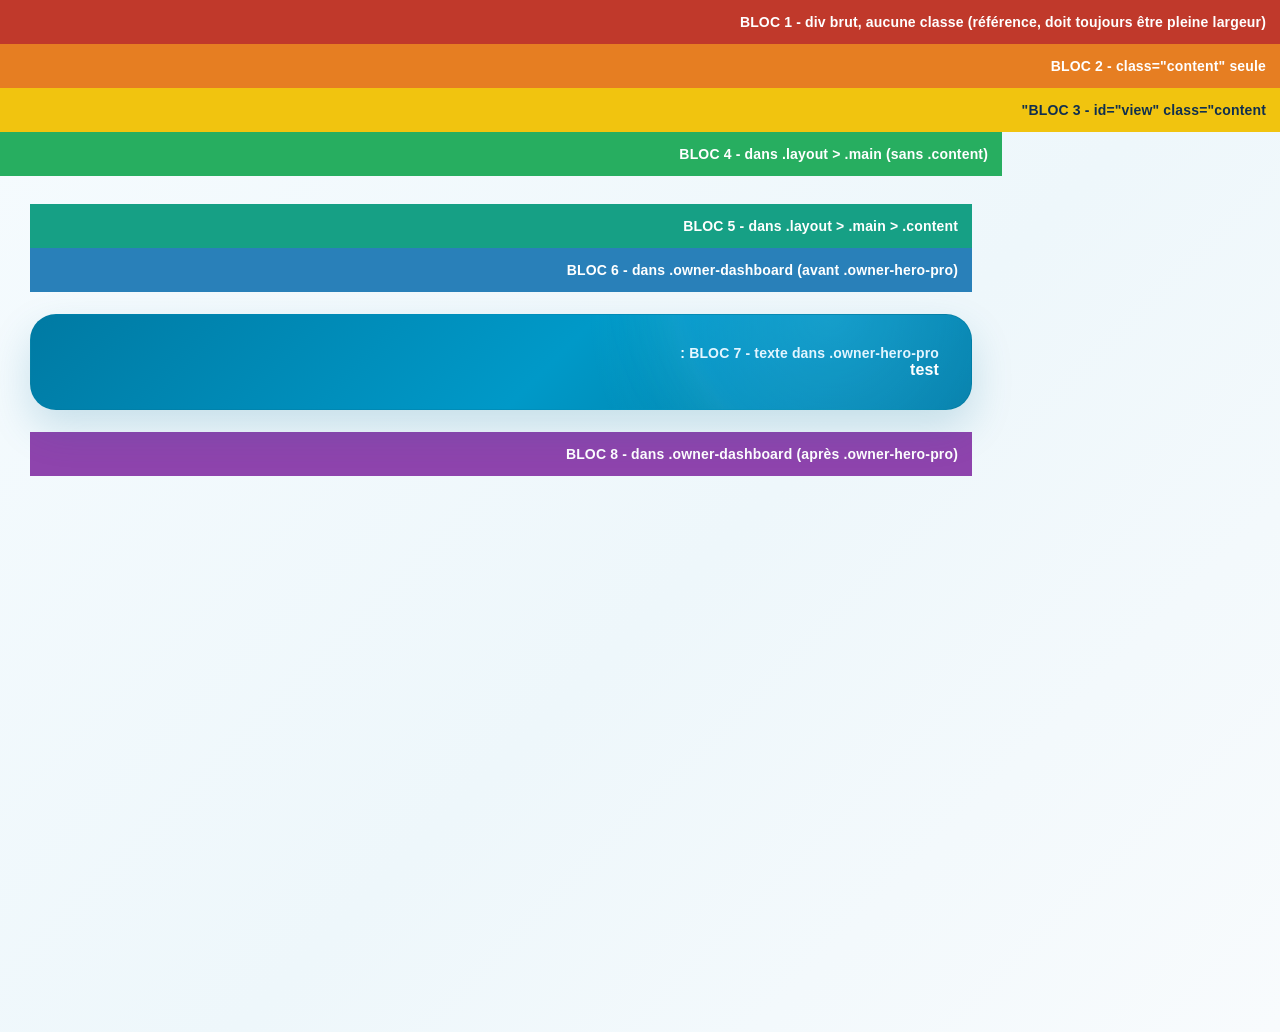
<file: diag.html>
<!doctype html><html lang="ar" dir="rtl"><head><meta charset="utf-8"><meta name="viewport" content="width=device-width,initial-scale=1"><title>DIAGNOSTIC</title><link rel="stylesheet" href="styles.css">
<style>
/* marqueurs de diagnostic uniquement - n'affecte pas le CSS du site */
.diag{color:#fff;padding:14px;font-family:sans-serif;font-size:14px;font-weight:bold;box-sizing:border-box;}
</style>
</head>
<body>

<div class="diag" style="background:#c0392b">BLOC 1 - div brut, aucune classe (référence, doit toujours être pleine largeur)</div>

<div class="content diag" style="background:#e67e22">BLOC 2 - class="content" seule</div>

<section id="view" class="content diag" style="background:#f1c40f;color:#000">BLOC 3 - id="view" class="content"</section>

<div class="layout rtl">
  <main class="main">
    <div class="diag" style="background:#27ae60">BLOC 4 - dans .layout > .main (sans .content)</div>
    <section class="content" id="view2">
      <div class="diag" style="background:#16a085">BLOC 5 - dans .layout > .main > .content</div>
      <div class="owner-dashboard">
        <div class="diag" style="background:#2980b9">BLOC 6 - dans .owner-dashboard (avant .owner-hero-pro)</div>
        <div class="owner-hero-pro platform-hero">
          <div class="diag" style="background:transparent;padding:0">BLOC 7 - texte dans .owner-hero-pro : <h1 style="font-size:16px;margin:0">test</h1></div>
        </div>
        <div class="diag" style="background:#8e44ad">BLOC 8 - dans .owner-dashboard (après .owner-hero-pro)</div>
      </div>
    </section>
  </main>
</div>

</body></html>
</file>
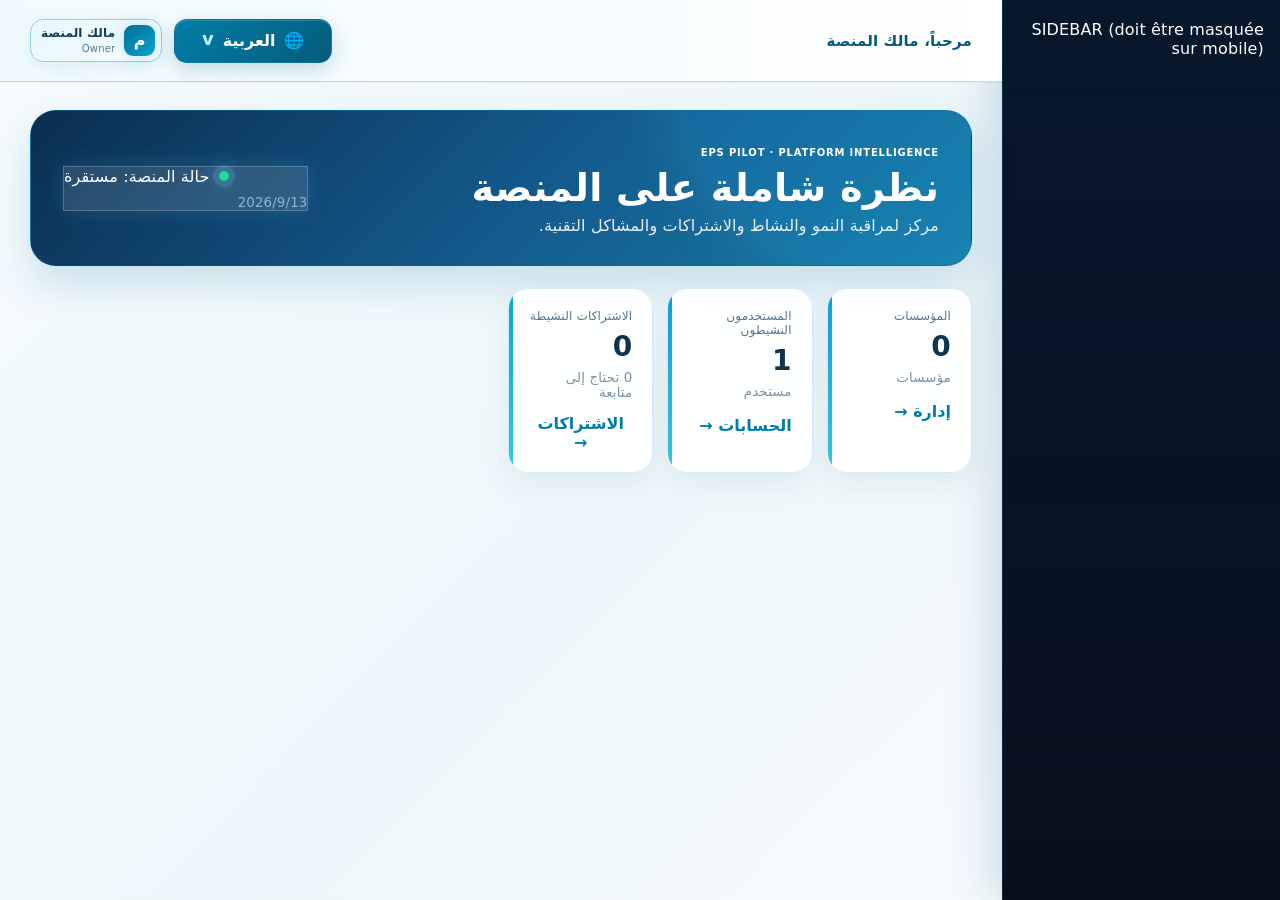
<file: test.html>
<!doctype html><html lang="ar" dir="rtl"><head><meta charset="utf-8"><meta name="viewport" content="width=device-width,initial-scale=1"><title>TEST ISOLE</title><link rel="stylesheet" href="styles.css"></head>
<body>
<div id="app">
<div class="layout rtl">
  <div class="sidebar">SIDEBAR (doit être masquée sur mobile)</div>
  <main class="main">
    <header class="topbar">
      <div class="mobile-top-left"><button class="mobile-menu-btn">☰</button><b>مرحباً، مالك المنصة</b></div>
      <div class="top-actions">
        <div class="language-control"><button class="language-trigger">🌐<span class="language-current">العربية</span><span class="language-chevron">v</span></button></div>
        <div class="profile-chip"><span class="profile-avatar">م</span><div><b>مالك المنصة</b><small>Owner</small></div></div>
      </div>
    </header>
    <section class="content" id="view">
      <div class="owner-dashboard">
        <div class="owner-hero-pro platform-hero">
          <div>
            <span class="eyebrow">EPS PILOT · PLATFORM INTELLIGENCE</span>
            <h1>نظرة شاملة على المنصة</h1>
            <p>مركز لمراقبة النمو والنشاط والاشتراكات والمشاكل التقنية.</p>
          </div>
          <div class="owner-live health-good"><i></i><span>حالة المنصة: مستقرة</span><small>2026/9/13</small></div>
        </div>
        <div class="owner-kpi-grid">
          <div class="kpi blue"><span>المؤسسات</span><b>0</b><small>مؤسسات</small><button>إدارة →</button></div>
          <div class="kpi green"><span>المستخدمون النشيطون</span><b>1</b><small>مستخدم</small><button>الحسابات →</button></div>
          <div class="kpi purple"><span>الاشتراكات النشيطة</span><b>0</b><small>0 تحتاج إلى متابعة</small><button>الاشتراكات →</button></div>
        </div>
      </div>
    </section>
  </main>
</div>
</div>
</body></html>
</file>
<file: styles.css>
:root{--nav:#071b3a;--nav2:#0d2a55;--bg:#f5f7fb;--card:#fff;--text:#172033;--muted:#6d7890;--line:#e6eaf1;--accent:#18a57b;--danger:#d94c4c;--shadow:0 10px 30px rgba(18,35,70,.08)}*{box-sizing:border-box}body{margin:0;font-family:system-ui,-apple-system,"Segoe UI",Tahoma,Arial,sans-serif;background:var(--bg);color:var(--text)}button,input,select,textarea{font:inherit}button{cursor:pointer;border:0}.hidden{display:none!important}.login{min-height:100vh;display:grid;place-items:center;padding:24px;background:radial-gradient(circle at 50% 10%,#173a6e 0,#071b3a 55%,#041126 100%)}.login-card{width:min(460px,100%);background:#fff;border-radius:28px;padding:34px;box-shadow:0 25px 80px rgba(0,0,0,.28);text-align:center}.login-logo{width:190px;height:190px;object-fit:contain;animation:float 4s ease-in-out infinite}@keyframes float{50%{transform:translateY(-6px) scale(1.02)}}.login h1{margin:0;color:var(--nav);font-size:30px}.tag{color:#71809a;margin:6px 0 26px}.field{text-align:right;margin:14px 0}.field label{display:block;font-weight:700;margin-bottom:7px}.field input,.field select,.field textarea{width:100%;padding:12px 14px;border:1px solid #dce2ec;border-radius:12px;outline:none;background:#fff}.field input:focus,.field select:focus,.field textarea:focus{border-color:var(--accent);box-shadow:0 0 0 3px rgba(24,165,123,.1)}.primary{width:100%;background:var(--accent);color:#fff;padding:13px 18px;border-radius:12px;font-weight:800}.ghost{background:#eef2f7;color:var(--nav);padding:10px 14px;border-radius:10px}.danger{background:#fff0f0;color:var(--danger);padding:10px 14px;border-radius:10px}.hint{font-size:12px;color:var(--muted);margin-top:16px}.layout{display:flex;min-height:100vh}.sidebar{width:270px;background:linear-gradient(180deg,var(--nav),#05142d);color:#fff;padding:18px;position:fixed;inset:0 auto 0 0;overflow:auto}.rtl .sidebar{inset:0 0 0 auto}.brand{display:flex;align-items:center;gap:10px;padding:8px 4px 22px;border-bottom:1px solid rgba(255,255,255,.1)}.brand img{width:54px;height:54px;object-fit:contain}.brand b{font-size:18px}.role{font-size:12px;color:#9db1d0}.nav{padding-top:18px}.nav button{width:100%;background:transparent;color:#dbe6f7;text-align:left;padding:11px 12px;border-radius:10px;margin:3px 0}.rtl .nav button{text-align:right}.nav button:hover,.nav button.active{background:#12345f;color:#fff}.main{margin-left:270px;width:calc(100% - 270px);min-width:0}.rtl .main{margin-left:0;margin-right:270px}.topbar{height:76px;background:#fff;border-bottom:1px solid var(--line);display:flex;align-items:center;justify-content:space-between;padding:0 24px;position:sticky;top:0;z-index:5}.top-actions{display:flex;gap:8px;align-items:center}.content{padding:24px;max-width:1500px;margin:auto}.page-title{display:flex;align-items:center;justify-content:space-between;gap:15px;margin-bottom:20px}.page-title h2{margin:0}.grid{display:grid;grid-template-columns:repeat(4,minmax(0,1fr));gap:16px}.card{background:var(--card);border:1px solid var(--line);border-radius:16px;box-shadow:var(--shadow);padding:18px}.stat{font-size:30px;font-weight:900;margin-top:6px}.muted{color:var(--muted)}.table-wrap{overflow:auto;background:#fff;border:1px solid var(--line);border-radius:14px}.table{width:100%;border-collapse:collapse;min-width:700px}.table th,.table td{padding:12px 14px;border-bottom:1px solid var(--line);text-align:right;white-space:nowrap}.table th{background:#f8fafc;color:#5e6b82;font-size:13px}.badge{display:inline-block;padding:5px 9px;border-radius:999px;background:#eaf8f3;color:#087252;font-size:12px;font-weight:800}.badge.warn{background:#fff5dc;color:#8a6500}.badge.red{background:#fff0f0;color:#a22b2b}.actions{display:flex;gap:8px;flex-wrap:wrap}.section{margin-top:20px}.toolbar{display:flex;gap:10px;flex-wrap:wrap;margin-bottom:14px}.toolbar input,.toolbar select{padding:10px;border:1px solid var(--line);border-radius:10px;background:#fff}.form-grid{display:grid;grid-template-columns:repeat(2,minmax(0,1fr));gap:12px}.full{grid-column:1/-1}.empty{padding:40px;text-align:center;color:var(--muted)}.toast{position:fixed;bottom:22px;left:22px;background:#15243c;color:#fff;padding:12px 16px;border-radius:12px;z-index:99;box-shadow:var(--shadow)}.modal{position:fixed;inset:0;background:rgba(3,15,34,.55);display:grid;place-items:center;padding:20px;z-index:20}.modal-box{width:min(720px,100%);max-height:90vh;overflow:auto;background:#fff;border-radius:18px;padding:20px}.modal-head{display:flex;justify-content:space-between;align-items:center;margin-bottom:12px}.notice{padding:12px 14px;border-radius:12px;background:#eef7ff;color:#18466e;margin-bottom:12px}.danger-note{background:#fff1f1;color:#8f2d2d}.mobile{display:none}@media(max-width:1000px){.grid{grid-template-columns:repeat(2,minmax(0,1fr))}.sidebar{width:230px}.main{margin-left:230px;width:calc(100% - 230px)}.rtl .main{margin-right:230px}}@media(max-width:720px){.sidebar{display:none}.main,.rtl .main{margin:0;width:100%}.mobile{display:block}.grid{grid-template-columns:1fr}.form-grid{grid-template-columns:1fr}.content{padding:14px}.topbar{padding:0 14px}}

/* EPS PILOT modern control-center refresh */
:root{--nav:#06152f;--nav2:#0b254b;--bg:#f4f7fb;--card:#fff;--text:#12213a;--muted:#6d7b92;--line:#e4eaf2;--accent:#18b77e;--accent2:#1d8cff;--danger:#d94c4c;--shadow:0 12px 34px rgba(20,43,79,.07)}
body{background:linear-gradient(180deg,#f7f9fc 0,#f3f6fa 100%);letter-spacing:.01em}.layout{background:transparent}.sidebar{width:278px;background:linear-gradient(180deg,#06152f 0%,#081d3d 55%,#051329 100%);padding:20px 16px;border-left:1px solid rgba(255,255,255,.05);box-shadow:10px 0 40px rgba(2,15,35,.10)}.rtl .sidebar{box-shadow:-10px 0 40px rgba(2,15,35,.10)}
.brand{padding:8px 8px 20px;border-bottom:1px solid rgba(255,255,255,.08)}.brand img{width:58px;height:58px;filter:drop-shadow(0 4px 16px rgba(0,200,255,.18))}.brand b{font-size:19px;letter-spacing:.04em}.role{margin-top:3px;color:#8fa8c9}
.nav{padding-top:16px}.nav button{color:#aebed5;padding:12px 13px;border-radius:12px;margin:3px 0;transition:.18s ease;font-weight:650}.nav button:hover{background:rgba(44,111,190,.16);color:#fff;transform:translateX(-2px)}.rtl .nav button:hover{transform:translateX(2px)}.nav button.active{background:linear-gradient(90deg,rgba(29,140,255,.18),rgba(24,183,126,.13));color:#fff;box-shadow:inset 3px 0 0 var(--accent2)}.rtl .nav button.active{box-shadow:inset -3px 0 0 var(--accent2)}
.main{margin-left:278px;width:calc(100% - 278px)}.rtl .main{margin-right:278px}.topbar{height:82px;padding:0 30px;background:rgba(255,255,255,.92);backdrop-filter:blur(14px);box-shadow:0 1px 0 rgba(20,43,79,.04)}.topbar>div:first-child b{font-size:15px;color:#22334e}.top-actions{gap:12px}.language-control{height:42px;display:flex;align-items:center;gap:8px;padding:0 11px;border:1px solid var(--line);border-radius:12px;background:#fff;box-shadow:0 4px 14px rgba(20,43,79,.04)}.language-control select{border:0;background:transparent;outline:0;color:#31415b;font-weight:700;cursor:pointer}.lang-globe{font-size:19px;color:var(--accent2)}.profile-chip{display:flex;align-items:center;gap:9px;padding:5px 10px 5px 6px;border:1px solid var(--line);border-radius:13px;background:#fff}.rtl .profile-chip{padding:5px 6px 5px 10px}.profile-avatar{width:31px;height:31px;border-radius:9px;display:grid;place-items:center;background:linear-gradient(135deg,#1d8cff,#18b77e);color:#fff;font-weight:900}.profile-chip div{display:flex;flex-direction:column;line-height:1.2}.profile-chip b{font-size:12px}.profile-chip small{color:var(--muted);font-size:10px;margin-top:2px}
.content{padding:30px;max-width:1600px}.hero{position:relative;overflow:hidden;display:flex;justify-content:space-between;align-items:flex-end;gap:20px;padding:30px 32px;margin-bottom:22px;border:1px solid rgba(30,125,215,.12);border-radius:22px;background:radial-gradient(circle at 0 0,rgba(29,140,255,.11),transparent 38%),linear-gradient(135deg,#fff,#f6faff);box-shadow:var(--shadow)}.hero:after{content:"";position:absolute;width:280px;height:280px;border:1px solid rgba(24,183,126,.10);border-radius:50%;right:-110px;top:-160px}.hero h1{margin:5px 0 7px;font-size:31px;letter-spacing:-.03em}.hero p{margin:0;color:var(--muted)}.eyebrow{font-size:10px;letter-spacing:.15em;color:#1d8cff;font-weight:900}.hero-meta{position:relative;z-index:1;color:#53627a;font-size:12px;font-weight:700}.status-dot{display:inline-block;width:8px;height:8px;border-radius:50%;background:var(--accent);box-shadow:0 0 0 5px rgba(24,183,126,.10);margin-left:7px}.metric-grid{grid-template-columns:repeat(6,minmax(0,1fr));gap:14px}.metric-card{background:rgba(255,255,255,.96);border:1px solid var(--line);border-radius:17px;padding:18px 18px 16px;box-shadow:var(--shadow);min-height:124px}.metric-card span{display:block;color:#69778d;font-size:12px;font-weight:750}.metric-card strong{display:block;margin-top:8px;font-size:30px;line-height:1.1;color:#13233e;letter-spacing:-.03em}.metric-card small{display:block;margin-top:9px;color:#8995a8;font-size:10px}.metric-card.primary-metric{background:linear-gradient(145deg,#0b254b,#103d69);border-color:#103d69;color:#fff}.metric-card.primary-metric span,.metric-card.primary-metric strong,.metric-card.primary-metric small{color:#fff}.metric-card.primary-metric small{opacity:.68}.compact-grid{grid-template-columns:repeat(3,minmax(0,1fr));max-width:720px}.dashboard-columns{display:grid;grid-template-columns:1.2fr .8fr;gap:16px;margin-top:16px}.clean-card{box-shadow:var(--shadow);border-radius:18px}.section-head{display:flex;justify-content:space-between;align-items:center;gap:14px;margin-bottom:18px}.section-head h3{margin:3px 0 0}.finance-strip{display:grid;grid-template-columns:repeat(3,1fr);gap:10px;margin-bottom:20px}.finance-strip>div{padding:13px 14px;border:1px solid var(--line);border-radius:12px;background:#fbfcfe}.finance-strip span{display:block;font-size:11px;color:var(--muted)}.finance-strip b{display:block;margin-top:5px;font-size:18px}.bar-row{margin:14px 0}.bar-row>div:first-child{display:flex;justify-content:space-between;gap:10px;font-size:11px}.bar-row b{font-size:11px}.bar{height:8px;margin-top:7px;background:#edf1f6;border-radius:99px;overflow:hidden}.bar i{display:block;height:100%;background:linear-gradient(90deg,#1d8cff,#18b77e);border-radius:99px}.activity-list{display:flex;flex-direction:column}.activity{display:flex;justify-content:space-between;gap:12px;padding:13px 0;border-bottom:1px solid var(--line)}.activity:last-child{border-bottom:0}.activity b{display:block;font-size:12px}.activity small{display:block;color:var(--muted);margin-top:3px}.activity time{font-size:10px;color:#8c98aa;white-space:nowrap}.insight-list>div{display:flex;justify-content:space-between;padding:13px 0;border-bottom:1px solid var(--line)}.insight-list>div:last-child{border-bottom:0}.insight-list span{color:var(--muted);font-size:12px}.insight-list b{font-size:14px}.compact{width:auto!important;padding:11px 17px!important}.table-wrap{box-shadow:var(--shadow);border-color:var(--line)}.table th{background:#f8fafc}.card{border-radius:17px}.page-title{align-items:flex-end}.page-title h2{font-size:25px}.page-title p{margin:6px 0 0}.ghost{border:1px solid var(--line);background:#fff}.primary{background:linear-gradient(90deg,#168cf5,#18b77e);box-shadow:0 8px 20px rgba(29,140,255,.16)}.modal-box{border:1px solid var(--line);box-shadow:0 24px 80px rgba(3,17,39,.22)}
@media(max-width:1200px){.metric-grid{grid-template-columns:repeat(3,minmax(0,1fr))}.dashboard-columns{grid-template-columns:1fr}}@media(max-width:1000px){.sidebar{width:230px}.main{margin-left:230px;width:calc(100% - 230px)}.rtl .main{margin-right:230px}.metric-grid{grid-template-columns:repeat(2,minmax(0,1fr))}}@media(max-width:720px){.topbar{height:auto;min-height:72px;padding:10px 14px;gap:8px}.profile-chip div{display:none}.profile-chip{padding:5px}.content{padding:14px}.hero{padding:22px;align-items:flex-start}.hero h1{font-size:25px}.metric-grid,.compact-grid{grid-template-columns:1fr 1fr}.finance-strip{grid-template-columns:1fr}.dashboard-columns{grid-template-columns:1fr}}
/* EPS PILOT — login page matching approved visual reference */
.login-screen{min-height:100vh;position:relative;overflow:hidden;display:grid;grid-template-columns:minmax(0,1.35fr) minmax(420px,.65fr);align-items:center;gap:34px;padding:48px 6vw;background:radial-gradient(circle at 32% 38%,rgba(0,120,255,.16),transparent 30%),radial-gradient(circle at 72% 52%,rgba(0,255,180,.10),transparent 28%),linear-gradient(115deg,#020b1b 0%,#061a38 46%,#031023 100%);color:#fff}.login-screen:before{content:"";position:absolute;inset:0;background:linear-gradient(120deg,transparent 0 48%,rgba(16,91,161,.12) 62%,transparent 78%);pointer-events:none}.login-glow{position:absolute;border-radius:50%;filter:blur(55px);opacity:.32;pointer-events:none}.glow-one{width:340px;height:340px;background:#007bff;left:12%;top:15%}.glow-two{width:280px;height:280px;background:#00e89a;right:8%;bottom:8%}.login-silhouette{position:absolute;color:rgba(30,112,204,.09);font-size:280px;font-weight:900;pointer-events:none}.s1{left:0;top:4%}.s2{right:36%;top:0;transform:rotate(20deg)}.login-hero{position:relative;z-index:1;text-align:center;min-width:0}.hero-logo-wrap{position:relative;width:min(560px,44vw);height:min(560px,44vw);min-width:400px;min-height:400px;margin:auto;display:grid;place-items:center}.hero-logo{position:relative;z-index:3;width:76%;height:76%;object-fit:contain;filter:drop-shadow(0 16px 30px rgba(0,153,255,.24));border-radius:22px}.logo-ring{position:absolute;border-radius:50%;inset:7%;border:2px solid transparent;z-index:1}.ring-blue{border-top-color:#168cff;border-left-color:#168cff;transform:rotate(-25deg);box-shadow:0 0 30px rgba(0,120,255,.35)}.ring-green{inset:12%;border-right-color:#14e89a;border-bottom-color:#14e89a;transform:rotate(25deg);box-shadow:0 0 30px rgba(0,240,160,.25)}.hero-tagline{font-size:20px;font-weight:650;margin:-12px auto 12px;max-width:680px;color:#f2f7ff}.hero-bars{display:flex;justify-content:center;gap:8px;margin-bottom:28px}.hero-bars i{display:block;width:54px;height:7px;border-radius:10px;background:#168cff;box-shadow:0 0 12px rgba(22,140,255,.45)}.hero-bars i+ i{background:#13e994;box-shadow:0 0 12px rgba(19,233,148,.4)}.login-features{display:grid;grid-template-columns:repeat(4,1fr);max-width:720px;margin:auto;border-top:1px solid rgba(255,255,255,.16);padding-top:22px}.feature{display:flex;flex-direction:column;align-items:center;gap:5px;padding:0 15px;border-left:1px solid rgba(255,255,255,.18)}.feature:last-child{border-left:0}.feature-icon{width:34px;height:34px;border:2px solid #1aa6ff;border-radius:50%;display:grid;place-items:center;color:#1aa6ff;font-weight:900;font-size:17px;margin-bottom:3px}.feature:nth-child(2) .feature-icon,.feature:nth-child(4) .feature-icon{color:#17e497;border-color:#17e497}.feature b{font-size:13px}.feature small{color:#9eb3d1;font-size:10px}.login-panel{position:relative;z-index:2;width:100%;max-width:510px;justify-self:end;background:linear-gradient(150deg,rgba(10,34,69,.82),rgba(4,22,48,.78));border:1px solid rgba(73,178,255,.75);border-radius:24px;padding:34px 34px 25px;box-shadow:0 25px 70px rgba(0,0,0,.38),inset 0 1px 0 rgba(255,255,255,.07);backdrop-filter:blur(18px)}.login-panel-top{display:flex;justify-content:space-between;gap:20px;align-items:flex-start;margin-bottom:25px}.welcome-mini{font-size:20px;font-weight:800;margin-bottom:5px}.brand-word{font-size:34px;font-weight:950;font-style:italic;letter-spacing:-1px}.brand-word em{color:#18e894;font-style:italic}.login-panel-top p{margin:6px 0 0;color:#c1d0e6;font-size:13px}.lang-select{display:flex;align-items:center;gap:7px;border:1px solid rgba(112,174,227,.42);border-radius:24px;padding:8px 11px;white-space:nowrap}.lang-select span{font-size:18px}.lang-select select{border:0;outline:0;background:transparent;color:#dcecff;font-weight:700}.lang-select option{color:#111}.login-input{position:relative;display:flex;align-items:center;border:1px solid rgba(112,174,227,.48);border-radius:13px;height:58px;margin:14px 0;background:rgba(2,14,31,.2)}.login-input:focus-within{border-color:#1bdb9a;box-shadow:0 0 0 3px rgba(27,219,154,.09)}.login-input>span{font-size:24px;color:#b7d1ef;padding:0 16px;border-left:1px solid rgba(112,174,227,.24)}.rtl .login-input>span{border-left:0;border-right:1px solid rgba(112,174,227,.24)}.login-input input{flex:1;border:0;outline:0;background:transparent;color:#fff;padding:0 14px;font-size:15px;min-width:0}.login-input input::placeholder{color:#9fb3ce}.eye{background:transparent;color:#a9c4e3;font-size:16px;padding:10px 14px}.forgot{display:block;margin:7px 0 16px;margin-inline-start:auto;background:transparent;color:#13cfff;font-size:12px}.login-submit{width:100%;height:58px;border:0;border-radius:15px;background:linear-gradient(90deg,#168cff,#1de78f);color:#fff;font-size:18px;font-weight:900;box-shadow:0 10px 25px rgba(18,150,255,.18)}.login-submit span{margin-inline-start:12px}.or-line{display:flex;align-items:center;gap:12px;margin:20px 0;color:#b6c8df}.or-line:before,.or-line:after{content:"";height:1px;flex:1;background:rgba(255,255,255,.2)}.join-btn{width:100%;height:54px;border:1px solid rgba(111,188,255,.65);border-radius:14px;background:rgba(4,24,51,.25);color:#e8f3ff;font-weight:800}.join-btn:hover{background:rgba(28,118,196,.15)}.login-footer{display:flex;justify-content:space-between;gap:10px;margin-top:22px;color:#91a9c7;font-size:10px}.login-footer b{color:#19e891;font-size:14px}@media(max-width:1050px){.login-screen{grid-template-columns:1fr;padding:28px 20px}.login-hero{order:1}.login-panel{order:0;justify-self:center}.hero-logo-wrap{width:380px;height:380px;min-width:280px;min-height:280px}.login-features{max-width:620px}}@media(max-width:650px){.login-screen{padding:18px 12px}.login-panel{padding:25px 18px}.hero-logo-wrap{width:300px;height:300px;min-width:0;min-height:0}.hero-tagline{font-size:15px}.login-features{grid-template-columns:repeat(2,1fr);gap:16px}.feature{border:0}.login-panel-top{flex-direction:column}.lang-select{align-self:flex-end}}

/* EPS PILOT approved logo animation */
.hero-logo-wrap{animation:logoFloat 5s ease-in-out infinite}
.hero-logo{animation:logoBreath 3.8s ease-in-out infinite}
.logo-pulse{position:absolute;inset:16%;border-radius:50%;border:1px solid rgba(45,220,255,.18);animation:logoPulse 3.2s ease-out infinite;z-index:0}
.ring-blue{animation:ringSpinBlue 9s linear infinite}.ring-green{animation:ringSpinGreen 11s linear infinite}
@keyframes logoFloat{0%,100%{transform:translateY(0)}50%{transform:translateY(-8px)}}
@keyframes logoBreath{0%,100%{transform:scale(1)}50%{transform:scale(1.025)}}
@keyframes logoPulse{0%{transform:scale(.86);opacity:.7}80%,100%{transform:scale(1.18);opacity:0}}
@keyframes ringSpinBlue{to{transform:rotate(335deg)}}@keyframes ringSpinGreen{to{transform:rotate(385deg)}}

/* Login v10 — fixed language direction, premium dark UI, no legacy white card */
.login-screen{min-height:100vh;position:relative;overflow:hidden;display:grid;grid-template-columns:minmax(0,1.22fr) minmax(470px,.78fr);grid-template-rows:1fr;align-items:center;gap:clamp(34px,5vw,86px);padding:42px clamp(28px,6vw,96px);background:radial-gradient(circle at 22% 46%,rgba(0,123,255,.18),transparent 31%),radial-gradient(circle at 78% 60%,rgba(0,231,150,.11),transparent 28%),linear-gradient(118deg,#010814 0%,#03152e 45%,#020b1b 100%);color:#fff}
.login-screen:before{content:"";position:absolute;inset:-15%;background:radial-gradient(circle at 50% 55%,transparent 0 24%,rgba(28,126,255,.045) 25%,transparent 45%),linear-gradient(115deg,transparent 0 45%,rgba(25,115,205,.07) 54%,transparent 66%);pointer-events:none}
.login-screen.lang-ar{direction:ltr}.login-screen.lang-ltr{direction:ltr}
.login-hero{grid-column:1;grid-row:1;order:0;position:relative;z-index:2;text-align:center;min-width:0;justify-self:stretch}
.login-panel{grid-column:2;grid-row:1;order:0;position:relative;z-index:3;width:100%;max-width:560px;justify-self:stretch;background:linear-gradient(145deg,rgba(9,32,66,.92),rgba(3,18,39,.90));border:1px solid rgba(71,178,255,.70);border-radius:28px;padding:30px 34px 24px;box-shadow:0 30px 90px rgba(0,0,0,.48),inset 0 1px 0 rgba(255,255,255,.08),0 0 45px rgba(23,145,255,.07);backdrop-filter:blur(22px)}
.login-screen.lang-ltr .login-panel{grid-column:1;justify-self:stretch}.login-screen.lang-ltr .login-hero{grid-column:2}
.login-screen.lang-ar .login-panel{text-align:right}.login-screen.lang-ltr .login-panel{text-align:left}
.login-screen.lang-ar .login-panel-top{flex-direction:row}.login-screen.lang-ltr .login-panel-top{flex-direction:row}
.login-panel-top{display:flex;justify-content:space-between;align-items:flex-start;gap:24px;margin-bottom:28px}.login-heading{min-width:0}.welcome-mini{font-size:21px;font-weight:800;letter-spacing:-.02em;color:#f5f9ff}.brand-word{font-size:39px;font-weight:950;font-style:italic;letter-spacing:-1.8px;line-height:1.05;margin-top:4px}.brand-word span{color:#f3f7ff}.brand-word em{color:#1bea8d;font-style:italic}.login-panel-top p{margin:9px 0 0;color:#b8cbe3;font-size:14px;line-height:1.6}
.lang-switcher{position:relative;flex:0 0 auto}.lang-trigger{height:44px;display:flex;align-items:center;gap:9px;padding:0 14px;border:1px solid rgba(110,185,241,.50);border-radius:24px;background:rgba(5,24,51,.62);color:#e9f4ff;font-weight:800;white-space:nowrap}.lang-trigger:hover{border-color:#28dba0;background:rgba(9,38,71,.85)}.globe-icon{font-size:21px;line-height:1;color:#dcecff}.chevron{font-size:18px;color:#9bb9d9;margin-top:-4px}.lang-menu{display:none;position:absolute;top:calc(100% + 8px);min-width:145px;padding:6px;background:#09203f;border:1px solid rgba(80,173,238,.65);border-radius:14px;box-shadow:0 18px 45px rgba(0,0,0,.42);overflow:hidden}.lang-menu.open{display:block}.login-screen.lang-ar .lang-menu{right:0}.login-screen.lang-ltr .lang-menu{left:0}.lang-menu button{width:100%;padding:11px 13px;border:0;background:transparent;color:#dcecff;text-align:inherit;border-radius:9px}.lang-menu button:hover{background:linear-gradient(90deg,rgba(29,140,255,.22),rgba(24,183,126,.18));color:#fff}
.login-input{height:61px;margin:14px 0;display:flex;align-items:center;border:1px solid rgba(112,174,227,.48);border-radius:15px;background:rgba(2,14,31,.30);overflow:hidden}.login-screen.lang-ar .login-input{direction:rtl}.login-screen.lang-ltr .login-input{direction:ltr}.login-input:focus-within{border-color:#20dda0;box-shadow:0 0 0 3px rgba(32,221,160,.10),0 0 20px rgba(32,221,160,.06)}.input-icon{flex:0 0 54px;height:100%;display:grid;place-items:center;font-size:24px;color:#b9d4f1;border-inline-end:1px solid rgba(112,174,227,.23)}.login-input input{flex:1;min-width:0;height:100%;border:0;outline:0;background:transparent;color:#fff;padding:0 15px;font-size:15px}.login-input input::placeholder{color:#9db4cf}.eye{flex:0 0 auto;background:transparent;color:#9ebcdb;padding:12px 15px}.forgot{display:block;margin:8px 0 17px;background:transparent;color:#14ccff;font-size:13px;font-weight:700}.login-screen.lang-ar .forgot{margin-inline-start:auto}.login-screen.lang-ltr .forgot{margin-inline-end:auto}.login-submit{width:100%;height:59px;border:0;border-radius:15px;background:linear-gradient(90deg,#158cff,#20e691);color:#fff;font-size:18px;font-weight:950;box-shadow:0 12px 28px rgba(19,139,255,.20);transition:.18s ease}.login-submit:hover{transform:translateY(-1px);box-shadow:0 15px 34px rgba(19,139,255,.27)}.login-submit span{margin-inline-start:12px}.or-line{display:flex;align-items:center;gap:13px;margin:20px 0;color:#9db3cd}.or-line:before,.or-line:after{content:"";height:1px;flex:1;background:linear-gradient(90deg,transparent,rgba(121,181,232,.42),transparent)}.join-btn{width:100%;height:54px;border:1px solid rgba(111,188,255,.66);border-radius:14px;background:rgba(4,24,51,.28);color:#e8f3ff;font-weight:850;transition:.18s ease}.join-btn:hover{background:rgba(14,52,88,.48);border-color:#2cda9d}.login-footer{display:flex;justify-content:space-between;gap:12px;margin-top:22px;color:#91a9c7;font-size:10px}.login-footer b{color:#19e891;font-size:14px}
.hero-logo-wrap{position:relative;width:min(620px,43vw);height:min(440px,34vw);min-width:420px;min-height:320px;margin:auto;display:grid;place-items:center;animation:logoFloat 5.5s ease-in-out infinite}.hero-logo{position:relative;z-index:3;width:min(580px,92%);height:auto;max-height:390px;object-fit:contain;filter:drop-shadow(0 18px 35px rgba(0,153,255,.28)) drop-shadow(0 0 20px rgba(23,228,151,.10));animation:logoBreath 4.4s ease-in-out infinite}.logo-ring{position:absolute;border-radius:50%;z-index:1}.ring-blue{inset:3%;border:2px solid rgba(25,144,255,.64);border-right-color:transparent;border-bottom-color:transparent;animation:ringSpin 11s linear infinite}.ring-green{inset:8%;border:2px solid rgba(24,231,145,.58);border-left-color:transparent;border-top-color:transparent;animation:ringSpinReverse 8s linear infinite}.logo-pulse{position:absolute;inset:18%;border-radius:50%;border:1px solid rgba(45,220,255,.22);animation:logoPulse 3.2s ease-out infinite;z-index:0}.hero-tagline{font-size:21px;font-weight:750;margin:0 auto 12px;max-width:720px;color:#f1f7ff;line-height:1.6}.hero-bars{display:flex;justify-content:center;gap:9px;margin-bottom:25px}.hero-bars i{display:block;width:58px;height:7px;border-radius:99px;background:#138fff;box-shadow:0 0 16px rgba(19,143,255,.34)}.hero-bars i+ i{background:#18e78f;box-shadow:0 0 16px rgba(24,231,143,.30)}
.login-features{display:grid;grid-template-columns:repeat(4,1fr);max-width:780px;margin:auto;border-top:1px solid rgba(255,255,255,.15);padding-top:22px}.feature{display:flex;flex-direction:column;align-items:center;gap:5px;padding:0 15px;border-inline-end:1px solid rgba(255,255,255,.15)}.feature:last-child{border-inline-end:0}.feature-icon{width:38px;height:38px;border:2px solid #19e596;border-radius:50%;display:grid;place-items:center;color:#19e596;font-weight:900;font-size:18px;margin-bottom:3px;box-shadow:0 0 18px rgba(25,229,150,.12)}.feature b{font-size:13px;color:#f0f6ff}.feature small{font-size:11px;color:#9fb5cf;line-height:1.45;text-align:center}
@keyframes logoFloat{0%,100%{transform:translateY(0)}50%{transform:translateY(-8px)}}@keyframes logoBreath{0%,100%{transform:scale(1)}50%{transform:scale(1.018)}}@keyframes ringSpin{to{transform:rotate(360deg)}}@keyframes ringSpinReverse{to{transform:rotate(-360deg)}}@keyframes logoPulse{0%{transform:scale(.82);opacity:.55}80%,100%{transform:scale(1.16);opacity:0}}
@media(max-width:1100px){.login-screen{grid-template-columns:1fr;grid-template-rows:auto auto;gap:28px;padding:34px 24px}.login-screen.lang-ar .login-hero,.login-screen.lang-ltr .login-hero{grid-column:1;grid-row:1}.login-screen.lang-ar .login-panel,.login-screen.lang-ltr .login-panel{grid-column:1;grid-row:2;justify-self:center;max-width:620px}.hero-logo-wrap{width:min(600px,80vw);height:min(430px,55vw);min-width:280px;min-height:280px}.hero-logo{width:92%}.login-features{max-width:680px}}
@media(max-width:680px){.login-screen{padding:18px 12px;gap:18px}.login-panel{padding:22px 17px 20px;border-radius:22px}.login-panel-top{flex-direction:column!important;gap:15px}.lang-switcher{align-self:flex-start}.login-screen.lang-ar .lang-switcher{align-self:flex-end}.brand-word{font-size:33px}.welcome-mini{font-size:19px}.hero-logo-wrap{width:96vw;height:62vw;min-width:0;min-height:230px}.hero-tagline{font-size:15px}.login-features{grid-template-columns:repeat(2,1fr);gap:14px;padding-top:17px}.feature{border:0;padding:0 5px}.feature b{font-size:12px}.feature small{font-size:10px}.login-footer{font-size:9px}}
.recovery-box,.recovery-success{background:linear-gradient(145deg,rgba(9,32,66,.98),rgba(3,18,39,.98));color:#eef7ff;border:1px solid rgba(71,178,255,.65);box-shadow:0 30px 90px rgba(0,0,0,.55);backdrop-filter:blur(20px)}
.recovery-box .field{text-align:inherit}.recovery-help{color:#a9bfd9;line-height:1.8;margin:0 0 20px}.success-mark{width:54px;height:54px;border-radius:50%;display:grid;place-items:center;margin:0 auto 14px;background:rgba(25,229,150,.14);border:1px solid #19e596;color:#19e596;font-size:28px}.recovery-success{text-align:center}.delivery-box,.local-test{margin:16px 0;padding:14px;border-radius:14px;background:rgba(0,0,0,.2);border:1px solid rgba(112,174,227,.25);display:flex;flex-direction:column;gap:6px}.delivery-box span{color:#b8cbe3}.local-test{border-color:rgba(25,229,150,.28)}.local-test code{font-size:20px;letter-spacing:2px;color:#19e596}


/* V13 — premium password recovery */
.recovery-modal{padding:18px;background:rgba(1,10,25,.72);backdrop-filter:blur(12px)}
.recovery-box{position:relative;width:min(760px,100%);padding:0!important;overflow:hidden!important;border-radius:28px!important;background:linear-gradient(145deg,#071d3a 0%,#06152c 55%,#041225 100%)!important;border:1px solid rgba(93,190,255,.48)!important;box-shadow:0 30px 100px rgba(0,0,0,.58),inset 0 1px 0 rgba(255,255,255,.08)!important}
.recovery-box:before{content:"";position:absolute;width:260px;height:260px;border-radius:50%;right:-110px;top:-120px;background:rgba(0,156,255,.16);filter:blur(20px);pointer-events:none}
.recovery-box:after{content:"";position:absolute;width:220px;height:220px;border-radius:50%;left:-120px;bottom:-140px;background:rgba(20,229,150,.10);filter:blur(24px);pointer-events:none}
.recovery-head{position:relative;z-index:1;padding:28px 30px 22px;display:flex;align-items:center;gap:17px;border-bottom:1px solid rgba(140,194,238,.14)}
.recovery-icon{width:58px;height:58px;flex:0 0 58px;border-radius:18px;display:grid;place-items:center;font-size:26px;color:#fff;background:linear-gradient(145deg,#158cff,#16d99a);box-shadow:0 10px 30px rgba(21,140,255,.22)}
.recovery-head h3{margin:0;color:#fff;font-size:24px;line-height:1.2}.recovery-head p{margin:6px 0 0;color:#9fb8d6;font-size:12px;line-height:1.7}
.recovery-close{margin-inline-start:auto;width:42px;height:42px;border-radius:13px;border:1px solid rgba(145,194,232,.25)!important;background:rgba(255,255,255,.05)!important;color:#dcecff!important;font-size:23px!important;display:grid;place-items:center;cursor:pointer}
.recovery-close:hover{background:rgba(255,255,255,.10)!important;border-color:rgba(25,229,150,.45)!important}
.recovery-body{position:relative;z-index:1;padding:26px 30px 30px}
.recovery-help{margin:0 0 20px!important;padding:14px 16px;border-radius:15px;background:rgba(12,46,82,.52);border:1px solid rgba(103,171,222,.16);color:#b9cde5!important;line-height:1.75!important;font-size:12px}
.recovery-fields{display:grid;grid-template-columns:1fr 1fr;gap:15px}.recovery-field{display:flex;flex-direction:column;gap:8px}.recovery-field label{color:#dcecff;font-size:12px;font-weight:800}.recovery-field .field-icon{position:relative}.recovery-field .field-icon>span{position:absolute;top:50%;transform:translateY(-50%);inset-inline-start:15px;color:#72a8d8;font-size:17px;pointer-events:none}.recovery-field input{width:100%;height:55px;border-radius:14px;border:1px solid rgba(100,177,231,.30);background:rgba(2,14,30,.60);color:#fff;outline:0;padding:0 44px 0 15px;font-size:14px;box-sizing:border-box;direction:inherit}.recovery-field input:focus{border-color:#19db9a;box-shadow:0 0 0 4px rgba(25,219,154,.08)}
.recovery-field .field-icon input{padding-inline-start:44px;padding-inline-end:15px}
.recovery-action{width:100%;height:57px;margin-top:20px;border:0!important;border-radius:15px!important;background:linear-gradient(100deg,#158cff,#17dc97)!important;color:#fff!important;font-size:16px!important;font-weight:900!important;box-shadow:0 12px 30px rgba(21,140,255,.18)!important}
.recovery-action:hover{filter:brightness(1.06);transform:translateY(-1px)}
.recovery-foot{margin-top:14px;text-align:center;color:#7894b4;font-size:10px}
.recovery-success{padding:34px!important;text-align:center;border-radius:28px!important}.recovery-success .success-mark{width:68px;height:68px;border-radius:22px;background:linear-gradient(145deg,rgba(21,140,255,.16),rgba(25,229,150,.16));border:1px solid rgba(25,229,150,.45);box-shadow:0 0 35px rgba(25,229,150,.10);margin-bottom:18px}.recovery-success h3{font-size:23px;margin:0 0 8px}.recovery-success>p{color:#a9bfd9;line-height:1.8}.delivery-box,.local-test{background:rgba(2,15,32,.55)!important;border-color:rgba(102,176,230,.18)!important}.recovery-success .primary{height:52px;border-radius:14px}
@media(max-width:700px){.recovery-modal{padding:10px}.recovery-head{padding:22px 18px 18px;gap:12px}.recovery-icon{width:50px;height:50px;flex-basis:50px;border-radius:15px}.recovery-head h3{font-size:19px}.recovery-head p{font-size:11px}.recovery-body{padding:18px}.recovery-fields{grid-template-columns:1fr;gap:12px}.recovery-help{font-size:11px}.recovery-action{height:54px}.recovery-success{padding:25px 18px!important}}
@media(max-width:390px){.recovery-head{align-items:flex-start}.recovery-close{width:38px;height:38px}.recovery-head h3{font-size:17px}.recovery-field input{height:52px}}

/* V14 — premium membership request */
.join-modal{padding:18px;background:rgba(1,8,22,.76);backdrop-filter:blur(14px)}
.join-box{position:relative;width:min(820px,100%);padding:0!important;overflow:hidden!important;border-radius:30px!important;background:linear-gradient(145deg,#071e3d 0%,#06172f 52%,#041225 100%)!important;border:1px solid rgba(78,185,255,.48)!important;box-shadow:0 32px 110px rgba(0,0,0,.62),inset 0 1px 0 rgba(255,255,255,.08)!important;color:#eef7ff}
.join-ambient{position:absolute;border-radius:50%;pointer-events:none;filter:blur(35px)}.join-a{width:280px;height:280px;right:-130px;top:-130px;background:rgba(0,139,255,.17)}.join-b{width:230px;height:230px;left:-120px;bottom:-120px;background:rgba(19,225,147,.12)}
.join-head{position:relative;z-index:1;display:flex;align-items:center;gap:16px;padding:27px 30px 23px;border-bottom:1px solid rgba(145,198,237,.14)}
.join-icon{width:58px;height:58px;flex:0 0 58px;border-radius:18px;display:grid;place-items:center;background:linear-gradient(145deg,#158cff,#17dc97);color:#fff;font-size:25px;box-shadow:0 12px 32px rgba(21,140,255,.22)}
.join-head h3{margin:0;font-size:23px;color:#fff}.join-head p{margin:6px 0 0;color:#9fb8d5;font-size:12px;line-height:1.7}.join-close{margin-inline-start:auto;width:42px;height:42px;border-radius:13px;border:1px solid rgba(145,194,232,.25);background:rgba(255,255,255,.05);color:#dcecff;font-size:23px;cursor:pointer}.join-close:hover{background:rgba(255,255,255,.1);border-color:rgba(25,229,150,.45)}
.join-body{position:relative;z-index:1;padding:24px 30px 29px}.join-note{display:flex;gap:11px;align-items:flex-start;padding:13px 15px;margin-bottom:19px;border-radius:15px;background:linear-gradient(90deg,rgba(10,52,91,.48),rgba(11,67,70,.32));border:1px solid rgba(95,180,230,.15);color:#b8cde4;font-size:11px;line-height:1.75}.join-note span{color:#19e59a;font-size:16px;line-height:1}
.join-form-grid{display:grid;grid-template-columns:1fr 1fr;gap:15px}.join-field{display:flex;flex-direction:column;gap:8px}.join-field label{font-size:12px;font-weight:800;color:#dcecff}.join-field input,.join-field textarea{width:100%;box-sizing:border-box;border:1px solid rgba(100,177,231,.30);background:rgba(2,14,30,.62);color:#fff;border-radius:14px;outline:none;padding:0 15px;font:inherit;font-size:13px;direction:inherit}.join-field input{height:54px}.join-field textarea{padding-top:13px;padding-bottom:13px;resize:vertical;min-height:105px}.join-field input:focus,.join-field textarea:focus{border-color:#19db9a;box-shadow:0 0 0 4px rgba(25,219,154,.08)}.join-full{grid-column:1/-1}.join-actions{display:flex;flex-direction:column;gap:9px;margin-top:3px}.join-submit{height:56px;border:0;border-radius:15px;background:linear-gradient(100deg,#158cff,#17dc97);color:#fff;font-size:16px;font-weight:900;box-shadow:0 12px 30px rgba(21,140,255,.18);cursor:pointer}.join-submit span{margin-inline-start:12px}.join-submit:hover{filter:brightness(1.06);transform:translateY(-1px)}.join-actions small{text-align:center;color:#7894b4;font-size:9px}
@media(max-width:700px){.join-modal{padding:9px}.join-head{padding:21px 18px 18px;gap:12px}.join-icon{width:50px;height:50px;flex-basis:50px;border-radius:15px}.join-head h3{font-size:18px}.join-head p{font-size:10px}.join-close{width:38px;height:38px}.join-body{padding:18px}.join-form-grid{grid-template-columns:1fr;gap:12px}.join-full{grid-column:auto}.join-field input{height:52px}.join-submit{height:54px;font-size:15px}}

/* V15 login polish: single-screen desktop/tablet + reliable language switcher */
html,body{min-height:100%;margin:0}
body{overflow-x:hidden}
.login-screen{min-height:100svh;height:100svh;box-sizing:border-box;overflow:hidden;padding:22px clamp(24px,4vw,72px);gap:clamp(24px,4vw,64px)}
.login-hero{display:flex;flex-direction:column;justify-content:center;min-height:0}
.hero-logo-wrap{width:min(520px,40vw);height:min(350px,31vh);min-width:360px;min-height:250px}
.hero-logo{width:min(500px,92%);max-height:320px}
.hero-tagline{font-size:clamp(17px,1.5vw,21px);margin-bottom:8px}
.hero-bars{margin-bottom:14px}
.login-features{max-width:760px;padding-top:14px}
.feature{padding:0 10px;gap:3px}
.feature-icon{width:34px;height:34px;font-size:16px}
.feature b{font-size:12px}.feature small{font-size:10px}
.login-panel{align-self:center;max-height:calc(100svh - 44px);box-sizing:border-box;overflow:visible}
.login-panel-top{margin-bottom:10px}
.login-input{height:54px;margin:10px 0}
.forgot{margin:5px 0 10px}
.login-submit{height:54px}
.or-line{margin:13px 0}.join-btn{height:50px}.login-footer{margin-top:13px}
.lang-menu{z-index:50;right:auto;left:auto}
.login-screen.lang-ar .lang-menu{right:0;left:auto}.login-screen.lang-ltr .lang-menu{left:0;right:auto}
.lang-option.selected{background:linear-gradient(90deg,rgba(29,140,255,.25),rgba(24,183,126,.22));color:#fff}
.lang-option:focus{outline:2px solid rgba(30,218,157,.45);outline-offset:-2px}
@media(max-width:1100px) and (min-width:681px){
 .login-screen{height:auto;min-height:100svh;overflow:auto;grid-template-columns:1fr 1fr;grid-template-rows:1fr;padding:24px;gap:24px}
 .login-screen.lang-ar .login-hero,.login-screen.lang-ltr .login-hero{grid-column:auto;grid-row:1;order:0}
 .login-screen.lang-ar .login-panel,.login-screen.lang-ltr .login-panel{grid-column:auto;grid-row:1;order:1;justify-self:stretch;max-width:none}
 .hero-logo-wrap{width:min(500px,44vw);height:min(330px,38vh);min-width:0;min-height:220px}
 .login-features{grid-template-columns:repeat(2,1fr);gap:8px}
}
@media(max-width:680px){
 .login-screen{height:auto;min-height:100svh;overflow-y:auto;padding:14px 12px 20px;gap:14px;grid-template-columns:1fr;grid-template-rows:auto auto}
 .login-hero{order:1!important;grid-column:1!important;grid-row:2!important}
 .login-panel{order:0!important;grid-column:1!important;grid-row:1!important;max-height:none;width:100%;padding:20px 16px 17px}
 .hero-logo-wrap{width:90vw;height:52vw;min-width:0;min-height:190px;max-height:260px}
 .hero-logo{width:92%;max-height:235px}
 .hero-tagline{font-size:14px;line-height:1.45}
 .hero-bars{margin-bottom:10px}.login-features{padding-top:10px;grid-template-columns:repeat(2,1fr);gap:9px}
 .feature{padding:0 3px}.feature-icon{width:30px;height:30px}.feature b{font-size:11px}.feature small{font-size:9px}
 .login-footer{font-size:8px}
}

/* V16 — final login alignment: compact, balanced, one-screen desktop/tablet */
@media (min-width:1101px){
  .login-screen{grid-template-columns:minmax(0,1.18fr) minmax(430px,.82fr);gap:clamp(28px,4vw,58px);padding:24px clamp(28px,4.5vw,72px);}
  .login-hero{height:100%;display:flex;flex-direction:column;justify-content:center;align-items:center;padding:4px 0 8px;}
  .hero-logo-wrap{width:min(500px,39vw);height:min(315px,30vh);min-width:0;min-height:0;flex:0 0 auto;}
  .hero-logo{width:min(475px,94%);max-height:290px;}
  .hero-tagline{font-size:clamp(16px,1.35vw,20px);margin:2px auto 8px;line-height:1.45;max-width:680px;}
  .hero-bars{margin-bottom:11px;}
  .login-features{width:min(760px,100%);max-width:760px;padding-top:11px;}
  .feature{min-width:0;padding:0 13px;gap:3px;}
  .feature-icon{width:32px;height:32px;font-size:15px;margin-bottom:2px;}
  .feature b{font-size:12px;white-space:nowrap;}
  .feature small{font-size:10px;line-height:1.3;}
  .login-panel{max-width:500px;padding:27px 30px 20px;}
  .login-panel-top{margin-bottom:9px;}
  .login-input{height:52px;margin:9px 0;}
  .forgot{margin:4px 0 9px;}
  .login-submit{height:52px;}
  .or-line{margin:11px 0;}
  .join-btn{height:48px;}
  .login-footer{margin-top:10px;}
}
@media (min-width:681px) and (max-width:1100px){
  .login-screen{height:100svh;min-height:100svh;overflow:hidden;padding:18px 22px;gap:22px;}
  .login-hero{justify-content:center;}
  .hero-logo-wrap{width:min(440px,43vw);height:min(300px,34vh);min-width:0;min-height:0;}
  .hero-logo{width:92%;max-height:275px;}
  .hero-tagline{font-size:16px;margin:0 auto 7px;}
  .hero-bars{margin-bottom:9px;}
  .login-features{padding-top:10px;max-width:650px;}
  .feature{padding:0 8px;gap:3px;}
  .feature-icon{width:31px;height:31px;}
  .feature b{font-size:11px;white-space:nowrap;}
  .feature small{font-size:9px;}
  .login-panel{padding:23px 25px 18px;}
  .login-panel-top{margin-bottom:8px;}
  .login-input{height:50px;margin:8px 0;}
  .login-submit{height:50px;}
  .or-line{margin:10px 0;}.join-btn{height:47px;}.login-footer{margin-top:9px;}
}
@media (max-width:680px){
  .login-screen{overflow-y:auto;}
  .login-hero{padding-bottom:4px;}
  .login-features{margin-top:2px;}
}

/* V17 — identical premium composition for Arabic, French and English */
.login-screen{isolation:isolate;direction:ltr!important}
.login-screen.lang-ar{grid-template-areas:"hero panel";grid-template-columns:minmax(0,1.18fr) minmax(420px,.82fr)}
.login-screen.lang-ltr{grid-template-areas:"panel hero";grid-template-columns:minmax(420px,.82fr) minmax(0,1.18fr)}
.login-screen .login-hero{grid-area:hero;min-width:0;width:100%}
.login-screen .login-panel{grid-area:panel;min-width:0;justify-self:stretch}
.login-screen.lang-ar .login-panel{text-align:right;direction:rtl}
.login-screen.lang-ltr .login-panel{text-align:left;direction:ltr}
.login-screen.lang-ar .login-hero,.login-screen.lang-ltr .login-hero{direction:inherit}
.login-screen.lang-ar .login-panel-top,.login-screen.lang-ltr .login-panel-top{flex-direction:row;align-items:flex-start}
.login-screen.lang-ar .lang-switcher{order:2}
.login-screen.lang-ltr .lang-switcher{order:2}
.login-screen.lang-ar .login-heading{order:1}
.login-screen.lang-ltr .login-heading{order:1}
.login-screen.lang-ar .lang-menu{right:0;left:auto}
.login-screen.lang-ltr .lang-menu{left:0;right:auto}
.login-screen.lang-ar .login-input{direction:rtl}
.login-screen.lang-ltr .login-input{direction:ltr}
.login-screen.lang-ar .login-input .input-icon{border-inline-end:1px solid rgba(112,174,227,.23)}
.login-screen.lang-ltr .login-input .input-icon{border-inline-end:1px solid rgba(112,174,227,.23)}
.login-screen.lang-ar .forgot{margin-inline-start:auto;margin-inline-end:0}
.login-screen.lang-ltr .forgot{margin-inline-start:0;margin-inline-end:auto}
.login-screen.lang-ar .login-submit span{display:inline-block;transform:scaleX(-1)}
.login-screen.lang-ltr .login-submit span{display:inline-block;transform:none}
.login-screen.lang-ar .login-footer{direction:rtl}
.login-screen.lang-ltr .login-footer{direction:ltr}
.login-features{direction:ltr}
.feature{direction:ltr;text-align:center}
.login-screen.lang-ar .feature{direction:rtl}
.login-screen.lang-ltr .feature{direction:ltr}

@media (min-width:1101px){
 .login-screen.lang-ar,.login-screen.lang-ltr{grid-template-rows:minmax(0,1fr)}
 .login-screen.lang-ar .login-panel,.login-screen.lang-ltr .login-panel{width:100%;max-width:520px;align-self:center}
 .login-screen.lang-ar .login-hero,.login-screen.lang-ltr .login-hero{align-self:center;justify-self:stretch}
 .login-screen.lang-ar .hero-logo-wrap,.login-screen.lang-ltr .hero-logo-wrap{width:min(500px,39vw);height:min(315px,30vh)}
 .login-screen.lang-ar .hero-logo,.login-screen.lang-ltr .hero-logo{width:min(475px,94%);max-height:290px}
 .login-screen.lang-ar .hero-tagline,.login-screen.lang-ltr .hero-tagline{max-width:680px;margin:2px auto 8px;line-height:1.4}
 .login-screen.lang-ar .login-features,.login-screen.lang-ltr .login-features{width:min(760px,100%);padding-top:11px}
}
@media (min-width:681px) and (max-width:1100px){
 .login-screen.lang-ar{grid-template-areas:"hero panel";grid-template-columns:minmax(0,1fr) minmax(360px,1fr);grid-template-rows:1fr;overflow:hidden;height:100svh;padding:18px 22px;gap:22px}
 .login-screen.lang-ltr{grid-template-areas:"panel hero";grid-template-columns:minmax(360px,1fr) minmax(0,1fr);grid-template-rows:1fr;overflow:hidden;height:100svh;padding:18px 22px;gap:22px}
 .login-screen.lang-ar .login-panel,.login-screen.lang-ltr .login-panel{max-width:none;align-self:center}
 .login-screen.lang-ar .login-hero,.login-screen.lang-ltr .login-hero{align-self:center}
 .login-screen.lang-ar .hero-logo-wrap,.login-screen.lang-ltr .hero-logo-wrap{width:min(440px,43vw);height:min(300px,34vh)}
 .login-screen.lang-ar .hero-logo,.login-screen.lang-ltr .hero-logo{width:92%;max-height:275px}
 .login-screen.lang-ar .hero-tagline,.login-screen.lang-ltr .hero-tagline{font-size:16px;margin:0 auto 7px}
 .login-screen.lang-ar .login-features,.login-screen.lang-ltr .login-features{grid-template-columns:repeat(2,1fr);max-width:620px}
}
@media (max-width:680px){
 .login-screen.lang-ar,.login-screen.lang-ltr{grid-template-areas:"panel" "hero";grid-template-columns:1fr;grid-template-rows:auto auto;height:auto;min-height:100svh;overflow-y:auto;padding:14px 12px 20px;gap:14px}
 .login-screen.lang-ar .login-panel,.login-screen.lang-ltr .login-panel{width:100%;max-width:none;align-self:auto;justify-self:stretch}
 .login-screen.lang-ar .login-hero,.login-screen.lang-ltr .login-hero{width:100%;align-self:auto}
 .login-screen.lang-ar .login-panel-top,.login-screen.lang-ltr .login-panel-top{flex-direction:row;gap:10px}
 .login-screen.lang-ar .lang-switcher,.login-screen.lang-ltr .lang-switcher{align-self:flex-start}
 .login-screen.lang-ar .login-heading{order:1}
 .login-screen.lang-ar .lang-switcher{order:2}
 .login-screen.lang-ltr .login-heading{order:1}
 .login-screen.lang-ltr .lang-switcher{order:2}
 .login-screen.lang-ar .hero-logo-wrap,.login-screen.lang-ltr .hero-logo-wrap{width:min(96vw,390px);height:min(54vw,245px);min-height:190px}
 .login-screen.lang-ar .hero-logo,.login-screen.lang-ltr .hero-logo{width:92%;max-height:235px}
 .login-screen.lang-ar .hero-tagline,.login-screen.lang-ltr .hero-tagline{font-size:14px;line-height:1.45}
 .login-screen.lang-ar .login-features,.login-screen.lang-ltr .login-features{grid-template-columns:repeat(2,1fr);gap:9px;padding-top:10px}
 .login-screen.lang-ar .feature,.login-screen.lang-ltr .feature{border:0;padding:0 3px}
 .login-screen.lang-ar .login-footer,.login-screen.lang-ltr .login-footer{font-size:8px}
}

/* V18 — clean feature row: remove all divider lines in every language */
.login-features{border-top:0!important;padding-top:6px!important}
.login-features .feature{border-inline-start:0!important;border-inline-end:0!important;border-left:0!important;border-right:0!important}
@media(max-width:680px){.login-features{padding-top:4px!important}.login-features .feature{border:0!important}}

/* OWNER CONTROL CENTER — new workspace only; login styles above remain untouched */
.layout{background:radial-gradient(circle at 15% 0%,rgba(28,112,255,.10),transparent 28%),radial-gradient(circle at 85% 100%,rgba(20,205,151,.08),transparent 30%),#07111f;color:#eaf4ff}
.sidebar{background:linear-gradient(180deg,#07182c,#081223 72%,#06101d)!important;border-inline-end:1px solid rgba(95,170,230,.14)!important;box-shadow:16px 0 50px rgba(0,0,0,.18)}
.main{background:transparent!important}.topbar{background:rgba(7,17,31,.82)!important;border-bottom:1px solid rgba(105,176,229,.12)!important;backdrop-filter:blur(18px)}
.content{max-width:1500px;margin:auto;padding:28px 30px 50px}.card,.owner-panel,.owner-table-card{background:linear-gradient(145deg,rgba(13,32,55,.94),rgba(7,20,35,.96))!important;border:1px solid rgba(101,176,232,.14)!important;box-shadow:0 20px 55px rgba(0,0,0,.18)!important;border-radius:22px!important}.muted,.block-muted{color:#89a8c8!important}.owner-dashboard{display:flex;flex-direction:column;gap:22px}.owner-hero-pro{display:flex;justify-content:space-between;align-items:center;gap:20px;padding:30px 32px;border-radius:26px;background:linear-gradient(125deg,#0a2746,#083552 52%,#075044);border:1px solid rgba(95,190,235,.2);box-shadow:0 24px 70px rgba(0,0,0,.22);position:relative;overflow:hidden}.owner-hero-pro:after{content:"";position:absolute;width:380px;height:380px;border-radius:50%;right:-120px;top:-210px;background:rgba(35,180,255,.13);filter:blur(8px)}.owner-hero-pro h1{margin:5px 0 6px;font-size:clamp(28px,3vw,42px);color:#fff}.owner-hero-pro p{margin:0;color:#a9c7e3}.owner-live{position:relative;z-index:1;display:flex;align-items:center;gap:9px;flex-wrap:wrap;justify-content:flex-end;color:#fff}.owner-live i{width:10px;height:10px;border-radius:50%;background:#19df9b;box-shadow:0 0 0 6px rgba(25,223,155,.12),0 0 22px rgba(25,223,155,.65)}.owner-live small{width:100%;text-align:right;color:#90b2d0}.owner-kpi-grid{display:grid;grid-template-columns:repeat(6,minmax(0,1fr));gap:14px}.kpi{padding:20px;border-radius:20px;background:linear-gradient(145deg,rgba(14,34,58,.96),rgba(8,20,34,.96));border:1px solid rgba(115,181,230,.13);position:relative;overflow:hidden}.kpi:before{content:"";position:absolute;inset:0 auto 0 0;width:4px;background:var(--kpi,#168cff)}.kpi.blue{--kpi:#2695ff}.kpi.green{--kpi:#1ad99a}.kpi.purple{--kpi:#9b7bff}.kpi.orange{--kpi:#ffad4b}.kpi.red{--kpi:#ff657d}.kpi.teal{--kpi:#32d6d0}.kpi span{display:block;color:#91b0cd;font-size:12px}.kpi b{display:block;font-size:28px;margin:7px 0;color:#fff}.kpi small{display:block;color:#7898b8;min-height:18px}.kpi button{margin-top:14px;border:0;background:transparent;color:#67b7ff;font-weight:800;padding:0;cursor:pointer}.owner-main-grid{display:grid;grid-template-columns:1.15fr .85fr;gap:18px}.owner-panel{padding:22px}.panel-title,.section-head{display:flex;align-items:center;justify-content:space-between;gap:14px;margin-bottom:17px}.panel-title h2,.section-head h3{margin:2px 0 0;color:#fff}.quick-actions{display:grid;grid-template-columns:1fr 1fr;gap:12px}.quick-actions button{display:grid;grid-template-columns:44px 1fr;grid-template-rows:auto auto;text-align:start;gap:2px 10px;padding:15px;border-radius:17px;border:1px solid rgba(103,180,234,.14);background:rgba(255,255,255,.025);color:#fff;cursor:pointer}.quick-actions button:hover{background:rgba(38,149,255,.08);border-color:rgba(38,149,255,.3);transform:translateY(-1px)}.quick-actions strong{grid-row:1/3;width:44px;height:44px;display:grid;place-items:center;border-radius:14px;background:linear-gradient(145deg,#168cff,#18d99b);font-size:21px}.quick-actions span{font-weight:900}.quick-actions small{color:#7f9fbd}.role-mix{display:grid;grid-template-columns:repeat(3,1fr);gap:10px}.role-mix div{padding:20px 14px;border-radius:17px;background:rgba(255,255,255,.03);text-align:center}.role-mix span{display:block;color:#89a8c8;font-size:11px}.role-mix b{display:block;color:#fff;font-size:30px;margin-top:5px}.institution-feed{display:flex;flex-direction:column}.institution-row{display:grid;grid-template-columns:42px 1fr auto auto;gap:12px;align-items:center;padding:12px 0;border-bottom:1px solid rgba(125,178,220,.09)}.inst-avatar{width:42px;height:42px;border-radius:14px;display:grid;place-items:center;background:linear-gradient(145deg,#168cff,#16d49b);font-weight:900}.inst-info b{display:block;color:#fff}.inst-info small{color:#7898b8}.institution-row>strong{color:#cde4fa}.badge{border:1px solid rgba(25,217,154,.25)!important;background:rgba(25,217,154,.08)!important;color:#65e6b7!important}.badge.red{background:rgba(255,93,116,.08)!important;color:#ff899c!important;border-color:rgba(255,93,116,.25)!important}.badge.warn{background:rgba(255,177,74,.08)!important;color:#ffc777!important;border-color:rgba(255,177,74,.25)!important}.owner-page-head{display:flex;justify-content:space-between;align-items:flex-start;gap:20px;margin-bottom:20px}.owner-page-head h1{margin:4px 0 6px;color:#fff;font-size:32px}.owner-page-head p{margin:0;color:#8eabc8}.owner-head-actions{display:flex;gap:8px;flex-wrap:wrap;justify-content:flex-end}.owner-stat-grid{display:grid;grid-template-columns:repeat(4,1fr);gap:14px;margin-bottom:18px}.owner-stat{padding:19px;border-radius:20px;background:linear-gradient(145deg,rgba(14,34,58,.96),rgba(7,20,35,.96));border:1px solid rgba(103,180,234,.14);position:relative}.owner-stat:before{content:"";position:absolute;inset:0 auto 0 0;width:4px;background:#2695ff;border-radius:4px}.owner-stat.green:before{background:#1ad99a}.owner-stat.purple:before{background:#9b7bff}.owner-stat.orange:before{background:#ffad4b}.owner-stat.redstat:before{background:#ff657d}.owner-stat span{color:#8daac5;font-size:12px}.owner-stat strong{display:block;color:#fff;font-size:27px;margin:6px 0}.owner-stat small{color:#6f91b1}.owner-tabs{display:flex;gap:8px;overflow:auto;margin-bottom:14px;padding-bottom:3px}.owner-tabs button{white-space:nowrap;border:1px solid rgba(105,178,230,.13);background:rgba(255,255,255,.025);color:#91b0cc;padding:10px 15px;border-radius:12px;cursor:pointer}.owner-tabs button.active{background:linear-gradient(100deg,rgba(22,140,255,.22),rgba(23,220,151,.14));color:#fff;border-color:rgba(48,177,234,.35)}.owner-table-card{padding:20px}.table-wrap{border-radius:15px;overflow:auto}.table{width:100%;border-collapse:collapse}.table th{background:rgba(44,126,181,.08);color:#82a8c9;font-weight:800;text-align:start;padding:13px}.table td{padding:13px;border-bottom:1px solid rgba(111,169,215,.08);color:#d8e8f7}.table tr:hover td{background:rgba(255,255,255,.02)}.action-group{white-space:nowrap}.action-group button{margin:2px}.primary,.ghost,.danger{border-radius:12px!important}.primary{background:linear-gradient(100deg,#158cff,#18d99a)!important;color:#fff!important;border:0!important;box-shadow:0 8px 24px rgba(21,140,255,.16)}.ghost{background:rgba(255,255,255,.04)!important;color:#cfe5fa!important;border:1px solid rgba(112,180,229,.17)!important}.danger{background:rgba(255,72,98,.09)!important;color:#ff8a9d!important;border:1px solid rgba(255,72,98,.2)!important}.mini{padding:7px 9px!important;font-size:11px}.search-box{width:min(330px,60vw);background:rgba(2,15,30,.65);color:#fff;border:1px solid rgba(101,176,232,.18);border-radius:12px;padding:11px 13px;outline:0}.role-pill{display:inline-flex;padding:5px 9px;border-radius:9px;background:rgba(79,147,255,.10);color:#a7cfff;border:1px solid rgba(79,147,255,.16);font-size:11px}.role-coordinator{color:#7fe9c1;background:rgba(26,217,154,.08)}.role-inspector{color:#d0b9ff;background:rgba(155,123,255,.08)}.role-teacher{color:#9bcaff}.message-number{font-family:monospace;color:#6fe4ba;font-weight:900}.finance-layout{display:grid;grid-template-columns:1.35fr .65fr;gap:18px}.accounting-guide{padding:25px}.accounting-guide ol{margin:18px 0;padding-inline-start:22px;color:#b8cee4;line-height:2}.mini-note,.form-note{padding:12px 14px;border-radius:13px;background:rgba(21,140,255,.06);border:1px solid rgba(75,163,230,.12);color:#8eabc7}.type-pill{display:inline-block;padding:5px 9px;border-radius:8px;font-size:11px;font-weight:900}.type-pill.income{color:#69e4b7;background:rgba(26,217,154,.08)}.type-pill.outcome{color:#ff9baa;background:rgba(255,101,125,.08)}.money-cell{font-weight:900;color:#fff}.block-muted{display:block;font-size:10px;margin-top:3px}.report-schedule-grid{display:grid;grid-template-columns:repeat(3,1fr);gap:14px;margin-bottom:18px}.schedule-card{padding:18px;border-radius:18px;background:linear-gradient(145deg,rgba(13,34,58,.94),rgba(7,20,35,.96));border:1px solid rgba(103,180,234,.13);display:grid;grid-template-columns:1fr auto;gap:6px 12px}.schedule-card span{color:#8daac5}.schedule-card b{color:#67e3b6}.schedule-card button{grid-column:1/-1;width:max-content}.quick-add-grid{display:grid;grid-template-columns:1fr 1fr;gap:12px}.quick-add-grid button{padding:20px;border-radius:18px;border:1px solid rgba(105,180,230,.14);background:rgba(255,255,255,.025);color:#fff;display:grid;gap:5px;text-align:start;cursor:pointer}.quick-add-grid button b{font-size:15px}.quick-add-grid button small{color:#7f9fbd}.credential-grid{display:grid;grid-template-columns:repeat(2,1fr);gap:10px;margin-bottom:15px}.credential-grid>div{padding:16px;border-radius:15px;background:rgba(255,255,255,.03);border:1px solid rgba(102,176,230,.12)}.credential-grid small,.credential-grid b{display:block}.credential-grid small{color:#7e9fbe;margin-bottom:5px}.credential-grid b{color:#fff;font-size:17px;word-break:break-word}.delivery-card{padding:17px;border-radius:16px;background:linear-gradient(100deg,rgba(21,140,255,.08),rgba(25,217,154,.06));border:1px solid rgba(75,171,226,.12)}.alert-stack{display:flex;flex-direction:column;gap:12px}.alert-card{display:flex;justify-content:space-between;align-items:center;gap:18px;padding:20px;border-radius:18px;background:rgba(11,28,48,.92);border:1px solid rgba(100,173,226,.12)}.alert-card.open{border-color:rgba(255,177,74,.3);box-shadow:inset 4px 0 #ffb14a}.alert-card h3{margin:7px 0;color:#fff}.alert-card p{margin:0 0 8px;color:#a7bfd6}.alert-card small{color:#718fae}.alert-status{font-size:10px;padding:5px 8px;border-radius:8px;background:rgba(255,177,74,.08);color:#ffc777}.form-grid input,.form-grid select,.form-grid textarea{background:rgba(2,15,30,.62)!important;color:#fff!important;border:1px solid rgba(102,176,230,.2)!important;border-radius:12px!important}.modal{background:rgba(1,8,22,.78)!important;backdrop-filter:blur(14px)}.modal-box{background:linear-gradient(145deg,#09213c,#061427)!important;color:#eef7ff!important;border:1px solid rgba(91,177,231,.22)!important;border-radius:24px!important;box-shadow:0 30px 100px rgba(0,0,0,.55)!important}.modal-head{border-bottom:1px solid rgba(105,177,228,.1);padding-bottom:14px;margin-bottom:16px}.modal-head h3{color:#fff}
@media(max-width:1100px){.owner-kpi-grid{grid-template-columns:repeat(3,1fr)}.owner-stat-grid{grid-template-columns:repeat(2,1fr)}.owner-main-grid,.finance-layout{grid-template-columns:1fr}}
@media(max-width:700px){.content{padding:18px 13px 35px}.owner-hero-pro{padding:22px;flex-direction:column;align-items:flex-start}.owner-live{justify-content:flex-start}.owner-live small{text-align:left}.owner-kpi-grid{grid-template-columns:1fr 1fr}.owner-main-grid{grid-template-columns:1fr}.quick-actions{grid-template-columns:1fr}.owner-page-head{flex-direction:column}.owner-head-actions{justify-content:flex-start}.owner-stat-grid{grid-template-columns:1fr 1fr}.report-schedule-grid{grid-template-columns:1fr}.credential-grid{grid-template-columns:1fr}.alert-card{align-items:flex-start;flex-direction:column}.institution-row{grid-template-columns:42px 1fr}.institution-row>strong,.institution-row>.badge{grid-column:2}.role-mix{grid-template-columns:1fr}.table{min-width:760px}}

/* EPS PILOT — Cerulean professional owner workspace. Login/registration styles are intentionally untouched. */
:root{--cerulean:#007ea7;--cerulean-2:#0aa3cf;--cerulean-dark:#07506f;--cerulean-soft:#e9f7fc;--cerulean-glow:rgba(0,154,204,.28)}
.layout{background:linear-gradient(135deg,#f5fbfe 0%,#eef7fb 52%,#f8fbfd 100%)}
.sidebar{background:linear-gradient(180deg,#006f96 0%,#007fa8 52%,#075b7a 100%);box-shadow:10px 0 42px rgba(0,91,122,.18);border-right:1px solid rgba(255,255,255,.13)}
.rtl .sidebar{box-shadow:-10px 0 42px rgba(0,91,122,.18);border-left:1px solid rgba(255,255,255,.13);border-right:0}
.nav button{color:#e9faff;border:1px solid transparent;transition:transform .18s ease,box-shadow .18s ease,background .18s ease,border-color .18s ease}
.nav button:hover{background:rgba(255,255,255,.12);border-color:rgba(255,255,255,.18);box-shadow:0 0 18px rgba(125,226,255,.18);transform:translateX(2px)}
.nav button.active{background:linear-gradient(90deg,rgba(255,255,255,.22),rgba(255,255,255,.09));border-color:rgba(255,255,255,.22);box-shadow:0 0 22px rgba(93,218,255,.24),inset 3px 0 rgba(255,255,255,.72)}
.topbar{background:rgba(255,255,255,.94);border-bottom:1px solid #dcecf3}
.owner-dashboard{background:transparent}
.owner-hero-pro{background:radial-gradient(circle at 85% 0%,rgba(87,220,255,.24),transparent 30%),linear-gradient(135deg,#007aa3 0%,#0099c8 55%,#00759b 100%)!important;border:1px solid rgba(0,126,167,.28)!important;box-shadow:0 18px 42px rgba(0,112,150,.18)!important;position:relative;overflow:hidden}
.owner-hero-pro:after{content:"";position:absolute;width:420px;height:420px;border:1px solid rgba(255,255,255,.15);border-radius:50%;right:-120px;top:-260px;box-shadow:0 0 70px rgba(104,230,255,.15)}
.owner-hero-pro h1,.owner-hero-pro p,.owner-hero-pro .eyebrow{position:relative;z-index:2;color:#fff!important}
.owner-live{position:relative;z-index:2;background:rgba(255,255,255,.12)!important;border:1px solid rgba(255,255,255,.2)!important;box-shadow:0 0 24px rgba(105,225,255,.14)}
.owner-live i{box-shadow:0 0 0 6px rgba(117,236,255,.13),0 0 20px rgba(117,236,255,.85)!important}
.kpi,.owner-stat,.owner-panel,.owner-table-card,.accounting-guide,.schedule-card,.alert-card{background:rgba(255,255,255,.92)!important;border-color:#d8eaf1!important;box-shadow:0 10px 30px rgba(10,77,105,.08)!important;color:#17334a}
.kpi:hover,.owner-stat:hover,.owner-panel:hover,.owner-table-card:hover,.schedule-card:hover,.alert-card:hover{transform:translateY(-3px);box-shadow:0 16px 38px rgba(0,126,167,.13),0 0 0 1px rgba(0,159,204,.12),0 0 24px rgba(0,177,220,.10)!important;transition:transform .2s ease,box-shadow .2s ease}
.kpi:before,.owner-stat:before{background:linear-gradient(180deg,var(--cerulean-2),#36c6e8)!important}
.kpi.blue,.owner-stat.blue{--kpi:#008fc1}.kpi.green,.owner-stat.green{--kpi:#16a98c}.kpi.purple,.owner-stat.purple{--kpi:#6e83d8}.kpi.orange,.owner-stat.orange{--kpi:#e8a348}.kpi.red,.owner-stat.redstat{--kpi:#e36d78}.kpi.teal{--kpi:#00a8b8}
.kpi span,.owner-stat span{color:#55758a!important}.kpi b,.owner-stat strong{color:#10344d!important}.kpi small,.owner-stat small{color:#7893a3!important}.kpi button{color:#007ea7!important}
.quick-actions button,.quick-add-grid button{background:linear-gradient(145deg,#f8fdff,#eef8fc)!important;border-color:#d4e9f1!important;color:#173b53!important;transition:transform .2s ease,box-shadow .2s ease,border-color .2s ease}
.quick-actions button:hover,.quick-add-grid button:hover{background:#fff!important;border-color:#7fd5ea!important;box-shadow:0 0 24px rgba(0,166,214,.16),0 12px 28px rgba(0,91,122,.08)!important;transform:translateY(-3px)}
.quick-actions strong{background:linear-gradient(135deg,#007ea7,#11b6dc)!important;box-shadow:0 0 22px rgba(0,160,210,.25)}
.role-mix div{background:linear-gradient(145deg,#f9fdff,#eef8fc)!important;border:1px solid #d9edf4;transition:transform .2s ease,box-shadow .2s ease}
.role-mix div:hover{transform:translateY(-3px);box-shadow:0 0 22px rgba(0,166,214,.13)}
.role-mix span{color:#648397!important}.role-mix b{color:#103b55!important}
.institution-row{border-bottom-color:#e1eef3!important}.inst-avatar{background:linear-gradient(145deg,#007ea7,#19b9dc)!important;box-shadow:0 0 16px rgba(0,160,210,.18)}.inst-info b{color:#163b52!important}.inst-info small{color:#718e9e!important}.institution-row>strong{color:#15506d!important}
.owner-page-head h1,.panel-title h2,.section-head h3,.accounting-guide h3,.modal-head h3{color:#123b55!important}.owner-page-head p,.muted{color:#6b8798!important}
.owner-tabs button{background:#f4fafc!important;border-color:#d7eaf2!important;color:#5d7c8e!important}.owner-tabs button:hover{box-shadow:0 0 18px rgba(0,160,210,.12)}.owner-tabs button.active{background:linear-gradient(100deg,#007ea7,#0aa3cf)!important;color:#fff!important;border-color:#007ea7!important;box-shadow:0 0 22px rgba(0,157,205,.24)}
.table-wrap{background:#fff!important;border-color:#d8eaf1!important}.table th{background:#eaf7fc!important;color:#456d82!important}.table td{color:#294c61!important;border-bottom-color:#e4eff4!important}.table tr:hover td{background:#f2fbfe!important;box-shadow:inset 0 0 18px rgba(0,157,205,.06)}
.primary{background:linear-gradient(100deg,#007ea7,#0aa8d3)!important;box-shadow:0 8px 24px rgba(0,126,167,.20),0 0 20px rgba(0,165,214,.12)!important}.primary:hover{filter:brightness(1.06);box-shadow:0 10px 28px rgba(0,126,167,.25),0 0 26px rgba(0,181,224,.22)!important;transform:translateY(-1px)}
.ghost{background:#edf8fc!important;color:#075b7a!important;border-color:#d2e9f1!important}.ghost:hover{background:#fff!important;border-color:#79cde4!important;box-shadow:0 0 18px rgba(0,159,204,.12)}
.danger{background:#fff3f3!important;color:#b34a58!important;border-color:#f0d5d9!important}
.search-box{background:#f4fbfe!important;color:#173d54!important;border-color:#d3e8f0!important}.role-pill{background:#eaf7fc!important;color:#08769b!important;border-color:#cce8f2!important}
.delivery-card,.mini-note,.form-note{background:linear-gradient(100deg,#e9f8fd,#effcf8)!important;border-color:#cfeaf2!important;color:#456b7e!important}
.finance-strip>div{background:#f8fcfe!important;border-color:#dcecf2!important}.bar{background:#e7f1f5!important}.bar i{background:linear-gradient(90deg,#007ea7,#11b9d7)!important}
.alert-card.open{border-color:#f0c77a!important;box-shadow:inset 4px 0 #e7a72e,0 10px 30px rgba(10,77,105,.07)!important}.alert-status{background:#fff6df!important;color:#9b6b12!important}
.form-grid input,.form-grid select,.form-grid textarea{background:#fbfeff!important;color:#173b53!important;border-color:#cfe5ee!important}.form-grid input:focus,.form-grid select:focus,.form-grid textarea:focus{border-color:#0aa3cf!important;box-shadow:0 0 0 3px rgba(0,163,207,.12),0 0 18px rgba(0,163,207,.10)!important}
.modal{background:rgba(4,54,73,.38)!important}.modal-box{background:#f9fdff!important;color:#173b53!important;border-color:#cde7f0!important;box-shadow:0 30px 100px rgba(0,68,95,.24),0 0 30px rgba(0,157,205,.12)!important}
.toast{background:linear-gradient(135deg,#075b7a,#007ea7)!important;box-shadow:0 12px 30px rgba(0,91,122,.25),0 0 22px rgba(0,171,218,.16)!important}
@media(max-width:700px){.owner-hero-pro{padding:22px}.owner-kpi-grid{grid-template-columns:1fr}.owner-stat-grid{grid-template-columns:1fr 1fr}}

/* SPA navigation: preserve the current view while data changes, no loading flash. */
.view-switching{opacity:.86;transform:translateY(2px);transition:opacity .16s ease,transform .16s ease;will-change:opacity,transform}
.view-switching .card,.view-switching .kpi,.view-switching .owner-panel{transition:box-shadow .16s ease}
.react-app-shell{min-height:100vh}
/* Cerulean top controls: visible, coherent, and no gray wash. */
.topbar{background:linear-gradient(90deg,rgba(240,250,254,.98),rgba(255,255,255,.98))!important;border-bottom:1px solid #b9deea!important}
.language-control{background:linear-gradient(135deg,#e8f8fd,#f7fcfe)!important;border-color:#8fd0e2!important;box-shadow:0 5px 18px rgba(0,126,167,.10),0 0 0 1px rgba(0,180,220,.04)!important}
.language-control select{color:#075b7a!important}
.lang-globe{color:#007ea7!important;text-shadow:0 0 12px rgba(0,160,210,.25)}
.profile-chip{background:linear-gradient(135deg,#e8f8fd,#f7fcfe)!important;border-color:#8fd0e2!important;box-shadow:0 5px 18px rgba(0,126,167,.10)!important}
.profile-chip b{color:#123b55!important}.profile-chip small{color:#4f7c91!important}
.profile-avatar{background:linear-gradient(135deg,#006f96,#0aa3cf)!important;box-shadow:0 0 16px rgba(0,163,207,.25)}
.topbar>div:first-child b{color:#075b7a!important}
/* EPS PILOT — platform overview refresh */
body{background:radial-gradient(circle at 10% 0%,rgba(0,126,167,.12),transparent 28%),linear-gradient(135deg,#eef8fb 0%,#e8f3f7 48%,#f4f9fb 100%);color:#123047}
#view{background:transparent}
.platform-hero{background:linear-gradient(135deg,#006f96 0%,#007ea7 52%,#0aa3cf 100%);box-shadow:0 18px 45px rgba(0,126,167,.22)}
.platform-hero h1,.platform-hero p,.platform-hero .eyebrow{color:#fff}.platform-hero p{opacity:.9}
.owner-kpi-grid .kpi{background:rgba(255,255,255,.94);border:1px solid rgba(0,126,167,.10);box-shadow:0 10px 28px rgba(17,70,92,.08)}
.owner-kpi-grid .kpi:hover{transform:translateY(-5px);box-shadow:0 18px 36px rgba(0,126,167,.20)}
.chart-panel,.owner-panel{background:rgba(255,255,255,.91);border:1px solid rgba(0,126,167,.10);box-shadow:0 10px 28px rgba(17,70,92,.07);backdrop-filter:blur(10px)}
.chart-bars{height:230px;display:flex;align-items:end;gap:24px;padding:20px 14px 8px}
.chart-bars>div{flex:1;height:100%;display:flex;flex-direction:column;align-items:center;justify-content:end;gap:8px}.chart-bars i{width:54%;min-height:16px;border-radius:12px 12px 5px 5px;background:linear-gradient(180deg,#0aa3cf,#007ea7);box-shadow:0 8px 18px rgba(0,126,167,.18);transition:.3s}.chart-bars>div:hover i{filter:brightness(1.08);transform:scaleY(1.04)}.chart-bars span{font-size:12px;color:#688091;text-align:center}.chart-bars b{font-size:18px;color:#123047}
.role-bars{display:grid;gap:18px;padding:12px 4px}.role-bar-row{display:grid;grid-template-columns:100px 1fr 42px;gap:12px;align-items:center}.role-bar-row>div{height:10px;border-radius:20px;background:#e4f0f4;overflow:hidden}.role-bar-row i{display:block;height:100%;border-radius:20px;background:linear-gradient(90deg,#007ea7,#0aa3cf);transition:width .45s}.role-bar-row b{text-align:end;color:#123047}
.health-summary{display:flex;align-items:center;gap:12px;border-radius:16px;padding:14px 16px;margin-bottom:14px;background:#eef8fb}.health-summary strong{font-size:28px}.health-good{border-color:rgba(28,155,109,.25)}.health-good .health-summary{background:#edf9f4}.health-watch{border-color:rgba(224,153,45,.28)}.health-watch .health-summary{background:#fff8e9}.health-bad{border-color:rgba(207,76,76,.28)}.health-bad .health-summary{background:#fff0f0}
.ai-risk-panel{margin-top:18px}.ai-badge{display:inline-flex;padding:7px 12px;border-radius:999px;background:#e6f8fc;color:#007ea7;font-weight:800}.prediction-grid{display:grid;grid-template-columns:repeat(3,minmax(0,1fr));gap:14px}.prediction-card{padding:18px;border-radius:18px;background:#f8fbfc;border:1px solid #e2eef2}.prediction-card.risk-high{border-right:4px solid #d14e4e}.prediction-card.risk-medium{border-right:4px solid #dfa13a}.prediction-card.risk-low{border-right:4px solid #2d9d73}.prediction-head{display:flex;justify-content:space-between;align-items:center;margin-bottom:8px}.prediction-head span{font-size:12px;font-weight:800}.prediction-head b{font-size:20px;color:#007ea7}.prediction-card h3{margin:6px 0 10px}.prediction-card p{font-size:13px;line-height:1.65;color:#637988;margin:6px 0}
.alert-stack{display:grid;gap:10px}.alert-card{transition:.25s}.alert-card:hover{transform:translateY(-3px);box-shadow:0 12px 24px rgba(0,126,167,.12)}
@media(max-width:900px){.prediction-grid{grid-template-columns:1fr}.chart-bars{gap:10px}.role-bar-row{grid-template-columns:82px 1fr 32px}}

/* Premium language picker — post-login only; login page remains untouched */
.language-control{position:relative;height:44px;padding:0!important;border:1px solid rgba(0,126,167,.42)!important;border-radius:13px!important;background:linear-gradient(135deg,#007ea7 0%,#075b7a 100%)!important;box-shadow:0 7px 20px rgba(0,86,122,.20),inset 0 1px 0 rgba(255,255,255,.16)!important;overflow:visible!important}
.language-trigger{height:100%;min-width:156px;display:flex;align-items:center;justify-content:center;gap:9px;padding:0 12px;border:0;background:transparent;color:#fff;font-weight:800;cursor:pointer;border-radius:12px}
.language-trigger:hover{background:rgba(255,255,255,.10)}
.lang-globe{color:#7ff0d0!important;font-size:19px;line-height:1}
.language-current{white-space:nowrap}
.language-chevron{font-size:18px;line-height:1;color:#bceeff;transform:translateY(-2px);transition:transform .18s ease}
.language-control.open .language-chevron{transform:rotate(180deg) translateY(2px)}
.language-menu{position:absolute;top:calc(100% + 8px);right:0;min-width:190px;padding:7px;border:1px solid rgba(72,191,225,.48);border-radius:14px;background:linear-gradient(160deg,#075b7a 0%,#064a66 100%);box-shadow:0 18px 42px rgba(0,40,62,.30),0 0 0 1px rgba(255,255,255,.05) inset;opacity:0;visibility:hidden;transform:translateY(-5px) scale(.98);transform-origin:top right;transition:opacity .16s ease,transform .16s ease,visibility .16s ease;z-index:30}
.rtl .language-menu{right:auto;left:0;transform-origin:top left}
.language-control.open .language-menu{opacity:1;visibility:visible;transform:translateY(0) scale(1)}
.language-option{width:100%;display:flex;align-items:center;justify-content:space-between;gap:18px;padding:10px 11px;border:1px solid transparent;border-radius:10px;background:transparent;color:#eafaff;text-align:left;cursor:pointer;font-weight:750}
.rtl .language-option{text-align:right}
.language-option b{font-size:10px;letter-spacing:.08em;color:#8cefd5;background:rgba(255,255,255,.08);padding:4px 6px;border-radius:6px}
.language-option:hover{background:rgba(0,174,214,.25);border-color:rgba(111,220,242,.25);box-shadow:0 0 16px rgba(0,190,225,.12)}
.language-option.selected{background:linear-gradient(135deg,rgba(22,140,255,.38),rgba(19,233,148,.18));border-color:rgba(117,226,245,.28);color:#fff}
@media(max-width:720px){.language-trigger{min-width:132px;padding:0 10px}.language-menu{min-width:165px}}
.tab-count{display:inline-flex;min-width:22px;height:22px;padding:0 6px;align-items:center;justify-content:center;border-radius:999px;background:rgba(255,255,255,.16);font-size:12px;font-weight:800;margin-inline-start:6px}.owner-tabs button.active .tab-count{background:rgba(0,126,167,.16)}


/* V16 — join request + password recovery: keep the approved login palette, never white */
.join-modal,.join-payment-modal,.recovery-modal{background:rgba(1,8,22,.82)!important;backdrop-filter:blur(16px)!important}
.join-modal .join-box,.join-payment-modal .join-payment-box,.recovery-box,.recovery-success{background:linear-gradient(145deg,#071e3d 0%,#06172f 52%,#041225 100%)!important;color:#eef7ff!important;border:1px solid rgba(78,185,255,.48)!important;box-shadow:0 32px 110px rgba(0,0,0,.62),inset 0 1px 0 rgba(255,255,255,.08)!important}
.join-modal .join-head,.join-payment-modal .join-head,.recovery-box .recovery-head{border-bottom:1px solid rgba(145,198,237,.14)!important}
.join-modal .join-head h3,.join-payment-modal .join-head h3,.recovery-box .recovery-head h3,.recovery-success h3{color:#fff!important}
.join-modal .join-head p,.join-payment-modal .join-head p,.recovery-box .recovery-head p,.recovery-help{color:#9fb8d5!important}
.join-modal .join-field label,.join-payment-modal .payment-field label,.recovery-field label{color:#dcecff!important}
.join-modal .join-field input,.join-modal .join-field textarea,.join-payment-modal .payment-field input,.recovery-field input{background:rgba(2,14,30,.68)!important;color:#fff!important;border:1px solid rgba(100,177,231,.30)!important}
.join-modal .join-field input::placeholder,.join-modal .join-field textarea::placeholder,.join-payment-modal .payment-field input::placeholder,.recovery-field input::placeholder{color:#7894b4!important}
.join-modal .join-field input:focus,.join-modal .join-field textarea:focus,.join-payment-modal .payment-field input:focus,.recovery-field input:focus{border-color:#19db9a!important;box-shadow:0 0 0 4px rgba(25,219,154,.08)!important}
.join-modal .join-note,.join-payment-box .payment-summary{background:linear-gradient(90deg,rgba(10,52,91,.55),rgba(11,67,70,.35))!important;border-color:rgba(95,180,230,.18)!important;color:#b8cde4!important}
.join-modal .join-submit,.join-payment-modal .join-submit,.recovery-action{background:linear-gradient(100deg,#158cff,#17dc97)!important;color:#fff!important}
.join-submit.is-loading,.payment-submit.is-loading{opacity:.72;pointer-events:none}
.join-payment-box{position:relative;overflow:hidden!important;width:min(820px,100%)!important}
.payment-glow{position:absolute;border-radius:50%;filter:blur(35px);pointer-events:none}.payment-glow-a{width:280px;height:280px;right:-130px;top:-130px;background:rgba(0,139,255,.17)}.payment-glow-b{width:230px;height:230px;left:-120px;bottom:-120px;background:rgba(19,225,147,.12)}
.payment-body{position:relative;z-index:1;padding:24px 30px 30px}.payment-summary{display:grid;grid-template-columns:repeat(3,1fr);gap:10px;padding:14px 16px;border-radius:15px;margin-bottom:18px}.payment-summary span,.payment-summary b{display:block}.payment-summary span{font-size:10px;color:#7fa0bd;margin-bottom:5px}.payment-summary b{font-size:13px;color:#fff}.card-payment-form{display:grid;grid-template-columns:1fr 1fr;gap:15px}.payment-field{display:flex;flex-direction:column;gap:8px}.payment-field input{height:54px;border-radius:14px;outline:0;padding:0 15px;font-size:13px}.payment-field.full,.payment-actions.full{grid-column:1/-1}.payment-actions{display:flex;flex-direction:column;gap:9px;margin-top:3px}.payment-later{height:46px;border-radius:13px;background:rgba(255,255,255,.05);color:#b9cee4;border:1px solid rgba(112,180,229,.18);font-weight:800;cursor:pointer}.payment-later:hover{background:rgba(255,255,255,.09);border-color:rgba(25,219,154,.35)}.payment-actions small{text-align:center;color:#7894b4;font-size:10px}
.recovery-box .recovery-help{background:rgba(12,46,82,.52)!important;border-color:rgba(103,171,222,.16)!important}.recovery-box .recovery-foot{color:#7894b4!important}.recovery-success>p{color:#a9bfd9!important}.recovery-success .delivery-box,.recovery-success .local-test{background:rgba(2,15,32,.55)!important;border-color:rgba(102,176,230,.18)!important}.recovery-success .delivery-box span{color:#b8cbe3!important}
@media(max-width:700px){.payment-body{padding:18px}.payment-summary{grid-template-columns:1fr}.card-payment-form{grid-template-columns:1fr}.payment-field.full,.payment-actions.full{grid-column:auto}.join-payment-box{width:min(100%,96vw)!important}}

/* V17 — two-step join flow: information first, payment second */
.join-modal{padding:18px!important;overflow:auto!important}
.join-modal .join-box{display:flex!important;flex-direction:column!important;max-height:90vh!important;height:auto!important;min-height:0!important}
.join-modal .join-head{flex:0 0 auto!important}
.join-modal .join-body{overflow:auto!important;min-height:0!important}
.join-stepper{display:flex;align-items:center;gap:10px;margin:0 0 16px;padding:10px 12px;border:1px solid rgba(95,180,230,.15);border-radius:14px;background:rgba(2,15,30,.35)}
.join-step{display:flex;align-items:center;gap:8px;color:#7694b4;font-size:11px;font-weight:800;white-space:nowrap}
.join-step b{display:grid;place-items:center;width:28px;height:28px;border-radius:50%;background:rgba(255,255,255,.06);border:1px solid rgba(100,177,231,.18);color:#8aa8c5}
.join-step.active{color:#fff}.join-step.active b{background:linear-gradient(135deg,#158cff,#17dc97);border-color:transparent;color:#fff;box-shadow:0 0 18px rgba(21,140,255,.22)}
.join-step-line{height:1px;flex:1;background:linear-gradient(90deg,rgba(21,140,255,.4),rgba(23,220,151,.22))}
.join-modal .join-actions{position:sticky!important;bottom:-1px!important;z-index:5;padding-top:12px!important;padding-bottom:4px!important;background:linear-gradient(180deg,rgba(6,20,39,.55),#06172f 25%)!important}
.join-modal .join-submit{min-height:56px!important;display:flex!important;align-items:center!important;justify-content:center!important;width:100%!important}
.payment-summary{grid-template-columns:repeat(4,1fr)!important}
@media(max-width:700px){.join-modal{padding:8px!important}.join-modal .join-box{max-height:94vh!important}.join-step{font-size:10px}.join-step b{width:25px;height:25px}.payment-summary{grid-template-columns:1fr!important}}

/* V18 — polished join flow: information -> payment, visible actions */
.join-modal .join-box{width:min(820px,96vw)!important;max-height:92vh!important;padding:0!important;overflow:hidden!important}
.join-modal .join-head{padding:20px 24px!important;margin:0!important}
.join-modal .join-body{padding:16px 24px 18px!important;overflow:auto!important}
.join-modal .join-form-grid{gap:12px!important}
.join-modal .join-field{gap:6px!important}
.join-modal .join-field input,.join-modal .join-field select{height:48px!important;padding:0 13px!important}
.join-modal .join-field textarea{min-height:72px!important}
.join-modal .join-field select{width:100%;box-sizing:border-box;background:rgba(2,14,30,.68)!important;color:#fff!important;border:1px solid rgba(100,177,231,.30)!important;border-radius:14px!important;outline:none;appearance:auto}
.join-modal .join-field select option{background:#071e3d;color:#fff}
.join-modal .join-actions{position:sticky!important;bottom:0!important;margin:4px -4px -4px!important;padding:10px 4px 4px!important;background:linear-gradient(180deg,rgba(6,20,39,0),#06172f 30%)!important}
.join-modal .join-submit{min-height:52px!important;height:52px!important}
.join-modal .join-actions small{color:#7898b8!important;text-align:center}
.join-payment-modal .join-payment-box{max-height:92vh!important}
@media(max-height:760px) and (min-width:701px){.join-modal .join-head{padding:14px 22px!important}.join-modal .join-body{padding:10px 22px 12px!important}.join-modal .join-stepper{margin-bottom:10px!important;padding:7px 10px!important}.join-modal .join-field input,.join-modal .join-field select{height:43px!important}.join-modal .join-submit{height:46px!important;min-height:46px!important}.join-modal .join-actions{padding-top:6px!important}}
/* Reports center — structured, readable and export-ready */
.report-kpi-grid{display:grid;grid-template-columns:repeat(4,minmax(0,1fr));gap:14px;margin-bottom:18px}
.report-kpi{padding:20px;border-radius:20px;background:linear-gradient(145deg,rgba(14,34,58,.96),rgba(7,20,35,.96));border:1px solid rgba(103,180,234,.14);position:relative;overflow:hidden}
.report-kpi:before{content:"";position:absolute;inset:0 auto 0 0;width:4px;background:linear-gradient(180deg,#158cff,#18d99a)}
.report-kpi span,.report-kpi small{display:block;color:#8daac5}.report-kpi b{display:block;color:#fff;font-size:30px;margin:7px 0}.report-kpi small{font-size:11px}
.report-dashboard-grid{display:grid;grid-template-columns:1.15fr .85fr;gap:18px;margin-bottom:18px}.report-panel{padding:22px}
.report-bars{display:grid;gap:18px;padding-top:8px}.report-bar-row{display:grid;grid-template-columns:130px 1fr 45px;gap:12px;align-items:center;color:#cfe3f5}.report-bar{height:12px;border-radius:999px;background:rgba(255,255,255,.06);overflow:hidden}.report-bar i{display:block;height:100%;border-radius:999px;background:linear-gradient(90deg,#158cff,#18d99a);box-shadow:0 0 18px rgba(21,140,255,.22)}.report-bar-row b{text-align:end;color:#fff}
.subscription-chart{display:flex;align-items:center;justify-content:center;gap:28px;min-height:180px}.donut{width:145px;height:145px;border-radius:50%;display:grid;place-items:center;align-content:center;background:conic-gradient(#18d99a var(--value),rgba(255,255,255,.08) 0);position:relative}.donut:after{content:"";position:absolute;inset:15px;border-radius:50%;background:#081a2e}.donut strong,.donut small{position:relative;z-index:1;color:#fff}.donut strong{font-size:30px}.donut small{color:#8daac5}.chart-legend{display:grid;gap:12px}.chart-legend div{display:grid;grid-template-columns:12px 1fr auto;gap:8px;align-items:center;color:#aac1d7}.chart-legend b{color:#fff}.dot{width:9px;height:9px;border-radius:50%;display:block}.active-dot{background:#18d99a}.warn-dot{background:#ffb14a}.risk-dot{background:#ff657d}
.report-table-card{margin-bottom:18px}.report-content-cell{min-width:320px;line-height:1.65}.financial-report-summary{display:grid;grid-template-columns:repeat(3,1fr);gap:12px;margin-bottom:16px}.financial-report-summary>div{padding:15px;border-radius:15px;background:rgba(255,255,255,.025);border:1px solid rgba(103,180,234,.1)}.financial-report-summary span{display:block;color:#8daac5;font-size:11px}.financial-report-summary b{display:block;color:#fff;font-size:22px;margin-top:5px}
@media(max-width:1100px){.report-kpi-grid{grid-template-columns:repeat(2,1fr)}.report-dashboard-grid{grid-template-columns:1fr}}
@media(max-width:650px){.report-kpi-grid,.financial-report-summary{grid-template-columns:1fr}.report-bar-row{grid-template-columns:95px 1fr 35px}.subscription-chart{flex-direction:column;gap:18px}}

/* Owner workspace polish — professional administrative product, not AI-branded */
.owner-page-head{background:linear-gradient(135deg,rgba(7,27,58,.98),rgba(9,74,96,.96));border:1px solid rgba(68,178,210,.24);color:#fff;border-radius:22px;padding:24px 26px;margin-bottom:18px;box-shadow:0 18px 42px rgba(7,27,58,.16);position:relative;overflow:hidden}
.owner-page-head:after{content:"";position:absolute;inset:auto -10% -65% 35%;height:180px;background:radial-gradient(circle,rgba(24,165,123,.24),transparent 68%);pointer-events:none}
.owner-page-head h1{margin:3px 0 6px;font-size:30px;letter-spacing:-.4px}.owner-page-head p{margin:0;color:#c4d7e8;max-width:820px;line-height:1.7}.owner-head-actions{display:flex;gap:9px;flex-wrap:wrap;margin-top:16px}.owner-head-actions .ghost{background:rgba(255,255,255,.09);color:#fff;border:1px solid rgba(255,255,255,.12)}
.owner-panel{background:rgba(255,255,255,.96);border:1px solid #dce7ee;border-radius:18px;box-shadow:0 14px 34px rgba(15,42,67,.08);padding:18px}.owner-main-grid,.owner-dashboard-grid,.report-dashboard-grid{gap:16px}.panel-title{display:flex;justify-content:space-between;align-items:center;gap:12px}.eyebrow{font-size:10px;letter-spacing:.13em;font-weight:850;color:#1687a3}.metric-card{background:linear-gradient(145deg,#fff,#f3f8fb);border:1px solid #dbe7ee;box-shadow:0 12px 28px rgba(12,45,68,.07);border-radius:18px;padding:18px}.metric-card strong{font-size:28px}.owner-main-grid .owner-panel,.owner-dashboard-grid .owner-panel{min-height:100%}
/* Hide any remaining AI-only visual treatment while keeping analytics functionality */
.ai-risk-panel .ai-badge,.ai-risk-panel .eyebrow{display:none}.ai-risk-panel{border-color:#dbe7ee}.ai-risk-panel:before{display:none}.prediction-card{box-shadow:none;border:1px solid #dce7ee;background:#f8fbfd}
.store-entry-btn{width:100%;height:50px;margin-top:10px;border-radius:14px;border:1px solid rgba(25,229,150,.55);background:linear-gradient(90deg,rgba(10,54,83,.62),rgba(7,85,77,.55));color:#effff9;font-weight:900;letter-spacing:.1px;transition:.18s ease}.store-entry-btn:hover{transform:translateY(-1px);border-color:#2ee8a0;box-shadow:0 10px 25px rgba(16,195,135,.12)}
@media(max-width:720px){.owner-page-head{padding:18px}.owner-page-head h1{font-size:24px}.owner-head-actions{display:grid;grid-template-columns:1fr}.store-entry-btn{height:48px}}

/* Owner workspace readability + language-safe controls */
.owner-page-head,.owner-page-head *{color:inherit;}
.owner-page-head h1,.owner-page-head h2,.owner-page-head h3{color:#fff!important;}
.owner-page-head p{color:#d7e8f2!important;}
.owner-page-head .eyebrow{color:#8fe9d2!important;}
.owner-head-actions .ghost{color:#fff!important;background:rgba(255,255,255,.10)!important;border-color:rgba(255,255,255,.24)!important;}
.owner-tabs{display:flex;gap:8px;flex-wrap:wrap;margin:18px 0;}
.owner-tabs button{color:#214b61!important;background:#eef8fb!important;border:1px solid #c8e2eb!important;font-weight:800!important;min-height:42px;}
.owner-tabs button.active{color:#fff!important;background:linear-gradient(100deg,#007ea7,#0aa3cf)!important;}
.owner-table-card,.owner-panel,.owner-stat,.accounting-guide,.schedule-card,.alert-card{color:#173b53!important;}
.owner-table-card h3,.owner-panel h3,.accounting-guide h3,.section-head h3{color:#123b55!important;}
.owner-table-card .muted,.owner-panel .muted,.owner-stat small,.owner-stat span{color:#5f7d8e!important;}
.table th{color:#315d73!important;font-weight:850!important;}
.table td{color:#1f4359!important;}
.action-group .ghost{color:#0b5974!important;background:#edf8fb!important;border-color:#c6e1ea!important;}
.action-group .danger{color:#a52f3a!important;background:#fff1f2!important;}
.search-box{color:#173b53!important;background:#fff!important;border:1px solid #bcd9e4!important;}
.search-box::placeholder{color:#7894a3!important;}
.modal-box,.modal-box *{color:#173b53;}
.modal-box .modal-head h3{color:#123b55!important;}
.modal-box .eyebrow{color:#1687a3!important;}
.modal-box .field label{color:#234d63!important;font-weight:800!important;}
.modal-box .field input,.modal-box .field select,.modal-box .field textarea{color:#173b53!important;background:#fff!important;border:1px solid #b9d5e0!important;}
.modal-box .field input::placeholder,.modal-box .field textarea::placeholder{color:#829aa8!important;}
.credential-box .credential-grid>div{background:#edf8fb!important;border:1px solid #cbe3eb!important;color:#173b53!important;}
.credential-box .credential-grid small{color:#678596!important;}
.credential-box .credential-grid b{color:#123b55!important;}
.delivery-card{background:#f1fafc!important;border:1px solid #cbe3eb!important;color:#234d63!important;}
.delivery-card h4,.delivery-card p{color:#234d63!important;}
@media(max-width:700px){.owner-tabs{display:grid;grid-template-columns:1fr 1fr}.owner-tabs button{width:100%;}}

/* V14 — owner workspace readability and consistent visual hierarchy */
:root{--owner-ink:#10233a;--owner-muted:#53677d;--owner-bg:#eef5f8;--owner-panel:#ffffff;--owner-blue:#087ea7;--owner-green:#0b9b7d;--owner-line:#cbd9e3}
#view{color:var(--owner-ink)}
#view .owner-page-head{background:linear-gradient(135deg,#102c4a 0%,#0b617a 58%,#087f78 100%);color:#fff;border:1px solid rgba(255,255,255,.12);box-shadow:0 16px 34px rgba(8,47,73,.18)}
#view .owner-page-head h1,#view .owner-page-head h2,#view .owner-page-head h3,#view .owner-page-head p,#view .owner-page-head small{color:#fff}
#view .owner-page-head p{opacity:.9}
#view .eyebrow{color:#087f78;font-weight:800;letter-spacing:.08em}
#view .owner-page-head .eyebrow{color:#8ef0d2}
#view .owner-stat-grid{gap:16px}
#view .owner-stat{background:#fff!important;color:var(--owner-ink)!important;border:1px solid var(--owner-line);box-shadow:0 10px 25px rgba(16,35,58,.08)}
#view .owner-stat span,#view .owner-stat small{color:#4b6278!important}
#view .owner-stat strong{color:#102b45!important}
#view .card,#view .owner-table-card,#view .section{background:var(--owner-panel);color:var(--owner-ink);border:1px solid var(--owner-line);box-shadow:0 10px 24px rgba(16,35,58,.06)}
#view .card h1,#view .card h2,#view .card h3,#view .card h4,#view .section-head h3,#view .section-head h4{color:#102b45!important}
#view .muted,#view .block-muted,#view .section-head .muted{color:var(--owner-muted)!important}
#view .table{color:#172c42;background:#fff}
#view .table th{background:#e4f1f6!important;color:#16334c!important;border-color:#c8d9e3!important;font-weight:800}
#view .table td{color:#1b3046!important;background:#fff;border-color:#d9e4ea!important}
#view .table tr:hover td{background:#f3f9fb!important}
#view .empty{color:#5a6f83!important;background:#f7fafb!important}
#view .owner-tabs{background:#dceaf0;border:1px solid #bfd1dc;padding:5px;border-radius:14px}
#view .owner-tabs button{color:#24445d!important;background:transparent;font-weight:800}
#view .owner-tabs button.active{background:#0b617a!important;color:#fff!important;box-shadow:0 5px 12px rgba(8,47,73,.18)}
#view .field label,#view .form-grid label{color:#17344d!important;font-weight:800}
#view input,#view select,#view textarea{background:#fff!important;color:#142b40!important;border:1px solid #b9cbd7!important}
#view input::placeholder,#view textarea::placeholder{color:#74879a!important;opacity:1}
#view .badge{font-weight:800}
#view .modal{background:rgba(8,24,40,.68)!important;backdrop-filter:blur(4px)}
#view .modal-box{background:#f7fafc!important;color:#142b40!important;border:1px solid #bfd2de!important;box-shadow:0 24px 60px rgba(0,0,0,.25)}
#view .modal-box h3,#view .modal-box h4,#view .modal-box label{color:#12324c!important}
#view .notice,.notice{background:#e8f4f8!important;color:#17344d!important;border:1px solid #b9d5df!important}
#view .primary{background:linear-gradient(135deg,#087ea7,#087f78)!important;color:#fff!important;border:none!important}
#view .ghost{color:#0b5873!important;background:#fff!important;border:1px solid #b9cbd7!important}
#view .ghost:hover{background:#eaf5f8!important;color:#073e56!important}
#view .danger{color:#a72b2b!important}
#view .message-number{color:#075f78!important;background:#e4f4f7!important;border:1px solid #b9dce5}
body:has(#view){background:var(--owner-bg)}

/* V15 — readable owner workspace across all pages and languages */
.owner-page-head h1,.owner-page-head h2,.owner-page-head h3,
.owner-table-card h1,.owner-table-card h2,.owner-table-card h3,
.card h1,.card h2,.card h3,.card h4{color:#102a43;text-shadow:none}
.owner-page-head p,.section-head,.muted,.owner-stat small,.field label,.notice,
.accounting-guide li,.mini-note{color:#29445f}
.owner-stat span{color:#183b56}
.table th{color:#12344d;background:#e8f3f8;font-weight:800}
.table td{color:#17324a;background:rgba(255,255,255,.96)}
.table tr:nth-child(even) td{background:#f7fbfd}
.table input,.table select,.field input,.field select,.field textarea,
.search-box{color:#142d43;background:#fff;border-color:#a8c0cf}
.table input::placeholder,.field input::placeholder,.field textarea::placeholder,.search-box::placeholder{color:#61788b;opacity:1}
.owner-stat strong{color:#102a43}
.badge,.role-pill,.type-pill,.message-number{font-weight:800}
.modal-box{color:#17324a;background:#f8fbfd}
.modal-box h3,.modal-box h4,.modal-box label{color:#17324a}
.modal-box input,.modal-box select,.modal-box textarea{color:#102a43;background:#fff}
.language-menu{z-index:9999}
/* V16 — owner page headers and controls: high contrast in every language */
#view .owner-page-head{color:#fff!important}
#view .owner-page-head h1,#view .owner-page-head h2,#view .owner-page-head h3,#view .owner-page-head p,#view .owner-page-head small{color:#fff!important}
#view .owner-page-head .eyebrow{color:#9af3dc!important}
#view .owner-page-head .owner-head-actions .ghost{color:#0b5873!important;background:#fff!important}
#view .owner-page-head .owner-head-actions .primary{color:#fff!important}
#view .report-panel .section-head h3,#view .report-panel .section-head .muted{color:#17344d!important}
#view .schedule-card span,#view .schedule-card b{color:#17344d!important}
#view .financial-report-summary span,#view .financial-report-summary b{color:#17344d!important}
#view .chart-legend span,#view .chart-legend b{color:#17344d!important}
#view .report-bar-row span,#view .report-bar-row b{color:#17344d!important}
#view .accounting-guide ol,#view .accounting-guide li{color:#29445f!important}
#view .alert-card h3,#view .alert-card p,#view .alert-card small{color:#17344d!important}

/* V18 — clear blue administrative palette / maximum readability */
:root{
  --owner-bg:#eef5fb;
  --owner-ink:#102f4f;
  --owner-muted:#58708a;
  --owner-blue:#176fb5;
  --owner-blue2:#2d8fd5;
  --owner-line:#c9dbea;
}
body:has(#view){background:linear-gradient(180deg,#f4f8fc 0%,#eaf3fa 100%)!important;color:#102f4f}
#view{color:#102f4f!important}
/* All administrative content cards: light blue-white, never dark text on dark background */
#view .card,#view .owner-panel,#view .owner-table-card,#view .owner-stat,
#view .accounting-guide,#view .schedule-card,#view .alert-card,
#view .clean-card,#view .finance-strip>div,#view .metric-card,
#view .prediction-card,#view .delivery-card,#view .credential-grid>div,
#view .quick-actions button,#view .quick-add-grid button{
  background:linear-gradient(145deg,#ffffff 0%,#f3f8fc 100%)!important;
  color:#123653!important;
  border-color:#c9dbea!important;
  box-shadow:0 10px 28px rgba(27,78,119,.09)!important;
}
#view .card h1,#view .card h2,#view .card h3,#view .card h4,
#view .owner-panel h1,#view .owner-panel h2,#view .owner-panel h3,#view .owner-panel h4,
#view .owner-table-card h1,#view .owner-table-card h2,#view .owner-table-card h3,#view .owner-table-card h4,
#view .owner-stat strong,#view .schedule-card b,#view .alert-card h3,
#view .accounting-guide h3{color:#123653!important}
#view .card p,#view .owner-panel p,#view .owner-table-card p,#view .schedule-card span,
#view .alert-card p,#view .alert-card small,#view .accounting-guide li,
#view .metric-card span,#view .metric-card small{color:#58708a!important}
#view .owner-stat span{color:#46657f!important}
#view .owner-stat strong{color:#123653!important}
#view .owner-stat:before{background:linear-gradient(180deg,#176fb5,#2d8fd5)!important}
/* Tables and forms */
#view .table-wrap{background:#fff!important;border-color:#c9dbea!important}
#view .table{background:#fff!important}
#view .table th{background:#e5f1fa!important;color:#123d60!important;border-color:#c9dbea!important}
#view .table td{background:#fff!important;color:#183d5b!important;border-color:#d8e5ef!important}
#view .table tr:nth-child(even) td{background:#f7fbfe!important}
#view .table tr:hover td{background:#edf7fd!important}
#view .form-grid input,#view .form-grid select,#view .form-grid textarea,
#view input,#view select,#view textarea,
#view .search-box{background:#fff!important;color:#123653!important;border-color:#b7cddd!important}
#view input::placeholder,#view textarea::placeholder,#view .search-box::placeholder{color:#70879b!important}
#view .field label,#view .form-grid label{color:#214765!important}
/* Tabs / actions */
#view .owner-tabs{background:#dcebf6!important;border-color:#bfd5e6!important}
#view .owner-tabs button{color:#24506f!important;background:transparent!important}
#view .owner-tabs button.active{background:linear-gradient(100deg,#176fb5,#2d8fd5)!important;color:#fff!important}
#view .ghost{background:#fff!important;color:#176197!important;border-color:#b8cfe0!important}
#view .ghost:hover{background:#eaf5fc!important;color:#104b77!important}
#view .primary{background:linear-gradient(100deg,#176fb5,#2d8fd5)!important;color:#fff!important}
/* Keep only intentional premium dark hero/header areas dark, with white text */
#view .owner-page-head,#view .owner-hero-pro{background:linear-gradient(135deg,#0b2d50 0%,#145b8e 55%,#167ca6 100%)!important;color:#fff!important}
#view .owner-page-head h1,#view .owner-page-head h2,#view .owner-page-head h3,#view .owner-page-head p,
#view .owner-page-head small,#view .owner-hero-pro h1,#view .owner-hero-pro p{color:#fff!important}
#view .owner-page-head .eyebrow{color:#9debd9!important}
/* Charts: blue family with readable labels */
#view .report-kpi{background:linear-gradient(145deg,#0d3b67,#145b8e)!important;color:#fff!important}
#view .report-kpi span,#view .report-kpi small,#view .report-kpi b{color:#fff!important}
#view .report-panel{background:#fff!important;color:#123653!important;border:1px solid #c9dbea!important;box-shadow:0 10px 28px rgba(27,78,119,.09)!important}
#view .report-panel .section-head h3,#view .report-panel .section-head .muted{color:#123653!important}
#view .report-bar{background:#dfeef8!important}
#view .report-bar i{background:linear-gradient(90deg,#176fb5,#2d8fd5)!important}
#view .report-bar-row span,#view .report-bar-row b{color:#244c69!important}
#view .financial-report-summary>div{background:#f5faff!important;border-color:#c9dbea!important}
#view .financial-report-summary span{color:#58708a!important}
#view .financial-report-summary b{color:#123653!important}
#view .chart-legend div,#view .chart-legend b{color:#244c69!important}
#view .donut:after{background:#0c3458!important}
/* Notifications / alerts */
#view .alert-card.open{border-color:#f0c36a!important;box-shadow:inset 4px 0 #e7a52d,0 10px 28px rgba(27,78,119,.08)!important}
#view .alert-card h3,#view .alert-card p,#view .alert-card small{color:#173d5b!important}
/* Ensure subscription content never inherits an old dark palette */
#view [class*="subscription"]:not(.owner-page-head):not(.subscription-chart),
#view [class*="billing"]:not(.owner-page-head){color:#173d5b}
#view [class*="subscription"] h1,#view [class*="subscription"] h2,#view [class*="subscription"] h3,
#view [class*="subscription"] h4,#view [class*="billing"] h1,#view [class*="billing"] h2,#view [class*="billing"] h3{color:#123653!important}
/* V19 — Teacher workspace: clear blue professional UI */
:root{--teacher-blue:#0b67c2;--teacher-blue-2:#1b8fe8;--teacher-pale:#eaf4ff;--teacher-line:#c8dff2;--teacher-ink:#15324d;--teacher-muted:#617b93}
.teacher-hero{background:linear-gradient(135deg,#0b67c2 0%,#1c8fe7 58%,#4ba9ee 100%);border-radius:24px;padding:26px 30px;color:#fff;display:flex;align-items:center;justify-content:space-between;gap:20px;box-shadow:0 18px 40px rgba(11,103,194,.18);margin-bottom:20px}.teacher-hero h1{margin:4px 0 7px;font-size:32px}.teacher-hero p{margin:0;color:#e8f5ff}.teacher-hero .eyebrow{color:#bde4ff}.teacher-hero-badge{background:rgba(255,255,255,.14);border:1px solid rgba(255,255,255,.28);padding:11px 15px;border-radius:14px;font-weight:800}
.teacher-kpi-grid{display:grid;grid-template-columns:repeat(4,1fr);gap:14px;margin-bottom:18px}.teacher-kpi,.teacher-panel,.class-card,.lesson-sheet-card{background:#fff;border:1px solid var(--teacher-line);border-radius:18px;box-shadow:0 8px 24px rgba(25,83,125,.07)}.teacher-kpi{padding:19px}.teacher-kpi span,.profile-grid span{display:block;color:var(--teacher-muted);font-size:12px}.teacher-kpi b{display:block;color:var(--teacher-blue);font-size:30px;margin-top:5px}.teacher-dashboard-grid,.teacher-log-grid{display:grid;grid-template-columns:1.2fr .8fr;gap:18px}.teacher-panel{padding:20px;color:var(--teacher-ink)}.teacher-panel h3{margin:0;color:#123b63}.section-head{display:flex;align-items:center;justify-content:space-between;gap:12px;margin-bottom:15px}.section-head h3{margin:0}.teacher-list-row{display:flex;align-items:center;justify-content:space-between;padding:13px 0;border-bottom:1px solid #e6eff7}.teacher-list-row:last-child{border-bottom:0}.teacher-list-row small{display:block;color:var(--teacher-muted);margin-top:3px}.status-pill{display:inline-flex;padding:5px 10px;border-radius:999px;background:#e8f4ff;color:#0b67c2;font-size:11px;font-weight:800}.progress-stack>div{display:flex;justify-content:space-between;padding:13px 0;border-bottom:1px solid #e6eff7}.progress-stack b{color:var(--teacher-blue)}
.teacher-card-grid{display:grid;grid-template-columns:repeat(3,1fr);gap:16px}.class-card{padding:18px}.class-card-top{display:flex;justify-content:space-between;gap:10px;align-items:center}.class-card-top b{font-size:19px;color:#123b63}.class-level{font-size:11px;padding:5px 9px;background:var(--teacher-pale);color:var(--teacher-blue);border-radius:999px}.class-card p{color:var(--teacher-muted);min-height:20px}.class-card-meta{display:flex;justify-content:space-between;align-items:center;margin-top:15px}.teacher-toolbar{display:flex;gap:10px;margin-bottom:15px}.teacher-toolbar input,.teacher-toolbar select,.teacher-panel select,.teacher-panel input,.teacher-panel textarea,.lesson-editor-box input,.lesson-editor-box select,.lesson-editor-box textarea{border:1px solid #b9d5ea;background:#fff;color:#183b58;border-radius:10px;padding:10px;box-sizing:border-box;font:inherit}.teacher-toolbar input{flex:1}.teacher-table th{background:#eaf4ff;color:#124e82}.teacher-table td{color:#24445f}
.holiday-strip{background:#f1f8ff;border:1px solid #c9e1f4;color:#2a5d87;border-radius:12px;padding:10px 12px;margin-bottom:14px;font-size:12px}.holiday-strip span{display:inline-block;background:#fff;border:1px solid #c8def0;border-radius:8px;padding:4px 7px;margin:2px}.holiday-panel{max-height:620px;overflow:auto}.holiday-list>div{display:grid;grid-template-columns:92px 1fr;gap:8px;padding:10px 0;border-bottom:1px solid #e6eff7}.holiday-list span{font-weight:800;color:var(--teacher-blue)}.holiday-list b{font-size:12px}.holiday-list small{grid-column:2;color:var(--teacher-muted)}
.lesson-sheet-grid{display:grid;grid-template-columns:repeat(2,1fr);gap:16px}.lesson-sheet-card{padding:18px}.lesson-sheet-head{display:flex;justify-content:space-between;gap:10px;align-items:flex-start}.lesson-sheet-head b{font-size:18px;color:#123b63}.lesson-sheet-head span{font-size:11px;background:#eaf4ff;color:#0b67c2;border-radius:8px;padding:5px 8px}.lesson-sheet-card p{color:var(--teacher-muted)}.lesson-sheet-meta{display:flex;gap:14px;color:#53718b;font-size:11px}.lesson-sheet-actions{display:flex;gap:8px;margin-top:14px}.lesson-editor-modal{padding:10px}.lesson-editor-box{width:min(1250px,96vw);max-height:94vh;overflow:auto}.sheet-top-grid{display:grid;grid-template-columns:repeat(2,1fr);gap:12px}.sheet-top-grid .full{grid-column:1/-1}.lesson-steps-table input,.lesson-steps-table textarea{width:100%;min-width:100px;font-size:11px}.lesson-steps-table textarea{min-height:70px}.drawing-panel{margin-top:18px;border:1px solid #b9d5ea;border-radius:16px;padding:15px;background:#f8fbfe}.drawing-toolbar{display:flex;gap:7px;flex-wrap:wrap;margin-bottom:9px}.drawing-toolbar button{border:1px solid #b6d4ec;background:#fff;color:#0b67c2;border-radius:9px;padding:8px 12px;cursor:pointer}.drawing-toolbar button:hover{background:#eaf4ff}.drawing-panel canvas{width:100%;height:auto;display:block;background:#fff;border:1px solid #b6d4ec;border-radius:12px;touch-action:none}.sheet-actions{display:flex;gap:10px;justify-content:flex-end;margin-top:16px}.daily-grid{display:grid;gap:8px;margin-top:15px}.daily-row{display:grid;grid-template-columns:1fr 180px;gap:12px;align-items:center;padding:11px 12px;border:1px solid #d9e9f5;border-radius:12px}.daily-row small{display:block;color:var(--teacher-muted)}.profile-grid,.student360-grid{display:grid;grid-template-columns:repeat(2,1fr);gap:12px}.profile-grid>div,.student360-grid>div{padding:13px;border:1px solid #d5e7f5;border-radius:12px;background:#f8fbfe}.profile-grid b,.student360-grid b{display:block;margin-top:5px;color:#123b63}.teacher-modal{max-width:850px}.mini{padding:6px 10px!important;font-size:11px!important}
@media(max-width:900px){.teacher-kpi-grid{grid-template-columns:repeat(2,1fr)}.teacher-card-grid,.lesson-sheet-grid{grid-template-columns:1fr}.teacher-dashboard-grid,.teacher-log-grid{grid-template-columns:1fr}.teacher-hero{align-items:flex-start;flex-direction:column}.sheet-top-grid{grid-template-columns:1fr}.sheet-top-grid .full{grid-column:auto}.lesson-editor-box{width:96vw}.teacher-toolbar{flex-wrap:wrap}.daily-row{grid-template-columns:1fr}.profile-grid,.student360-grid{grid-template-columns:1fr}}
@media(max-width:560px){.teacher-kpi-grid{grid-template-columns:1fr 1fr}.teacher-kpi b{font-size:24px}.teacher-hero{padding:20px}.teacher-hero h1{font-size:25px}.teacher-panel{padding:14px}.table-wrap{overflow-x:auto}.lesson-steps-table{min-width:900px}}
.teacher-today-panel{margin-bottom:18px;background:linear-gradient(145deg,#ffffff,#f5fbff);border-color:#b9ddf2}.teacher-session-card{display:flex;align-items:center;justify-content:space-between;gap:15px;padding:15px 0;border-bottom:1px solid #e1edf6}.teacher-session-card:last-child{border-bottom:0}.teacher-session-card b{display:block;color:#123b63;font-size:16px}.teacher-session-card small{display:block;color:var(--teacher-muted);margin-top:5px}.teacher-session-actions{display:flex;align-items:center;gap:8px;flex-wrap:wrap;justify-content:flex-end}.status-pill.in_progress{background:#e9fbf4;color:#07825d}.status-pill.completed{background:#edf7ef;color:#26733d}.status-pill.needs_reason,.status-pill.not_held{background:#fff0f0;color:#b12d2d}.session-start-info{display:flex;justify-content:space-between;align-items:center;gap:12px;padding:14px 16px;margin-bottom:12px;border-radius:14px;background:#eef8ff;border:1px solid #cce7f6}.session-start-info b{color:#0b67c2}.session-start-info small{color:#5f7891}.logbook-reason{display:block;margin-top:4px;color:#b12d2d;font-weight:700}.session-start-modal,.session-reason-modal{width:min(650px,100%)}
@media(max-width:720px){.teacher-session-card{align-items:flex-start;flex-direction:column}.teacher-session-actions{width:100%;justify-content:space-between}}
.attendance-modal{max-width:900px}.attendance-list{display:grid;gap:8px;max-height:55vh;overflow:auto;margin-top:10px}.attendance-head,.attendance-row{display:grid;grid-template-columns:1fr 220px;gap:12px;align-items:center}.attendance-head{padding:10px 12px;border-radius:12px;background:#eaf5ff;color:#155b90}.attendance-row{padding:10px 12px;border:1px solid #d9e9f6;border-radius:12px;background:#fff}.attendance-row small{display:block;color:#71859a;margin-top:2px}.attendance-row select{width:100%}@media(max-width:700px){.attendance-head,.attendance-row{grid-template-columns:1fr}.attendance-list{max-height:60vh}}

.teacher-day-switch{display:flex;align-items:center;justify-content:space-between;gap:16px;margin:0 0 18px;padding:14px 18px;border:1px solid rgba(80,160,220,.25);border-radius:16px;background:linear-gradient(135deg,rgba(9,37,68,.9),rgba(9,70,91,.72));color:#fff}.teacher-day-switch>div{text-align:center;display:grid;gap:3px}.teacher-day-switch small{opacity:.72}.teacher-day-switch button{min-width:130px}.timetable-grid{display:grid;grid-template-columns:repeat(7,minmax(130px,1fr));gap:10px}.timetable-day{min-height:150px;border:1px solid rgba(80,160,220,.2);border-radius:14px;padding:12px;background:rgba(8,35,60,.42)}.timetable-day h4{margin:0 0 10px}.timetable-slot{display:grid;gap:3px;padding:10px;margin:7px 0;border-radius:10px;background:rgba(17,105,140,.25);border:1px solid rgba(91,192,220,.18)}.timetable-slot b{font-size:12px}.timetable-slot span{font-weight:700}.timetable-slot small{opacity:.75}.drawing-stage-tabs{display:flex;gap:8px;flex-wrap:wrap;margin:10px 0}.drawing-stage-tabs button{border:1px solid rgba(80,160,220,.3);background:rgba(10,43,69,.8);color:#fff;border-radius:10px;padding:8px 14px;cursor:pointer}.drawing-stage-tabs button.active{background:#0b67c2}.drawing-toolbar{display:flex;gap:7px;flex-wrap:wrap;margin-bottom:10px}.drawing-toolbar button{font-size:12px}.lesson-sheet-actions .danger{border-color:rgba(255,90,90,.4)}@media(max-width:1000px){.timetable-grid{grid-template-columns:repeat(2,minmax(140px,1fr))}}@media(max-width:600px){.teacher-day-switch{flex-direction:column}.teacher-day-switch button{width:100%}.timetable-grid{grid-template-columns:1fr}}
.prepared-sheet-note{display:flex;align-items:center;gap:10px;flex-wrap:wrap;padding:12px 14px;border:1px solid rgba(55,180,150,.28);background:rgba(20,130,105,.12);border-radius:12px;margin:10px 0}.prepared-sheet-note span{opacity:.8;flex:1}
.timetable-import-grid{display:grid;grid-template-columns:repeat(3,minmax(0,1fr));gap:14px;margin:0 0 18px}.timetable-import-card{border:1px solid rgba(70,150,220,.22);border-radius:18px;padding:18px;background:linear-gradient(145deg,rgba(9,37,68,.88),rgba(9,65,86,.72));color:#fff;min-height:210px;display:flex;flex-direction:column;gap:9px}.timetable-import-card.ai{background:linear-gradient(145deg,rgba(5,64,77,.94),rgba(8,91,91,.72))}.timetable-import-card h3{margin:0}.timetable-import-card p{opacity:.78;line-height:1.6;font-size:13px;margin:0 0 auto}.import-icon{width:44px;height:44px;border-radius:13px;display:grid;place-items:center;background:rgba(255,255,255,.12);font-weight:900;color:#9de5ff}.file-input{width:100%;padding:9px;border:1px dashed rgba(255,255,255,.25);border-radius:10px;background:rgba(255,255,255,.06);color:#fff}.tt-preview{max-height:100px;overflow:hidden;border-radius:10px}.tt-preview img{max-width:100%;max-height:100px;display:block;margin:auto;border-radius:9px}.tt-actions{display:flex;gap:6px;margin-top:5px}.tt-actions .mini{padding:5px 8px}.timetable-grid-rich .timetable-slot{min-height:105px}.timetable-flow{display:flex;align-items:center;justify-content:center;gap:10px;flex-wrap:wrap;margin-top:18px;padding:14px;border-radius:15px;background:rgba(10,42,67,.55);border:1px solid rgba(80,160,220,.18)}.timetable-flow>div{display:flex;align-items:center;gap:8px}.timetable-flow b{width:28px;height:28px;border-radius:50%;display:grid;place-items:center;background:#0b67c2;color:#fff}.timetable-flow span{font-size:13px;font-weight:700}.timetable-flow i{opacity:.55}@media(max-width:900px){.timetable-import-grid{grid-template-columns:1fr}.timetable-flow i{display:none}}

/* V27 teacher enhancements */
.holiday-row{background:rgba(120,150,180,.10)}
.stat-bar-row{display:grid;grid-template-columns:150px 1fr 45px;gap:12px;align-items:center;margin:12px 0}.stat-bar-row>div{height:12px;background:#e5eef7;border-radius:999px;overflow:hidden}.stat-bar-row i{display:block;height:100%;border-radius:999px;background:linear-gradient(90deg,#0b67c2,#14a67a)}.stat-bar-row b{text-align:end}.stats-grid{display:grid;grid-template-columns:repeat(2,minmax(0,1fr));gap:18px;margin-top:18px}.stats-grid .teacher-panel{min-height:180px}.class-card-meta{display:flex;gap:6px;align-items:center;flex-wrap:wrap}.class-card-meta>span{margin-inline-end:auto}@media(max-width:900px){.stats-grid{grid-template-columns:1fr}.stat-bar-row{grid-template-columns:110px 1fr 38px}}


/* ===== V30 teacher polish ===== */
.v30-panel{border:1px solid rgba(70,150,220,.22);box-shadow:0 12px 30px rgba(8,52,92,.08)}
.v30-class{min-height:190px;display:flex;flex-direction:column;justify-content:space-between}
.v30-badges{display:flex;gap:8px;flex-wrap:wrap;align-items:center;margin:8px 0;color:#55708a;font-size:12px}
.v30-source{display:inline-flex;padding:5px 9px;border-radius:999px;background:#eef5fb;border:1px solid #cfe2f2}
.v30-source.assigned{background:#eaf9f2;border-color:#c4ead7;color:#11734b}
.v30-ai-box{margin-top:12px;padding:16px;border-radius:16px;background:linear-gradient(135deg,#eff8ff,#f2fff8);border:1px solid #cfe5f4;min-height:60px}
.ai-report-text{font-weight:600;line-height:1.8}
.v30-grid{display:grid;grid-template-columns:1fr 1fr;gap:14px;margin-top:14px}
.v30-profile-head{display:flex;gap:16px;align-items:center;padding:14px;border-radius:16px;background:#f4f9fd;margin-bottom:14px}
.v30-profile-head img{width:88px;height:88px;border-radius:50%;object-fit:cover;border:3px solid #d7e9f6}
.v30-profile-head div{display:flex;flex-direction:column;gap:6px}
.health-json{white-space:pre-wrap;word-break:break-word;background:#0d1d2b;color:#d8efff;padding:12px;border-radius:12px;min-height:100px}
.v30-meta{display:grid;grid-template-columns:repeat(4,1fr);gap:0;margin:10px 0;border:1px solid #b9d4e8;border-radius:8px;overflow:hidden}
.v30-meta>*{padding:8px;border:1px solid #d7e6f1;background:#fff}
.v30-meta b{background:#eef7fd}
.v30-lesson-table{table-layout:fixed}
.v30-lesson-table .stage-cell{width:22%}
.v30-lesson-table .stage-cell svg{width:100%;height:190px;display:block;margin-top:7px;border:1px solid #c7ddeb;border-radius:8px;background:#fff}
.v30-sheet-title{text-align:center;padding:10px;border-radius:14px;background:linear-gradient(90deg,#eaf4ff,#effcf7);border:1px solid #cfe2ef}
.v30-sheet-title h1{margin:4px 0;color:#075eaa}.v30-sheet-title p{margin:4px}
.v30-export{margin-inline-start:auto}
@media(max-width:900px){.v30-grid{grid-template-columns:1fr}.v30-meta{grid-template-columns:1fr 1fr}.v30-lesson-table .stage-cell svg{height:150px}}
@media(max-width:620px){.v30-meta{grid-template-columns:1fr}.v30-class .actions{display:grid;grid-template-columns:1fr 1fr}.v30-export{margin-top:8px}.v30-lesson-table{font-size:10px}.v30-lesson-table .stage-cell svg{height:120px}}
@media print{.v30-ai-box,.v30-panel .teacher-toolbar button,.v30-export{display:none!important}.v30-lesson-table .stage-cell svg{height:190px!important}}

/* EPS PILOT — Teacher workspace refinement */
.teacher-workflow{margin:18px 0;padding:18px 20px;border:1px solid rgba(60,130,210,.18);border-radius:20px;background:linear-gradient(135deg,rgba(10,34,66,.96),rgba(8,65,83,.94));box-shadow:0 14px 40px rgba(4,20,40,.16);color:#fff}
.workflow-title{display:flex;align-items:center;gap:13px;margin-bottom:16px}.workflow-title b{display:block;font-size:15px}.workflow-title small{display:block;opacity:.72;margin-top:3px}.workflow-mark{display:grid;place-items:center;width:42px;height:42px;border-radius:13px;background:linear-gradient(135deg,#1680d8,#16a878);font-size:12px;font-weight:800;letter-spacing:.08em}.workflow-steps{display:flex;align-items:center;gap:9px;overflow:auto;padding-bottom:2px}.workflow-steps>div{min-width:128px;display:flex;align-items:center;gap:9px;padding:10px 12px;border:1px solid rgba(255,255,255,.12);border-radius:13px;background:rgba(255,255,255,.055)}.workflow-steps strong{font-size:11px;opacity:.6}.workflow-steps span{font-size:12px;white-space:nowrap}.workflow-steps i{opacity:.45;font-style:normal}.teacher-session-card{transition:transform .18s ease,box-shadow .18s ease,border-color .18s ease}.teacher-session-card:hover{transform:translateY(-2px);box-shadow:0 12px 28px rgba(8,39,70,.10);border-color:rgba(22,128,216,.28)}.session-start-modal .session-start-info{display:flex;justify-content:space-between;gap:12px;padding:14px 16px;margin:10px 0 16px;border-radius:14px;background:rgba(22,128,216,.07);border:1px solid rgba(22,128,216,.14)}.session-start-modal .session-start-info small{opacity:.72}.attendance-modal .attendance-list{max-height:58vh;overflow:auto}.status-pill.in_progress{border-color:rgba(22,168,120,.3);background:rgba(22,168,120,.1)}.status-pill.needs_reason{border-color:rgba(220,150,30,.3);background:rgba(220,150,30,.1)}.v30-ai-box{border:1px solid rgba(22,128,216,.12);background:rgba(22,128,216,.035);border-radius:16px;padding:14px;min-height:44px}.timetable-import-card{transition:transform .18s ease,box-shadow .18s ease}.timetable-import-card:hover{transform:translateY(-2px);box-shadow:0 12px 28px rgba(8,39,70,.08)}
@media(max-width:800px){.workflow-steps>div{min-width:118px}.workflow-steps i{display:none}.teacher-workflow{padding:15px}.workflow-title{align-items:flex-start}}

/* V32 — class & student management */
.classes-workspace .section-head{align-items:flex-start}
.class-student-builder{margin-top:18px;padding:16px;border:1px solid rgba(60,130,190,.18);border-radius:18px;background:rgba(255,255,255,.58)}
.class-student-builder .section-head{margin-bottom:10px}
.class-student-builder table input{min-width:150px;width:100%;box-sizing:border-box}
.class-student-builder table th:first-child,.class-student-builder table td:first-child{width:54px;text-align:center}
.class-student-builder table th:last-child,.class-student-builder table td:last-child{width:54px;text-align:center}
@media(max-width:800px){.class-student-builder{padding:10px}.class-student-builder .table-wrap{overflow-x:auto}.class-student-builder table{min-width:720px}}
.report-controls{margin-bottom:16px}.report-search{margin-top:14px}.report-search input{width:100%;max-width:620px}.report-search #studentMatches{display:flex;gap:8px;flex-wrap:wrap;margin-top:8px}.report-bar{display:grid;grid-template-columns:150px 1fr 45px;gap:10px;align-items:center;margin:9px 0}.report-bar>div{height:12px;background:#e7eef5;border-radius:99px;overflow:hidden}.report-bar i{display:block;height:100%;background:linear-gradient(90deg,#0b67c2,#16a878)}.report-line{display:flex;justify-content:space-between;gap:12px;padding:10px 0;border-bottom:1px solid rgba(120,140,160,.18)}.report-week{padding:12px;border:1px solid rgba(120,140,160,.18);border-radius:14px;margin-bottom:10px}.big-number{font-size:32px;font-weight:800}.report-search .mini{margin-bottom:4px}@media(max-width:700px){.report-bar{grid-template-columns:1fr 1.5fr 40px}.report-controls .teacher-toolbar{display:grid;grid-template-columns:1fr 1fr;gap:8px}.report-controls input,.report-controls select,.report-controls button{width:100%}}
/* EPS PILOT roster view — structured like the source Excel register. */
.xlarge{max-width:1280px;width:min(96vw,1280px)}
.roster-builder{margin-top:18px;border:1px solid rgba(31,93,142,.12);border-radius:18px;padding:16px;background:rgba(255,255,255,.72)}
.roster-scroll{overflow:auto;max-height:58vh;border-radius:14px}
.roster-table{min-width:1060px}
.roster-table th{position:sticky;top:0;z-index:2;white-space:nowrap}
.roster-table td{vertical-align:middle}
.roster-table input,.roster-table select{width:100%;min-width:105px;box-sizing:border-box}
.roster-table th:nth-child(1),.roster-table td:nth-child(1){width:55px;text-align:center}
.roster-table th:nth-child(2),.roster-table td:nth-child(2){min-width:150px}
.roster-table th:nth-child(3),.roster-table td:nth-child(3),.roster-table th:nth-child(4),.roster-table td:nth-child(4){min-width:145px}
.roster-table th:nth-child(5),.roster-table td:nth-child(5){min-width:90px}
.roster-table th:nth-child(6),.roster-table td:nth-child(6){min-width:145px}
.roster-table th:nth-child(7),.roster-table td:nth-child(7){min-width:180px}
.roster-actions{white-space:nowrap}
.roster-summary{display:flex;gap:10px;align-items:center;flex-wrap:wrap;margin:14px 0}
.roster-summary input{flex:1;min-width:220px}
.roster-import-box{margin-top:14px;padding:14px;border-radius:14px;background:rgba(20,130,170,.06);border:1px dashed rgba(20,130,170,.28)}
.roster-import-box .field{margin-bottom:10px}
@media(max-width:900px){.xlarge{width:98vw}.roster-builder{padding:10px}.roster-table{min-width:980px}}

/* Student directory -> class -> complete student file */
.student-class-card{min-height:150px}
.student-class-card .class-card-meta{align-items:center;gap:12px}
.student-profile-modal{max-height:92vh;overflow:auto}
.student-profile-hero{display:flex;gap:22px;align-items:center;padding:18px;border:1px solid rgba(30,100,150,.15);border-radius:18px;background:linear-gradient(135deg,rgba(20,120,170,.08),rgba(255,255,255,.8));margin-bottom:18px}
.student-photo-wrap{width:120px;height:140px;flex:0 0 120px}
.student-photo{width:120px;height:140px;object-fit:cover;border-radius:14px;border:2px solid rgba(20,100,150,.2);background:#fff}
.student-photo.placeholder{display:flex;align-items:center;justify-content:center;text-align:center;padding:10px;font-weight:700;color:#567;background:#f3f7fa}
.student-profile-name h2{margin:0 0 10px}
.profile-badges{display:flex;flex-wrap:wrap;gap:8px}.profile-badges span{padding:7px 11px;border-radius:999px;background:#fff;border:1px solid rgba(20,100,150,.14);font-size:.9rem}
.student-profile-sections{display:grid;gap:16px}.student-profile-section{padding:18px;border:1px solid rgba(20,100,150,.13);border-radius:16px;background:#fff}.student-profile-section h3{margin:0 0 14px}.student-profile-section.medical{border-right:4px solid #b46b00;background:linear-gradient(180deg,#fffaf0,#fff)}
.profile-grid{display:grid;grid-template-columns:repeat(2,minmax(0,1fr));gap:10px}.profile-grid>div{padding:11px 13px;border-radius:12px;background:#f7fafc;border:1px solid rgba(20,100,150,.08);min-width:0}.profile-grid>div.full{grid-column:1/-1}.profile-grid span{display:block;font-size:.78rem;opacity:.65;margin-bottom:4px}.profile-grid b{display:block;white-space:pre-wrap;word-break:break-word}
@media(max-width:700px){.student-profile-hero{flex-direction:column;align-items:flex-start}.profile-grid{grid-template-columns:1fr}.profile-grid>div.full{grid-column:auto}.student-photo-wrap,.student-photo{width:100px;height:115px}.student-photo-wrap{flex-basis:115px}}

/* Daily notebook - clean, coordinated attendance grid */
.daily-shell{display:grid;gap:18px;margin-top:18px}
.daily-toolbar{display:flex;align-items:center;justify-content:space-between;gap:16px;padding:18px 20px;border:1px solid rgba(31,95,145,.14);border-radius:18px;background:linear-gradient(135deg,#ffffff,#f4f9fd);box-shadow:0 8px 24px rgba(18,61,94,.07)}
.daily-title{display:flex;align-items:center;gap:13px}.daily-icon{width:44px;height:44px;border-radius:14px;display:grid;place-items:center;background:linear-gradient(135deg,#0b67c2,#14a67a);color:#fff;font-weight:900;font-size:21px;box-shadow:0 7px 16px rgba(11,103,194,.2)}
.daily-title h3{margin:0;font-size:21px}.daily-title p{margin:4px 0 0;color:#71839a;font-size:13px}.daily-session-select{min-width:300px;padding:11px 14px;border:1px solid #d8e4ee;border-radius:12px;background:#fff;font-weight:700;color:#24425c}
.daily-session-card{overflow:hidden;border:1px solid #dbe7ef;border-radius:20px;background:#fff;box-shadow:0 10px 30px rgba(18,61,94,.08)}
.daily-session-head{display:grid;grid-template-columns:1.2fr 1fr 1fr .8fr;gap:10px;padding:18px 20px;background:linear-gradient(135deg,#eef7ff,#f3fbf7);border-bottom:1px solid #e0ebf2}.daily-session-head>div{padding:8px 12px;border-radius:12px;background:rgba(255,255,255,.78);border:1px solid rgba(120,155,180,.15)}.daily-label{display:block;color:#7b8fa3;font-size:11px;margin-bottom:4px}.daily-session-head strong{font-size:14px;color:#173b58}.daily-live{display:inline-flex;padding:5px 10px;border-radius:999px;background:#e9f8f1;color:#147a55;font-weight:800;font-size:12px}
.daily-stats{display:flex;flex-wrap:wrap;gap:10px;padding:14px 20px;border-bottom:1px solid #edf2f6;background:#fbfdff}.daily-stat{padding:8px 13px;border:1px solid #e1eaf0;border-radius:11px;background:#fff;color:#657a8f;font-size:12px}.daily-stat b{font-size:15px;color:#173b58;margin-left:4px}.daily-stat.total{margin-right:auto;background:#f4f8fb}
.daily-table-wrap{overflow:auto}.daily-table{width:100%;border-collapse:separate;border-spacing:0;min-width:760px}.daily-table th{position:sticky;top:0;background:#f1f6fa;color:#496278;text-align:right;padding:12px 14px;font-size:12px;border-bottom:1px solid #dce7ee}.daily-table td{padding:10px 14px;border-bottom:1px solid #edf2f5;vertical-align:middle}.daily-table tbody tr:hover{background:#f8fbfd}.daily-table .num{width:55px;text-align:center;color:#7890a4;font-weight:800}.daily-student{display:flex;align-items:center;gap:10px}.daily-student b{display:block;color:#1d3b54}.daily-student small{display:block;color:#91a0ad;margin-top:2px;font-size:10px}.daily-avatar{width:34px;height:34px;border-radius:10px;display:grid;place-items:center;background:#eaf4fb;color:#0b67c2;font-weight:900}.massar-chip{display:inline-block;padding:5px 9px;border-radius:8px;background:#f4f7f9;color:#526b80;font-family:ui-monospace,monospace;font-size:11px}.daily-status{min-width:145px;padding:9px 11px;border:1px solid #d8e4ec;border-radius:10px;background:#fff;color:#28465e;font-weight:700}.daily-remark{width:100%;min-width:170px;padding:9px 11px;border:1px solid #d8e4ec;border-radius:10px;background:#fff;outline:none}.daily-remark:focus,.daily-status:focus{border-color:#76a9ca;box-shadow:0 0 0 3px rgba(11,103,194,.08)}.daily-empty{padding:35px;text-align:center;color:#8394a3}
@media(max-width:760px){.daily-toolbar{align-items:stretch;flex-direction:column}.daily-session-select{min-width:0;width:100%}.daily-session-head{grid-template-columns:1fr 1fr}.daily-stat.total{margin-right:0}}


/* Final polish: class-first student directory and roster */
.student-class-grid{display:grid;grid-template-columns:repeat(auto-fill,minmax(230px,1fr));gap:16px}
.student-class-clickable{cursor:pointer;transition:transform .16s ease,box-shadow .16s ease,border-color .16s ease;outline:none}
.student-class-clickable:hover,.student-class-clickable:focus{transform:translateY(-2px);box-shadow:0 12px 28px rgba(18,61,94,.12);border-color:rgba(11,103,194,.28)}
.student-class-hint{display:block;margin-top:10px;color:#7b8fa3;font-size:11px}
.roster-count-badge{padding:8px 12px;border-radius:12px;background:#eef7ff;border:1px solid #d8eaf8;color:#315b78;font-weight:700}
.roster-click-row{cursor:pointer}.roster-click-row:hover{background:#f4f9fd!important}
.student-roster-modal{max-height:94vh;overflow:hidden}.student-roster-modal .roster-scroll{max-height:68vh;overflow:auto}
@media(max-width:760px){.student-class-grid{grid-template-columns:1fr}.student-roster-modal{max-height:96vh}.student-roster-modal .roster-scroll{max-height:62vh}}


/* Final daily notebook used immediately after «ابدأ الحصة» */
.attendance-modal-pro{width:min(1180px,96vw);max-height:94vh;overflow:hidden;padding:0!important}
.attendance-pro-head{display:flex;align-items:flex-start;justify-content:space-between;gap:16px;padding:20px 22px;background:linear-gradient(135deg,#f3f9ff,#f2fbf7);border-bottom:1px solid #dfeaf1}
.attendance-brand{display:flex;gap:13px;align-items:center}.attendance-brand h3{margin:2px 0 3px;font-size:21px;color:#173b58}.attendance-brand p{margin:0;color:#7a8da0;font-size:12px}
.attendance-session-info{display:grid;grid-template-columns:1.3fr 1fr 1.2fr .8fr;gap:10px;padding:14px 22px;background:#fff;border-bottom:1px solid #edf2f6}
.attendance-session-info>div{padding:10px 12px;border:1px solid #e1ebf1;border-radius:12px;background:#fbfdff}.attendance-session-info span{display:block;font-size:10px;color:#8092a2;margin-bottom:4px}.attendance-session-info b{font-size:14px;color:#20445f}
.attendance-summary-pro{display:flex;gap:10px;flex-wrap:wrap;padding:12px 22px;background:#fbfdff;border-bottom:1px solid #edf2f6}.attendance-summary-pro span{padding:7px 11px;border:1px solid #e1eaf0;border-radius:10px;background:#fff;color:#62778b;font-size:12px}.attendance-summary-pro b{color:#173b58}.attendance-summary-pro i{display:inline-block;width:8px;height:8px;border-radius:50%;background:#75b99b;margin-left:4px}
.attendance-pro-table{padding:0 22px}.attendance-pro-list{max-height:53vh;overflow:auto;border:1px solid #e1e9ef;border-top:0;border-radius:0 0 14px 14px}.attendance-pro-row{display:grid;grid-template-columns:55px minmax(200px,1.5fr) minmax(135px,1fr) minmax(155px,1fr) minmax(190px,1.2fr);align-items:center;gap:10px;padding:9px 11px;border-bottom:1px solid #edf2f5;background:#fff}.attendance-pro-row:last-child{border-bottom:0}.attendance-pro-header{position:sticky;top:0;z-index:2;background:#edf6fb;color:#49657b;font-size:11px;font-weight:800;border:1px solid #dce8ef;border-radius:14px 14px 0 0}.att-num{text-align:center;color:#7890a4;font-weight:900}.att-name b{display:block;color:#1d3b54}.att-name small{display:block;color:#9aa8b4;font-size:10px;margin-top:2px}.attendance-status-pro,.attendance-remark-pro{width:100%;padding:9px 10px;border:1px solid #d8e4ec;border-radius:10px;background:#fff;color:#29465c;outline:none}.attendance-status-pro:focus,.attendance-remark-pro:focus{border-color:#72a9cc;box-shadow:0 0 0 3px rgba(11,103,194,.08)}
.attendance-pro-actions{display:flex;align-items:center;justify-content:space-between;gap:15px;padding:15px 22px;border-top:1px solid #e4edf2;background:#f9fbfc}.attendance-pro-actions>div{display:flex;gap:8px}
@media(max-width:800px){.attendance-session-info{grid-template-columns:1fr 1fr}.attendance-pro-row{grid-template-columns:40px minmax(170px,1fr) minmax(120px,1fr);}.attendance-pro-row>span:nth-child(3){display:none}.attendance-pro-row>select,.attendance-pro-row>input{grid-column:2/-1}.attendance-pro-header>span:nth-child(3){display:none}.attendance-pro-actions{align-items:flex-start;flex-direction:column}.attendance-pro-list{max-height:48vh}}

/* Daily notebook professional print/report view */
.daily-notebook-page{overflow:hidden}.daily-page-head{display:flex;justify-content:space-between;align-items:flex-start;gap:18px;padding:22px;border-bottom:1px solid #e3edf3}.daily-page-head h2{margin:4px 0 6px}.daily-selector-card{display:flex;align-items:end;justify-content:space-between;gap:18px;padding:16px;background:#f7fbfe;border:1px solid #dfeaf1;border-radius:16px;margin:16px}.daily-selector-card .field{flex:1;margin:0}.daily-session-banner{display:grid;grid-template-columns:repeat(5,1fr);gap:10px;margin:16px}.daily-session-banner>div{padding:12px;border:1px solid #dce8ef;border-radius:12px;background:#fff}.daily-session-banner span{display:block;font-size:11px;color:#718595;margin-bottom:5px}.daily-session-banner b{font-size:13px}.daily-kpis{padding:0 16px}.daily-pro-table td,.daily-pro-table th{vertical-align:middle}.daily-status{display:inline-flex;padding:5px 9px;border-radius:999px;font-size:11px;font-weight:700;background:#eef5f8}.daily-status.present{background:#e9f8ef}.daily-status.absent{background:#fdecec}.daily-status.uniform{background:#fff7df}.daily-status.sick{background:#f2ecff}.daily-status.late{background:#fff0e4}.daily-report-footer{display:flex;justify-content:space-between;gap:12px;flex-wrap:wrap;padding:15px 16px;color:#516879;font-size:12px}.daily-page-actions{display:flex;gap:8px}
@media(max-width:850px){.daily-session-banner{grid-template-columns:repeat(2,1fr)}.daily-selector-card{flex-direction:column;align-items:stretch}.daily-report-footer{flex-direction:column}}

/* EPS PILOT — professional EPS tracking carnet inspired by Moroccan EPS journal layouts */
.eps-carnet-page{overflow:hidden}.eps-carnet-head{display:flex;justify-content:space-between;align-items:flex-start;gap:18px;padding:22px;border-bottom:1px solid #e3edf3;background:linear-gradient(135deg,#fbfdff,#f4faf8)}.eps-carnet-head h2{margin:5px 0 6px;color:#173b58}.eps-carnet-head p{margin:0}.eps-carnet-selector{display:grid;grid-template-columns:1fr 1fr auto;align-items:end;gap:12px;padding:16px;background:#f7fbfe;border:1px solid #dfeaf1;border-radius:16px;margin:16px}.eps-carnet-selector .field{margin:0}.eps-carnet-actions{display:flex;gap:8px;flex-wrap:wrap}.eps-carnet-help{margin:0 16px 16px;padding:12px 14px;border-radius:12px;background:#eef7ff;border:1px solid #d8eaf8;color:#48657a;font-size:12px}.eps-carnet-meta{display:grid;grid-template-columns:repeat(6,minmax(0,1fr));gap:8px;padding:0 16px 16px}.eps-carnet-meta>div{padding:10px 12px;border:1px solid #dfe9ef;border-radius:12px;background:#fff}.eps-carnet-meta span{display:block;font-size:10px;color:#7a8e9f;margin-bottom:4px}.eps-carnet-meta b{font-size:13px;color:#173b58}.eps-carnet-scroll{overflow:auto;padding:0 16px 8px}.eps-carnet-table{width:100%;border-collapse:collapse;min-width:1050px;table-layout:fixed;background:#fff}.eps-carnet-table th,.eps-carnet-table td{border:1px solid #7f96a7;padding:5px 4px;text-align:center;font-size:11px;vertical-align:middle}.eps-carnet-table thead th{background:#e5f1f7;color:#24465c;font-weight:800}.eps-carnet-table thead .eval-head{background:#dfead8}.eps-carnet-table .student-col{text-align:right;width:180px}.eps-carnet-table .massar-col{width:95px}.eps-carnet-table .session-col{width:45px}.eps-carnet-table .session-col small{display:block;font-size:8px;color:#738797;font-weight:600;margin-top:2px}.eps-carnet-table .eval-col{width:48px;background:#f0f5ea}.eps-carnet-table .nf-col{width:55px;background:#e1f0df}.eps-status{width:100%;min-width:42px;padding:4px 2px;border:0;border-radius:6px;background:#f8fbfd;text-align:center;font-weight:800;color:#24465c;cursor:pointer}.eps-status:focus{outline:2px solid #8bb7d1}.eps-carnet-table tbody tr:hover{background:#f8fbfd}.eps-carnet-bottom{display:flex;justify-content:space-between;align-items:center;gap:15px;padding:12px 16px 18px}.eps-legend{font-size:11px;color:#637a8b}.eps-carnet-empty{padding:45px 20px;text-align:center;color:#7d91a1;border:1px dashed #cbdbe5;border-radius:14px;margin:16px;background:#fbfdff}
@media(max-width:850px){.eps-carnet-selector{grid-template-columns:1fr}.eps-carnet-meta{grid-template-columns:repeat(2,minmax(0,1fr))}.eps-carnet-head{flex-direction:column}.eps-carnet-bottom{align-items:flex-start;flex-direction:column}}

/* ===== Student digital file + one-time self-fill ===== */
.public-intake-screen{min-height:100vh;padding:28px;background:linear-gradient(135deg,#f5fbff,#eef8f2);display:flex;justify-content:center;align-items:flex-start}
.public-intake-card{width:min(1050px,100%);background:#fff;border:1px solid #dbe8ef;border-radius:28px;box-shadow:0 22px 60px rgba(20,70,100,.12);padding:28px}
.public-intake-brand{display:flex;align-items:center;gap:12px;margin-bottom:20px}.public-intake-brand img{width:52px;height:52px;object-fit:contain}.public-intake-brand b{display:block;font-size:20px}.public-intake-brand small{color:#6b7c86}
.public-intake-head{text-align:center;padding:12px 10px 20px}.public-intake-head h1{margin:8px 0;font-size:30px;color:#124b68}.public-intake-head p{max-width:720px;margin:auto;color:#60737d;line-height:1.8}
.public-intake-student{display:grid;grid-template-columns:repeat(3,1fr);gap:12px;margin:8px 0 24px}.public-intake-student>div{padding:15px 18px;border:1px solid #dcebf2;border-radius:16px;background:#f7fbfd}.public-intake-student span{display:block;font-size:12px;color:#78909c}.public-intake-student b{display:block;margin-top:4px;color:#173e52}
.public-intake-form{gap:14px}.public-section-title{font-weight:800;font-size:17px;padding:14px 16px;border-radius:14px;background:#eef8fc;color:#14506c;margin-top:4px}.public-intake-form .field input,.public-intake-form .field textarea{border-radius:12px}.public-consent{display:flex;gap:9px;align-items:flex-start;padding:14px;border:1px solid #dfe9ed;border-radius:14px;background:#fafdfd;line-height:1.7}.public-consent input{margin-top:5px}.public-intake-actions{display:flex;justify-content:center}.public-intake-actions button{min-width:300px;padding:14px 22px}.public-intake-note{text-align:center;margin-top:16px;color:#78909c;font-size:13px}.public-success,.public-error{width:min(650px,100%);margin:12vh auto;background:#fff;border-radius:28px;padding:48px;text-align:center;box-shadow:0 20px 60px rgba(20,70,100,.12)}.success-mark{width:72px;height:72px;border-radius:50%;display:grid;place-items:center;margin:0 auto 18px;background:#e8f8ee;color:#16834d;font-size:40px;font-weight:800}.public-success h1{color:#176542}.public-error h2{color:#a33b3b}
.public-link-box{display:flex;gap:8px;align-items:center;margin:18px 0}.public-link-box input{flex:1;padding:13px;border:1px solid #d4e3e9;border-radius:12px;direction:ltr}.public-link-box button{white-space:nowrap}
.student-print-sheet{font-family:Arial,sans-serif;color:#17333f}.student-print-sheet header{display:flex;justify-content:space-between;align-items:center;border-bottom:3px solid #1c789b;padding-bottom:12px}.student-print-sheet header h1{margin:0;color:#1c789b}.student-print-sheet header h2{margin:5px 0}.student-print-photo{width:90px;height:110px;object-fit:cover;border:1px solid #b8cdd7;border-radius:8px}.print-kpis{display:grid;grid-template-columns:repeat(4,1fr);gap:8px;margin:12px 0}.print-kpis span,.sf{border:1px solid #cddde4;padding:8px}.sf span{display:block;font-size:11px;color:#657d88}.sf b{display:block;margin-top:3px}.sf-grid{display:grid;grid-template-columns:repeat(3,1fr);gap:6px}.student-print-sheet h3{background:#eaf5f9;padding:7px;margin:12px 0 6px}.student-print-sheet table{width:100%;border-collapse:collapse}.student-print-sheet th,.student-print-sheet td{border:1px solid #b8cdd7;padding:6px}.student-print-sheet th{background:#eaf5f9}.student-print-sheet footer{display:flex;justify-content:space-between;margin-top:20px;padding-top:10px;border-top:1px solid #b8cdd7;font-size:11px}
@media(max-width:760px){.public-intake-screen{padding:12px}.public-intake-card{padding:18px;border-radius:20px}.public-intake-student,.print-kpis,.sf-grid{grid-template-columns:1fr}.public-intake-actions button{min-width:0;width:100%}.public-link-box{flex-direction:column}.public-link-box input,.public-link-box button{width:100%}}
@media print{.student-print-sheet{font-size:11px}.student-print-sheet h3{break-after:avoid}.student-print-sheet table{font-size:10px}}

/* Shared student portal */
.shared-student-portal{min-height:100vh;padding:34px 18px;background:linear-gradient(135deg,#eef8ff,#f7fbf9);display:flex;justify-content:center;align-items:flex-start}
.shared-portal-card{width:min(980px,100%);background:#fff;border:1px solid #dbeaf3;border-radius:28px;box-shadow:0 20px 60px rgba(20,80,110,.12);padding:30px}
.shared-portal-brand{display:flex;align-items:center;gap:12px;margin-bottom:22px}.shared-portal-brand img{width:54px;height:54px;object-fit:contain}.shared-portal-brand b{display:block;font-size:20px;color:#086b91}.shared-portal-brand small{color:#718797}
.shared-portal-hero{text-align:center;padding:24px 10px 12px}.shared-portal-hero h1{font-size:32px;margin:8px 0;color:#123b4d}.shared-portal-hero p{max-width:720px;margin:0 auto;color:#617684;line-height:1.8}
.shared-lookup{max-width:680px;margin:22px auto;display:grid;grid-template-columns:1fr 1.5fr;gap:14px}.shared-lookup .full{grid-column:1/-1}.shared-lookup button{min-height:52px}
.shared-portal-note,.shared-lock-note{padding:13px 16px;border-radius:14px;background:#f0f8fc;color:#557080;text-align:center;margin-top:14px}.shared-lock-note{text-align:right;background:#eefaf4;color:#24684d;margin:18px 0}
.shared-student-identity{display:flex;align-items:center;gap:18px;padding:20px;background:linear-gradient(135deg,#f1f9ff,#f3fbf7);border:1px solid #dcecf3;border-radius:20px}.shared-avatar{width:78px;height:78px;border-radius:50%;background:#e2f0f6;display:flex;align-items:center;justify-content:center;font-size:32px;overflow:hidden}.shared-avatar img{width:100%;height:100%;object-fit:cover}.shared-student-identity h2{margin:4px 0;font-size:24px}.shared-student-identity p{margin:0;color:#647a87}
.shared-form-card .public-intake-form{margin-top:20px}.shared-link-modal{max-width:760px}.shared-link-how{display:grid;grid-template-columns:repeat(4,1fr);gap:10px;margin:15px 0}.shared-link-how div{background:#f5fafc;border:1px solid #e0edf2;border-radius:14px;padding:13px;text-align:center}.shared-link-how b{display:block;width:30px;height:30px;line-height:30px;border-radius:50%;margin:0 auto 6px;background:#0b7fa5;color:#fff}.shared-link-how span{font-size:13px;color:#506c79}
@media(max-width:700px){.shared-portal-card{padding:18px;border-radius:20px}.shared-portal-hero h1{font-size:25px}.shared-lookup{grid-template-columns:1fr}.shared-lookup .full{grid-column:auto}.shared-link-how{grid-template-columns:repeat(2,1fr)}.shared-student-identity{align-items:flex-start}}
/* V36 resource center + professional EPS documents */
.resource-hub{display:grid;gap:18px}.resource-hero-card{display:flex;justify-content:space-between;gap:18px;align-items:center;padding:24px;border:1px solid #d8e7f2;border-radius:20px;background:linear-gradient(135deg,#f8fcff,#eef8fb);box-shadow:0 10px 30px rgba(12,65,96,.06)}.resource-hero-card h2{margin:5px 0 8px}.resource-hero-card p{margin:0;color:#60758a;max-width:720px}.resource-actions{display:flex;gap:10px;flex-wrap:wrap}.resource-category-grid{display:grid;grid-template-columns:repeat(auto-fit,minmax(180px,1fr));gap:12px}.resource-category{border:1px solid #dbe7ef;background:#fff;border-radius:16px;padding:15px;display:flex;align-items:center;gap:12px;text-align:right;cursor:pointer;transition:.2s;box-shadow:0 5px 18px rgba(20,65,90,.04)}.resource-category:hover,.resource-category.active{transform:translateY(-2px);border-color:#72b7cf;box-shadow:0 10px 24px rgba(20,90,120,.1)}.resource-category>span{font-size:25px}.resource-category b,.resource-category small{display:block}.resource-category small{color:#7a8b99;margin-top:3px}.resource-list{display:grid;gap:10px}.resource-card{display:grid;grid-template-columns:auto 1fr auto;gap:14px;align-items:center;border:1px solid #e1e9ef;border-radius:16px;padding:15px;background:#fff}.resource-icon{width:44px;height:44px;border-radius:13px;background:#eef7fb;display:grid;place-items:center;font-size:22px}.resource-card-top{display:flex;gap:10px;align-items:center}.resource-category-label{font-size:12px;color:#16718d;font-weight:700}.resource-year{font-size:12px;color:#8795a2}.resource-main h4{margin:5px 0}.resource-main p{margin:0 0 5px;color:#6d7e8b}.resource-card-actions{display:flex;gap:6px;flex-wrap:wrap}.professional-logbook{display:grid;gap:15px}.logbook-cover{display:flex;justify-content:space-between;align-items:center;padding:25px;border-radius:20px;background:linear-gradient(135deg,#0c617e,#177f98);color:#fff;box-shadow:0 14px 34px rgba(12,80,105,.2)}.logbook-cover h2{font-size:30px;margin:5px 0}.logbook-cover p{margin:0;opacity:.88}.logbook-summary{display:grid;grid-template-columns:auto auto;gap:4px 12px;text-align:center}.logbook-summary b{font-size:25px}.logbook-summary small{opacity:.8}.logbook-toolbar{display:flex;justify-content:flex-end;gap:10px}.logbook-table-wrap,.carnet-table-wrap{overflow:auto;border:1px solid #dfe8ee;border-radius:15px;background:#fff}.professional-logbook-table,.eps-carnet-table{width:100%;border-collapse:collapse;min-width:1000px}.professional-logbook-table th,.professional-logbook-table td,.eps-carnet-table th,.eps-carnet-table td{border:1px solid #d8e2e9;padding:8px;text-align:center;vertical-align:middle}.professional-logbook-table th,.eps-carnet-table th{background:#eaf5f8;color:#175b70;font-weight:800}.holiday-row{background:#f7f7f7}.eps-carnet{display:grid;gap:15px}.carnet-head{display:grid;grid-template-columns:repeat(4,1fr);gap:10px}.carnet-head>div{padding:14px;border:1px solid #d9e8ef;border-radius:14px;background:#fff}.carnet-head span{display:block;color:#788b99;font-size:12px}.carnet-head b{display:block;margin-top:4px}.carnet-actions{display:flex;justify-content:flex-end;gap:10px}.eps-carnet-table th small{display:block;font-size:9px;font-weight:400}.eps-carnet-table select{width:46px;padding:3px}.beh-mini{width:45px;padding:3px;margin-top:3px}.score-pro,.score-con,.score-beh,.score-nf{font-weight:800}.score-nf{background:#f0f8f4}.carnet-legend{padding:12px;border-radius:12px;background:#f7fbfd;color:#5d7180}.v36-mark-table input{width:75px}.v36-mark-table small{display:block;color:#81919d;margin-top:3px}.v36-assessment .table td{vertical-align:middle}.print-eps-carnet .eps-carnet{box-shadow:none}.print-eps-carnet .carnet-actions{display:none}@media(max-width:800px){.resource-hero-card,.logbook-cover{flex-direction:column;align-items:flex-start}.carnet-head{grid-template-columns:repeat(2,1fr)}.resource-card{grid-template-columns:auto 1fr}.resource-card-actions{grid-column:1/-1}.logbook-summary{align-self:stretch}}
@media print{.professional-logbook-table,.eps-carnet-table{font-size:9px}.logbook-cover{break-inside:avoid}.professional-logbook-table th,.professional-logbook-table td,.eps-carnet-table th,.eps-carnet-table td{padding:4px}}

/* ===== V36.2 CENTRAL REFERENCE HUB ===== */
.reference-hub-v362{display:grid;gap:22px}.reference-header{display:flex;justify-content:space-between;gap:20px;align-items:flex-start;padding:28px;border:1px solid rgba(10,90,120,.12);border-radius:22px;background:linear-gradient(135deg,rgba(0,126,167,.08),rgba(255,255,255,.96));box-shadow:0 12px 35px rgba(0,40,60,.06)}.reference-header h1{margin:6px 0 8px;font-size:30px}.reference-header p{margin:0;max-width:850px;color:#52636c;line-height:1.8}.reference-institution{min-width:260px}.reference-institution label{display:block;font-weight:700;margin-bottom:7px}.reference-institution select{width:100%;padding:12px;border:1px solid #ccd8de;border-radius:12px;background:#fff}.reference-flow{display:grid;grid-template-columns:1fr auto 1fr auto 1fr auto 1fr;align-items:center;gap:10px;padding:16px;border-radius:18px;background:#fff;border:1px solid #e3eaee}.reference-flow>div{display:flex;align-items:center;gap:10px;justify-content:center;font-weight:700}.reference-flow b{display:grid;place-items:center;width:34px;height:34px;border-radius:50%;background:#007ea7;color:#fff;font-size:13px}.reference-flow i{font-style:normal;color:#8ba0aa;font-size:22px}.reference-section{background:#fff;border:1px solid #e1e9ed;border-radius:22px;padding:22px;box-shadow:0 8px 25px rgba(0,40,60,.04)}.reference-section-title{display:flex;justify-content:space-between;align-items:flex-end;gap:15px;margin-bottom:16px}.reference-section-title h2{margin:4px 0;font-size:22px}.reference-section-title p{margin:4px 0;color:#65757d}.reference-main-card{display:grid;grid-template-columns:58px 1fr auto;gap:16px;align-items:center;padding:18px 4px;border-top:1px solid #edf1f3}.reference-main-card:first-of-type{border-top:0}.reference-card-icon{width:52px;height:52px;border-radius:15px;display:grid;place-items:center;background:#eef7fa;font-size:24px}.reference-card-body h3{margin:0 0 4px}.reference-card-body p{margin:0;color:#61717a;line-height:1.65}.reference-card-actions{display:flex;gap:8px;flex-wrap:wrap;justify-content:flex-end}.reference-mini{margin-top:7px;color:#53656e;font-size:13px}.reference-doc-grid{display:grid;grid-template-columns:repeat(3,minmax(0,1fr));gap:12px}.reference-doc-card{border:1px solid #e0e8ec;background:#fbfdfe;border-radius:16px;padding:17px;text-align:right;cursor:pointer;display:grid;grid-template-columns:34px 1fr;column-gap:10px;align-items:center;transition:.18s}.reference-doc-card:hover{transform:translateY(-2px);border-color:#a8cbd7;box-shadow:0 8px 20px rgba(0,70,90,.06)}.reference-doc-card span{grid-row:1/3;font-size:23px}.reference-doc-card b{font-size:15px}.reference-doc-card small{color:#71818a;margin-top:4px}.reference-doc-note,.reference-footnote{margin-top:15px;padding:12px 14px;border-radius:12px;background:#f6f9fa;color:#5d7079;font-size:13px}.reference-map{display:flex;gap:8px;align-items:center;flex-wrap:wrap}.reference-map div{padding:12px 15px;border-radius:12px;background:#f1f7f9;border:1px solid #dcebef;font-weight:700}.reference-map span{color:#78909b;font-size:20px}@media(max-width:900px){.reference-header{flex-direction:column}.reference-institution{width:100%}.reference-flow{grid-template-columns:1fr 1fr}.reference-flow i{display:none}.reference-doc-grid{grid-template-columns:1fr 1fr}.reference-main-card{grid-template-columns:50px 1fr}.reference-card-actions{grid-column:2;justify-content:flex-start}}@media(max-width:600px){.reference-doc-grid{grid-template-columns:1fr}.reference-header h1{font-size:24px}.reference-main-card{grid-template-columns:44px 1fr}.reference-card-icon{width:44px;height:44px}.reference-card-actions{grid-column:1/-1}}

/* V36.3 — Central reference hub: first-entry control center */
.reference-start-panel{display:flex;align-items:center;justify-content:space-between;gap:24px;margin:18px 0;padding:24px 26px;border:1px solid rgba(20,100,150,.16);border-radius:22px;background:linear-gradient(135deg,#f7fbff,#f4fbf8);box-shadow:0 12px 30px rgba(20,70,100,.07)}
.reference-start-panel h2{margin:5px 0 6px;font-size:24px;color:#163b57}.reference-start-panel p{margin:0;color:#61778a;line-height:1.7}.reference-start-actions{flex:0 0 auto}
.reference-essential-grid{display:grid;grid-template-columns:repeat(3,minmax(0,1fr));gap:14px;margin-top:16px}
.reference-essential-card{appearance:none;text-align:right;border:1px solid #dce8ef;background:#fff;border-radius:18px;padding:18px;cursor:pointer;display:flex;flex-direction:column;align-items:flex-start;gap:7px;transition:.18s ease;box-shadow:0 5px 16px rgba(20,70,100,.045)}
.reference-essential-card:hover{transform:translateY(-2px);border-color:#9ec4dc;box-shadow:0 10px 24px rgba(20,70,100,.09)}
.reference-essential-card>span{font-size:28px}.reference-essential-card>b{font-size:17px;color:#193f59}.reference-essential-card>small{font-size:12px;color:#71879a;line-height:1.6;min-height:38px}.reference-essential-card>em{font-style:normal;font-size:12px;font-weight:800;color:#0a6b91;margin-top:4px}
.reference-flow{display:flex;align-items:center;justify-content:center;gap:10px;flex-wrap:wrap}.reference-flow>div{min-width:145px;text-align:center;padding:12px 15px;border:1px solid #dbe7ee;border-radius:14px;background:#fff}.reference-flow b{display:block;font-size:11px;color:#0a6b91}.reference-flow span{font-weight:800;font-size:13px}.reference-flow>i{font-style:normal;color:#8aa3b5;font-size:20px}
@media(max-width:900px){.reference-essential-grid{grid-template-columns:repeat(2,minmax(0,1fr))}.reference-start-panel{align-items:flex-start;flex-direction:column}.reference-start-actions{width:100%}.reference-start-actions .primary{width:100%}}
@media(max-width:600px){.reference-essential-grid{grid-template-columns:1fr}.reference-flow{align-items:stretch}.reference-flow>i{display:none}.reference-flow>div{width:100%}}

/* Professional teacher setup flow */
.teacher-readiness-strip{margin:0 24px;padding:11px 16px;border:1px solid #e4c65b;border-top:0;border-radius:0 0 14px 14px;background:#fff9df;display:flex;align-items:center;justify-content:space-between;gap:14px;box-shadow:0 5px 16px rgba(60,50,10,.06)}
.teacher-readiness-main{display:flex;align-items:center;gap:11px}.teacher-readiness-main div{display:flex;flex-direction:column;gap:2px}.teacher-readiness-main b{font-size:13px;color:#5b4a0b}.teacher-readiness-main span:not(.teacher-readiness-dot){font-size:12px;color:#786b35}.teacher-readiness-dot{width:9px;height:9px;border-radius:50%;background:#d7a900;display:inline-block}.teacher-readiness-action{border:1px solid #c9ad3c;background:#fff;color:#5b4a0b;border-radius:9px;padding:7px 12px;font-weight:700;cursor:pointer}.teacher-readiness-action:hover{background:#fffdf2}
.teacher-setup-modal{max-width:760px}.teacher-setup-intro{padding:16px 18px;border:1px solid #e5ebf0;border-radius:14px;background:#f8fafc}.teacher-setup-intro b{display:block;color:#183b55;margin-bottom:5px}.teacher-setup-intro p{margin:0;color:#66798a;line-height:1.7}.teacher-setup-list{display:grid;gap:9px;margin-top:16px}.teacher-setup-item{display:flex;align-items:center;gap:12px;padding:13px 14px;border:1px solid #e3e9ee;border-radius:13px;background:#fff}.teacher-setup-item.missing{border-right:3px solid #d7a900}.teacher-setup-item.ready{border-right:3px solid #6eaa83}.setup-status-icon{width:28px;height:28px;border-radius:50%;display:grid;place-items:center;font-weight:800;background:#eef3f6;color:#486275}.teacher-setup-item.ready .setup-status-icon{background:#edf7f0;color:#34704b}.setup-item-body{flex:1;display:flex;flex-direction:column;gap:3px}.setup-item-body b{font-size:14px;color:#203e52}.setup-item-body span{font-size:12px;color:#718392}.setup-state.ready{font-size:12px;font-weight:800;color:#34704b}.teacher-setup-footer{display:flex;justify-content:space-between;align-items:center;gap:12px;margin-top:18px;padding-top:14px;border-top:1px solid #e8edf1;color:#647786;font-size:12px}.teacher-first-start{max-width:680px}.teacher-start-message{display:flex;gap:15px;align-items:flex-start;padding:20px;border:1px solid #dfe8ef;border-radius:16px;background:#f8fbfd}.teacher-start-mark{width:42px;height:42px;border-radius:12px;display:grid;place-items:center;background:#edf5fa;color:#245a77;font-size:21px;font-weight:800}.teacher-start-message h3{margin:0 0 7px;color:#173b54;font-size:18px;line-height:1.5}.teacher-start-message p{margin:0;color:#667b8b;line-height:1.8}.teacher-start-principle{margin-top:13px;padding:15px 17px;border-radius:14px;background:#fafbfc;border:1px solid #e7ecef;display:flex;flex-direction:column;gap:5px}.teacher-start-principle b{color:#24465b}.teacher-start-principle span{color:#6b7d8b;line-height:1.7;font-size:13px}.teacher-start-actions{display:flex;justify-content:flex-start;gap:10px;margin-top:18px}.teacher-start-actions .primary,.teacher-start-actions .ghost{min-width:150px}
@media(max-width:700px){.teacher-readiness-strip{margin:0 12px;align-items:flex-start}.teacher-readiness-action{white-space:nowrap}.teacher-setup-footer,.teacher-start-actions{flex-direction:column;align-items:stretch}.teacher-start-actions button{width:100%}}
/* V36.7 — account settings, student profile editing, daily confirmation and print layouts */
.settings-grid{display:grid;grid-template-columns:repeat(2,minmax(0,1fr));gap:18px}.settings-grid .teacher-panel{min-height:100%}
.student-edit-modal{max-width:1050px}.student-edit-modal .form-grid{gap:14px}.student-edit-modal textarea{resize:vertical;min-height:70px}.student-edit-modal .eyebrow{color:#0b67c2;font-weight:700;font-size:12px;letter-spacing:.04em}
.daily-confirm-bar{margin-top:16px;padding:14px 16px;border:1px solid #b8d8ca;border-radius:12px;background:#f3fbf7;display:flex;align-items:center;justify-content:space-between;gap:14px}.daily-confirm-bar div{display:flex;flex-direction:column;gap:3px}.daily-confirm-bar span{color:#607484;font-size:13px}.daily-confirm-bar button:disabled{opacity:.6;cursor:wait}
@media(max-width:850px){.settings-grid{grid-template-columns:1fr}.daily-confirm-bar{flex-direction:column;align-items:stretch}.daily-confirm-bar button{width:100%}}
@media print{.page-break-4{page-break-after:always}}

.logbook-edit-input{width:100%;min-width:150px;border:1px solid #d5e1e8;border-radius:8px;padding:8px 9px;background:#fbfdfe;color:#17344a;font:inherit;outline:none}.logbook-edit-input:focus{border-color:#2784a0;box-shadow:0 0 0 3px rgba(39,132,160,.10);background:#fff}.professional-logbook-table td:last-child{white-space:nowrap}.professional-logbook-table .mini{padding:7px 11px}.lb-print-page{direction:rtl}

/* V36.10 — daily history linked to dated sessions */
.daily-history-page{padding:18px}
.daily-history-summary{display:flex;gap:10px;flex-wrap:wrap;align-items:center;margin-inline-start:auto}
.daily-history-summary span{background:#f5f8fb;border:1px solid #dce7ef;border-radius:10px;padding:8px 12px;color:#5d7180;font-size:12px}
.daily-history-summary b{color:#173d5b;margin-inline-start:5px}
.daily-session-list{display:grid;gap:18px;margin-top:18px}
.daily-history-session{border:1px solid #dce7ef;border-radius:16px;background:#fff;overflow:hidden;box-shadow:0 6px 18px rgba(30,55,75,.05)}
.daily-history-session-head{display:flex;justify-content:space-between;gap:16px;align-items:flex-start;padding:16px 18px;background:#f8fbfd;border-bottom:1px solid #e2ebf1}
.daily-history-session-head h3{margin:4px 0;font-size:16px;color:#173d5b}.daily-history-session-head p{margin:0;color:#6d7e89;font-size:12px}
.daily-history-stats{display:flex;gap:18px;flex-wrap:wrap;padding:10px 18px;border-bottom:1px solid #edf2f5;background:#fff;font-size:12px;color:#687b88}.daily-history-stats b{color:#173d5b;margin-inline-start:4px}
.daily-history-table td,.daily-history-table th{vertical-align:middle}.daily-history-table td:nth-child(4){font-weight:700}
@media(max-width:800px){.daily-history-session-head{flex-direction:column}.daily-history-summary{margin-inline-start:0}.daily-history-page{padding:10px}}

/* V36.13 — premium planning-linked daily carnet */
.daily-carnet-v37{display:grid;gap:14px}.daily-carnet-top{display:flex;justify-content:space-between;gap:18px;align-items:flex-start;padding:22px 24px;border:1px solid #d8e5ec;border-radius:20px;background:linear-gradient(135deg,#f8fbfd,#f2f8f6);box-shadow:0 8px 26px rgba(24,62,85,.05)}.daily-carnet-top h2{margin:4px 0 7px;color:#173b58}.daily-carnet-top p{margin:0;color:#617584;max-width:820px;line-height:1.8}.daily-v37-actions{display:flex;gap:8px;flex-wrap:wrap}.daily-v37-filters{display:grid;grid-template-columns:1fr 1fr 1.4fr;gap:12px;padding:16px;border:1px solid #dbe7ed;border-radius:16px;background:#fff}.daily-v37-filters .field{margin:0}.daily-v37-planning-info{min-height:0}.planning-linked{display:grid;grid-template-columns:repeat(6,minmax(0,1fr));gap:8px}.planning-linked>div{padding:11px 13px;border:1px solid #dce7ed;border-radius:12px;background:#fff}.planning-linked span{display:block;font-size:10px;color:#7b8e9c;margin-bottom:4px}.planning-linked b{display:block;color:#183d58;font-size:12px}.planning-linked .completion{background:#f5faf7;border-color:#cfe3d7}.planning-linked .completion.done{background:#eef9f2;border-color:#b9dcc5}.v37-sheet-wrap{border:1px solid #d5e2e9;border-radius:18px;background:#fff;overflow:hidden;box-shadow:0 10px 28px rgba(24,60,80,.06)}.v37-sheet-head{display:flex;justify-content:space-between;align-items:center;padding:18px 20px;border-bottom:1px solid #dce7ed;background:linear-gradient(90deg,#f7fbfd,#f3f8f4)}.v37-sheet-head b{font-size:11px;letter-spacing:.12em;color:#176887}.v37-sheet-head h3{margin:3px 0;font-size:22px;color:#183b56}.v37-sheet-head span{color:#718493;font-size:12px}.v37-sheet-badge{padding:8px 12px;border-radius:999px;background:#fff5d9;color:#846b1b;border:1px solid #ead796;font-size:11px;font-weight:800}.v37-table-scroll{overflow:auto}.v37-carnet-table{width:100%;min-width:1500px;border-collapse:collapse;table-layout:fixed}.v37-carnet-table th,.v37-carnet-table td{border:1px solid #a8bac5;text-align:center;vertical-align:middle;padding:5px 3px;font-size:10px}.v37-carnet-table thead th{font-weight:900;color:#23475d}.v37-carnet-table .sessions-group{background:#dceef5}.v37-carnet-table .assessment-group{background:#e9eadc}.v37-carnet-table .session-head{background:#edf5f8;width:48px}.v37-carnet-table .session-head small{display:block;font-size:7px;color:#708493;margin-top:2px}.v37-carnet-table .assess-head{background:#f3f4eb;width:58px}.v37-carnet-table .final-head{background:#deecdf;width:65px}.v37-carnet-table .num{width:38px}.v37-carnet-table .name{width:190px;text-align:right}.v37-carnet-table .massar{width:95px}.v37-carnet-table tbody tr:nth-child(even){background:#fbfdfe}.v37-carnet-table tbody tr:hover{background:#f4f9fb}.v37-name{text-align:right!important}.v37-name b{display:block;color:#173b56}.v37-name small{font-size:8px;color:#8496a3}.v37-massar{font-size:9px!important;color:#607887}.v37-session-cell{background:#fbfdfe}.v37-session-cell.empty-session{background:#f4f5f5;color:#9ba8b0}.v37-session-cell select{width:30px;height:25px;border:1px solid #d3e0e7;border-radius:5px;background:#fff;text-align:center;font-weight:900;color:#1e526b;padding:0}.v37-session-cell input{width:34px;height:21px;margin-top:3px;border:1px solid #dce5ea;border-radius:4px;text-align:center;font-size:8px}.v37-session-cell select:focus,.v37-session-cell input:focus,.v37-assess input:focus{outline:2px solid rgba(28,112,150,.16);border-color:#6ba6bf}.v37-assess{background:#fafbf6}.v37-assess input{width:48px;height:28px;border:1px solid #d3dfd4;border-radius:6px;text-align:center;background:#fff;font-weight:800;color:#315342}.v37-assess input:disabled{background:#eef1ef;color:#9aa59e;cursor:not-allowed}.v37-beh{background:#f8f9f2;font-weight:800;color:#566c5d}.v37-nf{background:#edf7ee;font-weight:900;color:#245b37}.v37-footer{display:flex;justify-content:space-between;align-items:center;gap:12px;flex-wrap:wrap;padding:13px 17px;border-top:1px solid #dce7ed;background:#fafcfd;color:#607583;font-size:11px}.v37-lock{padding:8px 12px;border-radius:9px;background:#fff7dd;border:1px solid #ead99d;color:#79651c;font-weight:800}
@media(max-width:900px){.daily-carnet-top{flex-direction:column}.daily-v37-filters{grid-template-columns:1fr}.planning-linked{grid-template-columns:repeat(2,minmax(0,1fr))}}
@media print{.daily-carnet-top,.daily-v37-filters,.daily-v37-planning-info,.daily-v37-actions{display:none!important}.v37-carnet-table{min-width:0}.v37-carnet-table th,.v37-carnet-table td{font-size:7px;padding:2px}.v37-carnet-table .name{width:30mm}.v37-carnet-table .massar{width:18mm}.v37-carnet-table .session-head{width:7mm}.v37-assess input,.v37-session-cell select,.v37-session-cell input{border:0;background:transparent}.v37-sheet-wrap{border:0;box-shadow:none}.v37-sheet-head{padding:4mm}.v37-footer{font-size:7px}}

/* V36.14 — Evaluation block polish */
.v37-carnet-table .assessment-group{background:#e7e8d9!important;color:#4c5537!important;font-size:12px;letter-spacing:.03em}.v37-carnet-table .assessment-group .eval-title{display:inline-block;font-family:Arial,sans-serif;font-size:12px;font-weight:900;margin-inline-end:7px}.v37-carnet-table .assessment-group .eval-subtitle{font-size:9px;font-weight:700;opacity:.8}.v37-carnet-table .v37-assess{background:#fbfcf7}.v37-carnet-table .v37-assess input{font-size:11px}.v37-carnet-table .v37-nf{font-size:12px}.v37-carnet-table .final-head{font-weight:900}
@media print{.v37-carnet-table .assessment-group{background:#e7e8d9!important}.v37-carnet-table .v37-assess input{border:0!important}}
/* V37.5 coordinator polish */
.notification-badge{display:inline-flex;align-items:center;justify-content:center;min-width:24px;height:24px;padding:0 7px;margin-inline-start:8px;border-radius:999px;font-size:12px;font-weight:800;background:#d92d20;color:#fff;vertical-align:middle}
.coordinator-alert-panel.has-alerts{border-color:#f3b74d;box-shadow:0 8px 28px rgba(16,24,40,.07)}
.coordinator-alert-panel .notification-card{margin-bottom:8px}
.coordinator-alert-panel .notification-card:last-child{margin-bottom:0}

/* V37.6 coordinator workspace stability */
.coord-clean-panel{background:#fff;border:1px solid #dce8ef;border-radius:18px;box-shadow:0 10px 28px rgba(14,64,91,.07);padding:20px;margin:0 0 18px;color:#173b53;overflow:hidden}
.coord-clean-panel h3{margin:0;color:#123b55}.coord-section-head{display:flex;justify-content:space-between;align-items:center;gap:14px;margin-bottom:16px}.coord-section-head .muted{margin:5px 0 0;color:#648093!important}.coord-finance-summary{display:grid;grid-template-columns:repeat(4,minmax(0,1fr));gap:14px;margin-bottom:18px}.coord-finance-summary>div{background:linear-gradient(145deg,#fff,#f3f9fc);border:1px solid #dceaf0;border-radius:16px;padding:18px;box-shadow:0 8px 22px rgba(14,64,91,.05)}.coord-finance-summary span{display:block;color:#648093;font-size:12px}.coord-finance-summary b{display:block;color:#103b55;font-size:25px;margin-top:7px}.coord-finance-summary small{display:block;color:#7791a0;margin-top:4px}.coord-type{display:inline-flex;padding:5px 9px;border-radius:999px;font-size:11px;font-weight:800}.coord-type.income{background:#e9f8f2;color:#137a5a}.coord-type.expense{background:#fff0f2;color:#bd4657}.coord-timetable-grid{display:grid;grid-template-columns:repeat(7,minmax(150px,1fr));gap:10px;overflow:auto;padding-bottom:4px}.coord-day{min-width:150px;background:#f7fbfd;border:1px solid #dceaf0;border-radius:14px;padding:10px}.coord-day>header{display:flex;justify-content:space-between;align-items:center;padding:3px 4px 10px;color:#124b67}.coord-day>header span{min-width:24px;height:24px;border-radius:8px;background:#e6f5fa;color:#007ea7;display:grid;place-items:center;font-size:11px}.coord-slot{background:#fff;border:1px solid #dce8ef;border-radius:11px;padding:10px;margin-bottom:8px;box-shadow:0 4px 12px rgba(15,70,95,.05)}.coord-slot-time{font-weight:900;color:#007ea7;font-size:12px;margin-bottom:5px}.coord-slot b,.coord-slot small{display:block;color:#31566a}.coord-slot small{font-size:11px;margin-top:3px}.coord-slot-actions{display:flex;gap:5px;margin-top:8px}.coord-empty{padding:20px 5px;text-align:center;color:#8aa0ad;font-size:12px}.coord-clean-panel .table-wrap{border:1px solid #dce8ef}.coord-clean-panel .table{min-width:860px}.coord-clean-panel .table th{background:#eef7fa!important;color:#315d73!important}.coord-clean-panel .table td{color:#244a60!important;background:#fff}.coord-clean-panel .table tr:hover td{background:#f8fcfe!important}
@media(max-width:900px){.coord-finance-summary{grid-template-columns:repeat(2,1fr)}.coord-timetable-grid{grid-template-columns:repeat(4,minmax(170px,1fr))}}
@media(max-width:600px){.coord-finance-summary{grid-template-columns:1fr}.coord-clean-panel{padding:14px}.coord-section-head{align-items:flex-start;flex-direction:column}.coord-section-head .actions{width:100%}.coord-section-head .actions button{flex:1}}
/* V37.9 — coordinator timetable assignment workspace */
.timetable-assignment-head{margin-bottom:18px}
.teacher-assignment-bar{display:flex;align-items:flex-end;gap:18px;justify-content:space-between;flex-wrap:wrap;margin-top:16px}
.teacher-picker{min-width:320px;flex:1;max-width:620px}
.teacher-picker select{font-size:15px;font-weight:700;min-height:48px}
.assignment-actions{display:flex;gap:10px;flex-wrap:wrap}
.selected-teacher-card{display:flex;gap:28px;align-items:center;margin-top:16px;padding:14px 18px;border:1px solid #dbe5ef;border-radius:14px;background:#f7fafc}
.selected-teacher-card div{display:flex;flex-direction:column;gap:4px}.selected-teacher-card span{font-size:12px;color:#667085}.selected-teacher-card strong{font-size:16px;color:#173b63}
.coord-timetable-grid{display:grid;grid-template-columns:repeat(7,minmax(150px,1fr));gap:10px;overflow:auto;padding-bottom:4px}
.coord-day{min-height:180px;background:#f8fafc;border:1px solid #dfe7ef;border-radius:14px;padding:10px}.coord-day>header{display:flex;justify-content:space-between;align-items:center;padding:5px 4px 10px;border-bottom:1px solid #dfe7ef;margin-bottom:8px}.coord-day>header strong{font-size:14px;color:#173b63}.coord-day>header span{min-width:24px;height:24px;border-radius:99px;display:grid;place-items:center;background:#e7f0f8;color:#173b63;font-size:11px;font-weight:700}
.coord-slot{background:#fff;border:1px solid #e1e8ef;border-radius:11px;padding:9px;margin-bottom:8px;box-shadow:0 2px 7px rgba(23,59,99,.05)}.coord-slot-time{font-weight:800;color:#087f8c;font-size:12px;margin-bottom:5px}.coord-slot b{display:block;font-size:13px;color:#172b4d}.coord-slot small{display:block;color:#667085;margin-top:3px}.coord-slot-actions{display:flex;gap:5px;margin-top:8px}.coord-slot-actions .mini{padding:4px 7px;font-size:11px}
@media(max-width:1100px){.coord-timetable-grid{grid-template-columns:repeat(4,minmax(180px,1fr))}}@media(max-width:700px){.teacher-picker{min-width:100%;max-width:none}.teacher-assignment-bar{align-items:stretch}.assignment-actions{width:100%}.assignment-actions button{flex:1}.coord-timetable-grid{grid-template-columns:repeat(2,minmax(190px,1fr))}.selected-teacher-card{flex-wrap:wrap}}

/* V41.6 — Mobile Responsive System
   Scope: <=720px only. Desktop/tablet (>720px) keeps the existing V41.6 design.
   Tables keep their readable intrinsic width and scroll inside their own container. */
@media (max-width:720px){
  html,body,#app{width:100%;max-width:100%;min-width:0;}
  html{overflow-x:hidden;}
  body{overflow-x:hidden;overflow-x:clip;}
  .layout,.main,#view,.content{min-width:0;max-width:100%;width:100%;}
  .layout{overflow:visible;}
  .main,.content,#view{box-sizing:border-box;}

  /* Every grid/flex child must be allowed to shrink. */
  .main > *, #view > *, .content > *,
  .grid > *, .form-grid > *, .page-title > *,
  .toolbar > *, .actions > *, .panel-title > *,
  .section-head > *, .owner-panel > *, .teacher-panel > *,
  .card > *, .modal-box > *, .copilot-layout > *,
  .ai-command-grid > *, .terrain-actions > *,
  .settings-grid > *, .reference-essential-grid > *,
  .daily-v37-filters > *{min-width:0;max-width:100%;}

  /* Navigation / header */
  .sidebar{display:none!important;}
  .mobile-menu-btn{display:flex;flex:0 0 42px;width:42px;height:42px;align-items:center;justify-content:center;}
  .mobile-top-left{min-width:0;max-width:62%;flex:1;gap:8px;}
  .mobile-top-left > b{min-width:0;overflow:hidden;text-overflow:ellipsis;white-space:nowrap;}
  .topbar{height:68px;min-height:68px;padding:0 10px;gap:8px;}
  .top-actions{flex:0 0 auto;min-width:0;gap:5px;}
  .language-trigger{min-width:42px;width:42px;padding:0 8px;}
  .language-current{display:none;}
  .language-menu{right:0;min-width:165px;max-width:calc(100vw - 20px);}
  .profile-chip{min-width:0;padding:4px 5px!important;}
  .profile-chip div{display:none;}
  .profile-avatar{width:32px;height:32px;flex:0 0 32px;}

  /* Main content */
  .content{padding:12px 10px 32px;overflow:visible;}
  .page-title{align-items:stretch;flex-direction:column;gap:10px;margin-bottom:16px;}
  .page-title h2{font-size:22px;line-height:1.35;overflow-wrap:anywhere;}
  .page-title .actions,.page-title .toolbar{width:100%;min-width:0;}
  .page-title .actions{display:grid;grid-template-columns:repeat(auto-fit,minmax(min(150px,100%),1fr));}
  .toolbar{display:grid;grid-template-columns:1fr;gap:8px;}
  .toolbar input,.toolbar select,.toolbar button{width:100%;max-width:100%;min-height:44px;}
  .actions{min-width:0;max-width:100%;}
  .actions button{min-height:44px;max-width:100%;white-space:normal;overflow-wrap:anywhere;}

  /* Cards / generic grids */
  .grid,.form-grid{grid-template-columns:1fr;}
  .grid{gap:10px;}
  .card{width:100%;padding:14px;border-radius:15px;}
  .hero,.owner-hero-pro,.resource-hero-card,.reference-header,
  .daily-page-head,.daily-carnet-top,.teacher-hero,
  .teacher-day-switch,.selected-teacher-card{max-width:100%;width:100%;min-width:0;}
  .hero,.owner-hero-pro,.resource-hero-card,.reference-header,
  .daily-page-head,.daily-carnet-top{flex-direction:column;align-items:stretch;}
  .hero{padding:18px;}
  .hero h1{font-size:25px;overflow-wrap:anywhere;}
  .section-head,.panel-title{align-items:flex-start;flex-wrap:wrap;}

  /* Touch targets and form controls */
  button{min-height:44px;max-width:100%;}
  input:not([type="checkbox"]):not([type="radio"]):not([type="file"]),
  select,textarea{width:100%;max-width:100%;min-width:0;box-sizing:border-box;}
  .field input,.field select,.field textarea{min-height:44px;}
  textarea{max-width:100%;overflow-wrap:anywhere;}
  input,select,textarea,button{touch-action:manipulation;}
  label{overflow-wrap:anywhere;}

  /* Tables: never squeeze them into unreadable columns. */
  .table-wrap,.logbook-table-wrap,.carnet-table-wrap,.v37-table-scroll,
  .daily-table-wrap,.roster-table-wrap,.v30-lesson-table{
    display:block;width:100%;max-width:100%;overflow-x:auto;overflow-y:visible;
    -webkit-overflow-scrolling:touch;overscroll-behavior-x:contain;
  }
  .table,.daily-table,.roster-table,.eps-carnet-table,.v37-carnet-table,
  .lesson-steps-table,.professional-logbook-table{max-width:none;}
  .table th,.table td{white-space:nowrap;}
  .roster-table,.daily-table,.eps-carnet-table,.v37-carnet-table,
  .lesson-steps-table{min-width:max-content;}
  .class-student-builder .table-wrap{width:100%;max-width:100%;overflow-x:auto;}
  .class-student-builder table{min-width:720px;}
  .roster-table{min-width:980px;}
  .daily-table{min-width:760px;}
  .eps-carnet-table{min-width:1000px;}
  .v37-carnet-table{min-width:1500px;}
  .lesson-steps-table{min-width:900px;}

  /* Dense horizontal toolbars become vertical on phones. */
  .teacher-toolbar,.assignment-actions,.owner-head-actions,
  .resource-actions,.daily-v37-actions,.eps-carnet-actions,
  .public-intake-actions,.teacher-start-actions{width:100%;max-width:100%;}
  .teacher-toolbar,.owner-head-actions,.resource-actions,
  .daily-v37-actions,.eps-carnet-actions{display:grid;grid-template-columns:1fr;}
  .teacher-toolbar button,.owner-head-actions button,.resource-actions button,
  .daily-v37-actions button,.eps-carnet-actions button{width:100%;max-width:100%;}
  .teacher-assignment-bar{align-items:stretch;}
  .teacher-picker{width:100%;min-width:0;max-width:none;}
  .assignment-actions{display:grid;grid-template-columns:1fr;}
  .assignment-actions button{width:100%;}
  .teacher-day-switch{gap:10px;padding:14px;}
  .teacher-day-switch button{width:100%;min-width:0;}

  /* Responsive page-specific grids */
  .metric-grid,.compact-grid,.owner-kpi-grid,.report-kpi-grid,
  .financial-report-summary,.teacher-kpi-grid,.stats-grid,
  .reference-essential-grid,.settings-grid,.prediction-grid,
  .ai-command-grid,.ai-hub-grid,.terrain-actions{grid-template-columns:1fr;}
  .owner-stat-grid{grid-template-columns:1fr;}
  .report-dashboard-grid,.owner-main-grid,.owner-dashboard-grid,
  .teacher-dashboard-grid,.teacher-log-grid,.teacher-card-grid,
  .lesson-sheet-grid,.copilot-layout{grid-template-columns:1fr;}
  .report-builder-row,.smart-plan-results .report-builder-row{grid-template-columns:1fr;gap:8px;}
  .smart-plan-results .report-builder-row span:last-child{grid-column:auto;}
  .role-bar-row,.report-bar-row,.stat-bar-row{grid-template-columns:1fr;gap:6px;}
  .chart-bars{gap:8px;padding-inline:4px;}
  .ai-metric-row{grid-template-columns:1fr 1fr;}
  .planning-linked{grid-template-columns:1fr;}
  .payment-summary,.card-payment-form,.recovery-fields{grid-template-columns:1fr;}
  .payment-field.full,.payment-actions.full{grid-column:auto;}
  .shared-lookup{grid-template-columns:1fr;width:100%;}
  .shared-link-how{grid-template-columns:1fr 1fr;}
  .daily-session-banner,.attendance-session-info{grid-template-columns:1fr 1fr;}

  /* Navigation drawer */
  .mobile-nav-overlay{position:fixed;inset:0;width:100vw;height:100dvh;}
  .mobile-nav-panel{width:min(310px,86vw);max-width:86vw;height:100dvh;overflow-y:auto;}
  .mobile-nav-panel .nav button{width:100%;min-height:46px;}
  .mobile-logout{width:100%;}

  /* Modals / dialogs */
  .modal{padding:10px;align-items:flex-start;overflow-y:auto;overscroll-behavior:contain;}
  .modal-box,.recovery-box,.join-modal .join-box,.join-payment-box{
    width:100%!important;max-width:100%!important;min-width:0;
    max-height:calc(100dvh - 20px)!important;
    box-sizing:border-box;
  }
  .modal-box{padding:14px;border-radius:16px;overflow:auto;}
  .modal-head{gap:10px;align-items:flex-start;}
  .modal-head h3{min-width:0;overflow-wrap:anywhere;}
  .join-stepper{max-width:100%;overflow-x:auto;-webkit-overflow-scrolling:touch;}
  .join-step{flex:0 0 auto;}
  .recovery-head,.payment-body,.recovery-body{padding-left:16px;padding-right:16px;}
  .recovery-head{align-items:flex-start;}
  .recovery-head h3{font-size:20px;}
  .recovery-fields{gap:12px;}

  /* Long text / media / special panels */
  img,svg,video,canvas{max-width:100%;}
  .reference-institution{min-width:0;width:100%;}
  .reference-flow{display:flex;flex-direction:column;align-items:stretch;width:100%;}
  .reference-flow>div{width:100%;min-width:0;}
  .reference-flow>i{display:none;}
  .workflow-steps{max-width:100%;overflow-x:auto;-webkit-overflow-scrolling:touch;}
  .workflow-steps>div{flex:0 0 118px;}
  .eps-engine-flow{max-width:100%;overflow-x:auto;flex-wrap:nowrap;padding-bottom:8px;}
  .eps-engine-flow span{flex:0 0 auto;}
  .ai-command-head,.terrain-head{padding:18px;border-radius:18px;gap:12px;}
  .ai-command-head h1,.terrain-head h1{font-size:25px;line-height:1.25;}
  .ai-orb{display:none;}
  .terrain-actions{gap:10px;}
  .terrain-action{min-height:105px;padding:14px;}
  .ai-result-head{align-items:flex-start;flex-direction:column;}
  .ai-empty,.ai-loading,.ai-result{padding:16px;}
  .owner-page-head{padding:16px;}
  .owner-page-head h1{font-size:23px;overflow-wrap:anywhere;}
  .owner-tabs{display:grid;grid-template-columns:1fr 1fr;width:100%;}
  .owner-tabs button{width:100%;min-width:0;}
  .public-intake-card,.shared-portal-card{padding:16px;}
  .public-intake-actions button{width:100%;min-width:0;}
  .public-link-box{flex-direction:column;}
  .public-link-box input,.public-link-box button{width:100%;}

  /* Timetables intentionally scroll horizontally rather than becoming unreadable. */
  .timetable-grid,.coord-timetable-grid{
    display:grid;grid-template-columns:repeat(7,minmax(170px,1fr));
    width:max-content;min-width:100%;max-width:none;overflow-x:visible;
  }
  .coord-day{min-width:170px;}
  .selected-teacher-card{flex-wrap:wrap;gap:12px;}

  /* Safe mobile logo/login composition; desktop rules are untouched. */
  .login-screen{width:100%;min-width:0;min-height:100dvh;overflow-y:auto;padding:18px 12px;gap:18px;}
  .login-panel{width:100%;max-width:100%;min-width:0;padding:20px 16px;border-radius:20px;}
  .login-panel-top{flex-direction:column!important;gap:14px;}
  .lang-switcher{align-self:flex-end;}
  .brand-word{font-size:31px;}
  .hero-logo-wrap{width:96vw;max-width:360px;height:62vw;max-height:280px;min-width:0;min-height:220px;}
  .hero-logo{max-width:92%;max-height:260px;}
  .hero-tagline{font-size:15px;line-height:1.5;overflow-wrap:anywhere;}
  .login-features{grid-template-columns:1fr 1fr;gap:12px;padding-top:15px;}
  .feature{border:0;padding:0 4px;min-width:0;}
  .feature b,.feature small{overflow-wrap:anywhere;text-align:center;}
}

@media (max-width:420px){
  .content{padding:9px 8px 28px;}
  .topbar{padding-inline:8px;}
  .mobile-top-left{max-width:60%;}
  .mobile-menu-btn{width:40px;height:40px;flex-basis:40px;}
  .top-actions{gap:3px;}
  .profile-avatar{width:30px;height:30px;flex-basis:30px;}
  .page-title h2{font-size:20px;}
  .card{padding:12px;}
  .ai-metric-row,.daily-session-banner,.attendance-session-info{grid-template-columns:1fr;}
  .shared-link-how,.owner-tabs{grid-template-columns:1fr;}
  .modal{padding:8px;}
  .modal-box,.recovery-box,.join-modal .join-box{max-height:calc(100dvh - 16px)!important;}
  .login-screen{padding-inline:9px;}
  .login-panel{padding-inline:13px;}
  .brand-word{font-size:29px;}
  .hero-logo-wrap{width:100%;min-height:210px;}
}

@media (min-width:721px){
  /* Explicitly keep the original desktop/tablet layout contract. */
  .mobile-nav-overlay,.mobile-menu-btn{display:none!important;}
}

/* V38 — EPS Intelligence + Mode Terrain. Scoped additions; existing desktop/mobile layout preserved. */
.ai-command-center,.terrain-shell{max-width:1180px;margin:0 auto;padding:8px 0 30px}
.ai-command-head,.terrain-head{display:flex;align-items:center;justify-content:space-between;gap:24px;padding:26px 28px;border-radius:24px;background:linear-gradient(135deg,rgba(20,55,90,.98),rgba(25,110,92,.95));color:#fff;box-shadow:0 18px 45px rgba(20,55,90,.16)}
.ai-command-head h1,.terrain-head h1{margin:5px 0 8px;font-size:34px}.ai-command-head p,.terrain-head p{margin:0;opacity:.86;max-width:700px}.ai-orb{width:76px;height:76px;border-radius:24px;display:grid;place-items:center;font-size:36px;background:rgba(255,255,255,.14);border:1px solid rgba(255,255,255,.2);box-shadow:inset 0 0 30px rgba(255,255,255,.08)}
.ai-command-grid{display:grid;grid-template-columns:repeat(3,1fr);gap:18px;margin-top:20px}.ai-command-card{padding:24px;border:1px solid var(--border,#e7edf2);border-radius:20px;background:var(--card,#fff);box-shadow:0 10px 30px rgba(30,50,70,.06)}.ai-card-icon{width:42px;height:42px;border-radius:13px;display:grid;place-items:center;background:#eef7f5;font-size:20px;margin-bottom:14px}.ai-command-card h3{margin:0 0 8px}.ai-command-card p{min-height:48px;color:#64748b;line-height:1.6}.ai-command-card button{margin-top:12px}
.ai-intel-output{margin-top:20px}.ai-empty,.ai-loading,.ai-result{padding:24px;border-radius:20px;border:1px solid var(--border,#e7edf2);background:#fff}.ai-empty{display:flex;flex-direction:column;gap:7px}.ai-empty span{color:#64748b}.ai-loading{text-align:center;color:#64748b}.ai-result-head{display:flex;justify-content:space-between;gap:15px;align-items:center;margin-bottom:18px}.ai-result-head span{font-size:12px;color:#64748b}.ai-metric-row{display:grid;grid-template-columns:repeat(4,1fr);gap:12px}.ai-metric-row>div{padding:16px;border-radius:16px;background:#f7fafb}.ai-metric-row span{display:block;color:#64748b;font-size:13px}.ai-metric-row b{font-size:24px;display:block;margin-top:4px}.ai-insight-list{display:grid;gap:10px;margin-top:18px}.ai-insight{padding:14px 16px;border-radius:15px;display:flex;flex-direction:column;gap:5px;border-inline-start:4px solid #94a3b8;background:#f8fafc}.ai-insight.warn{border-inline-start-color:#d97706;background:#fffaf0}.ai-insight.good{border-inline-start-color:#16856d;background:#f1fbf8}.ai-insight span{color:#475569;line-height:1.55}.ai-generator .field{margin-bottom:12px}.ai-session-plan{display:grid;gap:10px}.ai-session-plan>div{display:flex;gap:14px;padding:14px;border-radius:15px;background:#f7fafb}.ai-session-plan strong{font-size:20px}.ai-session-plan span{display:flex;flex-direction:column;gap:4px}.ai-session-plan span b{font-size:15px}
.terrain-live{display:flex;align-items:center;gap:8px;padding:9px 13px;border-radius:999px;background:rgba(255,255,255,.12);font-size:13px}.terrain-live i{width:9px;height:9px;border-radius:50%;background:#7ff0c5;box-shadow:0 0 0 5px rgba(127,240,197,.12)}.terrain-select{margin-top:18px;padding:18px;border:1px solid var(--border,#e7edf2);border-radius:18px;background:#fff}.terrain-select label{display:block;font-weight:700;margin-bottom:8px}.terrain-select select{width:100%;min-height:48px}.terrain-actions{display:grid;grid-template-columns:repeat(4,1fr);gap:14px;margin-top:18px}.terrain-action{min-height:145px;padding:20px;border-radius:20px;border:1px solid var(--border,#e7edf2);background:#fff;display:flex;flex-direction:column;align-items:flex-start;justify-content:center;text-align:start;gap:6px;box-shadow:0 8px 25px rgba(30,50,70,.05);cursor:pointer}.terrain-action b{font-size:27px}.terrain-action span{font-size:17px;font-weight:800}.terrain-action small{color:#64748b}.terrain-action.primary{border-color:transparent;background:linear-gradient(135deg,#153c60,#16856d);color:#fff}.terrain-action.primary small{color:rgba(255,255,255,.8)}.terrain-tip{margin-top:18px;padding:15px 18px;border-radius:16px;background:#f1f7f8;display:flex;gap:12px;align-items:flex-start}.terrain-tip span{color:#536575}
@media(max-width:720px){.ai-command-head,.terrain-head{padding:20px;border-radius:20px}.ai-command-head h1,.terrain-head h1{font-size:27px}.ai-orb{width:58px;height:58px;min-width:58px}.ai-command-grid{grid-template-columns:1fr}.ai-command-card p{min-height:auto}.ai-metric-row{grid-template-columns:repeat(2,1fr)}.terrain-actions{grid-template-columns:repeat(2,1fr)}.terrain-action{min-height:125px;padding:16px}.terrain-head{align-items:flex-start}.terrain-live{white-space:nowrap}.terrain-tip{flex-direction:column}}
@media(max-width:420px){.ai-metric-row{grid-template-columns:1fr 1fr}.terrain-actions{grid-template-columns:1fr}.terrain-action{min-height:105px}.ai-command-head,.terrain-head{gap:12px}.ai-orb{display:none}}

/* V40 intelligent workspace */
.copilot-layout{display:grid;grid-template-columns:minmax(280px,.8fr) minmax(320px,1.2fr);gap:18px;align-items:start}.copilot-form-card,.copilot-output{min-height:340px}.copilot-stages{display:grid;gap:10px;margin:18px 0}.copilot-stage{display:flex;gap:12px;align-items:flex-start;padding:13px;border:1px solid var(--border,#e5e7eb);border-radius:14px;background:var(--surface,#fff)}.copilot-stage>b{display:grid;place-items:center;width:34px;height:34px;border-radius:10px;background:var(--primary-soft,#eef4ff)}.copilot-stage span{display:grid;gap:4px}.copilot-stage small{color:var(--muted,#64748b);line-height:1.6}.report-builder-row{display:grid;grid-template-columns:1.5fr repeat(4,1fr);gap:10px;padding:12px 0;border-bottom:1px solid var(--border,#e5e7eb);align-items:center}.v40-intel-tools,.v40-owner-tools,.v40-coord-tools{margin-bottom:16px}.small{font-size:12px}.health-safety-btn{border-style:dashed}
@media(max-width:800px){.copilot-layout{grid-template-columns:1fr}.report-builder-row{grid-template-columns:1fr 1fr}.copilot-form-card,.copilot-output{min-height:0}}
.smart-plan-results{margin-top:14px}.smart-plan-results .report-builder-row{grid-template-columns:1.2fr .8fr .7fr .6fr 2fr}.v40-teacher-tools{margin-bottom:16px}.v40-smart-planning{margin-bottom:16px}
@media(max-width:800px){.smart-plan-results .report-builder-row{grid-template-columns:1fr 1fr}.smart-plan-results .report-builder-row span:last-child{grid-column:1/-1}}

/* V40.2 EPS Engine */
.eps-engine-panel{margin-top:18px}.eps-engine-flow{display:flex;align-items:center;gap:10px;flex-wrap:wrap;padding:14px 0;font-weight:700}.eps-engine-flow span{padding:8px 12px;border:1px solid var(--border,#e5e7eb);border-radius:999px;background:var(--surface,#fff)}.eps-engine-flow b{opacity:.45}.eps-engine-grid{display:grid;grid-template-columns:repeat(auto-fit,minmax(180px,1fr));gap:10px}.eps-engine-item{padding:13px;border:1px solid var(--border,#e5e7eb);border-radius:14px}.eps-engine-item b,.eps-engine-item small{display:block}.eps-engine-item small{margin-top:5px;opacity:.7}.eps-engine-actions{margin-top:14px;display:grid;gap:8px}.engine-alert{display:flex;align-items:center;gap:10px;padding:10px 12px;border-radius:12px;border:1px solid var(--border,#e5e7eb)}.engine-alert>span{font-weight:900}.engine-alert>div{flex:1}.engine-alert small{display:block;opacity:.75;margin-top:2px}.engine-alert.high{border-color:#ef4444}.engine-alert.medium{border-color:#f59e0b}@media(max-width:720px){.eps-engine-flow{gap:6px}.eps-engine-flow b{display:none}.eps-engine-flow span{font-size:12px;padding:7px 9px}.engine-alert{align-items:flex-start}.engine-alert button{margin-inline-start:auto}}

/* V40.2 EPS Engine */
.eps-engine-panel{margin-top:18px}.eps-engine-flow{display:flex;align-items:center;gap:10px;flex-wrap:wrap;padding:14px 0;font-weight:700}.eps-engine-flow span{padding:8px 12px;border:1px solid var(--border,#e5e7eb);border-radius:999px;background:var(--surface,#fff)}.eps-engine-flow b{opacity:.45}.eps-engine-grid{display:grid;grid-template-columns:repeat(auto-fit,minmax(180px,1fr));gap:10px}.eps-engine-item{padding:13px;border:1px solid var(--border,#e5e7eb);border-radius:14px}.eps-engine-item b,.eps-engine-item small{display:block}.eps-engine-item small{margin-top:5px;opacity:.7}.eps-engine-actions{margin-top:14px;display:grid;gap:8px}.engine-alert{display:flex;align-items:center;gap:10px;padding:10px 12px;border-radius:12px;border:1px solid var(--border,#e5e7eb)}.engine-alert>span{font-weight:900}.engine-alert>div{flex:1}.engine-alert small{display:block;opacity:.75;margin-top:2px}.engine-alert.high{border-color:#ef4444}.engine-alert.medium{border-color:#f59e0b}@media(max-width:720px){.eps-engine-flow{gap:6px}.eps-engine-flow b{display:none}.eps-engine-flow span{font-size:12px;padding:7px 9px}.engine-alert{align-items:flex-start}.engine-alert button{margin-inline-start:auto}}
.ai-hub{max-width:1180px;margin:0 auto;padding-bottom:40px}.ai-hub-head{margin-bottom:22px}.ai-hub-grid{display:grid;grid-template-columns:repeat(2,minmax(0,1fr));gap:16px}.ai-hub-card{display:flex;align-items:center;gap:16px;text-align:start;border:1px solid var(--border,#e5e7eb);background:var(--card,#fff);border-radius:18px;padding:20px;cursor:pointer;box-shadow:0 8px 24px rgba(15,23,42,.05);transition:.18s}.ai-hub-card:hover{transform:translateY(-2px);box-shadow:0 12px 30px rgba(15,23,42,.09)}.ai-hub-icon{width:48px;height:48px;display:grid;place-items:center;border-radius:14px;background:rgba(37,99,235,.08);font-size:24px;flex:none}.ai-hub-card span:nth-child(2){display:flex;flex-direction:column;gap:5px;flex:1}.ai-hub-card b{font-size:16px}.ai-hub-card small{color:var(--muted,#64748b);line-height:1.55}.ai-hub-card i{font-style:normal;font-size:26px;opacity:.45}.ai-workspace{margin-top:20px}.ai-workspace:empty{display:none}@media(max-width:720px){.ai-hub-grid{grid-template-columns:1fr}.ai-hub-card{padding:16px}}

/* ===== Correctif menu mobile (ajouté) — la classe .open n'était référencée par aucune règle CSS,
   donc le tiroir de navigation restait affiché en permanence sur mobile au lieu de s'ouvrir/fermer. ===== */
@media (max-width:720px){
  .mobile-nav-overlay{display:none;background:rgba(3,15,34,.55);z-index:50;}
  .mobile-nav-overlay.open{display:block;}
}

/* ===== Correctif marge .main sur mobile — plusieurs anciennes règles fixaient
   .main / .rtl .main avec des marges (ex: margin-right:230px) qui n'étaient jamais
   réinitialisées à <=720px, poussant tout le contenu hors de l'écran en RTL. ===== */
@media (max-width:720px){
  .main,.rtl .main{margin:0!important;width:100%!important;}
}
</file>
